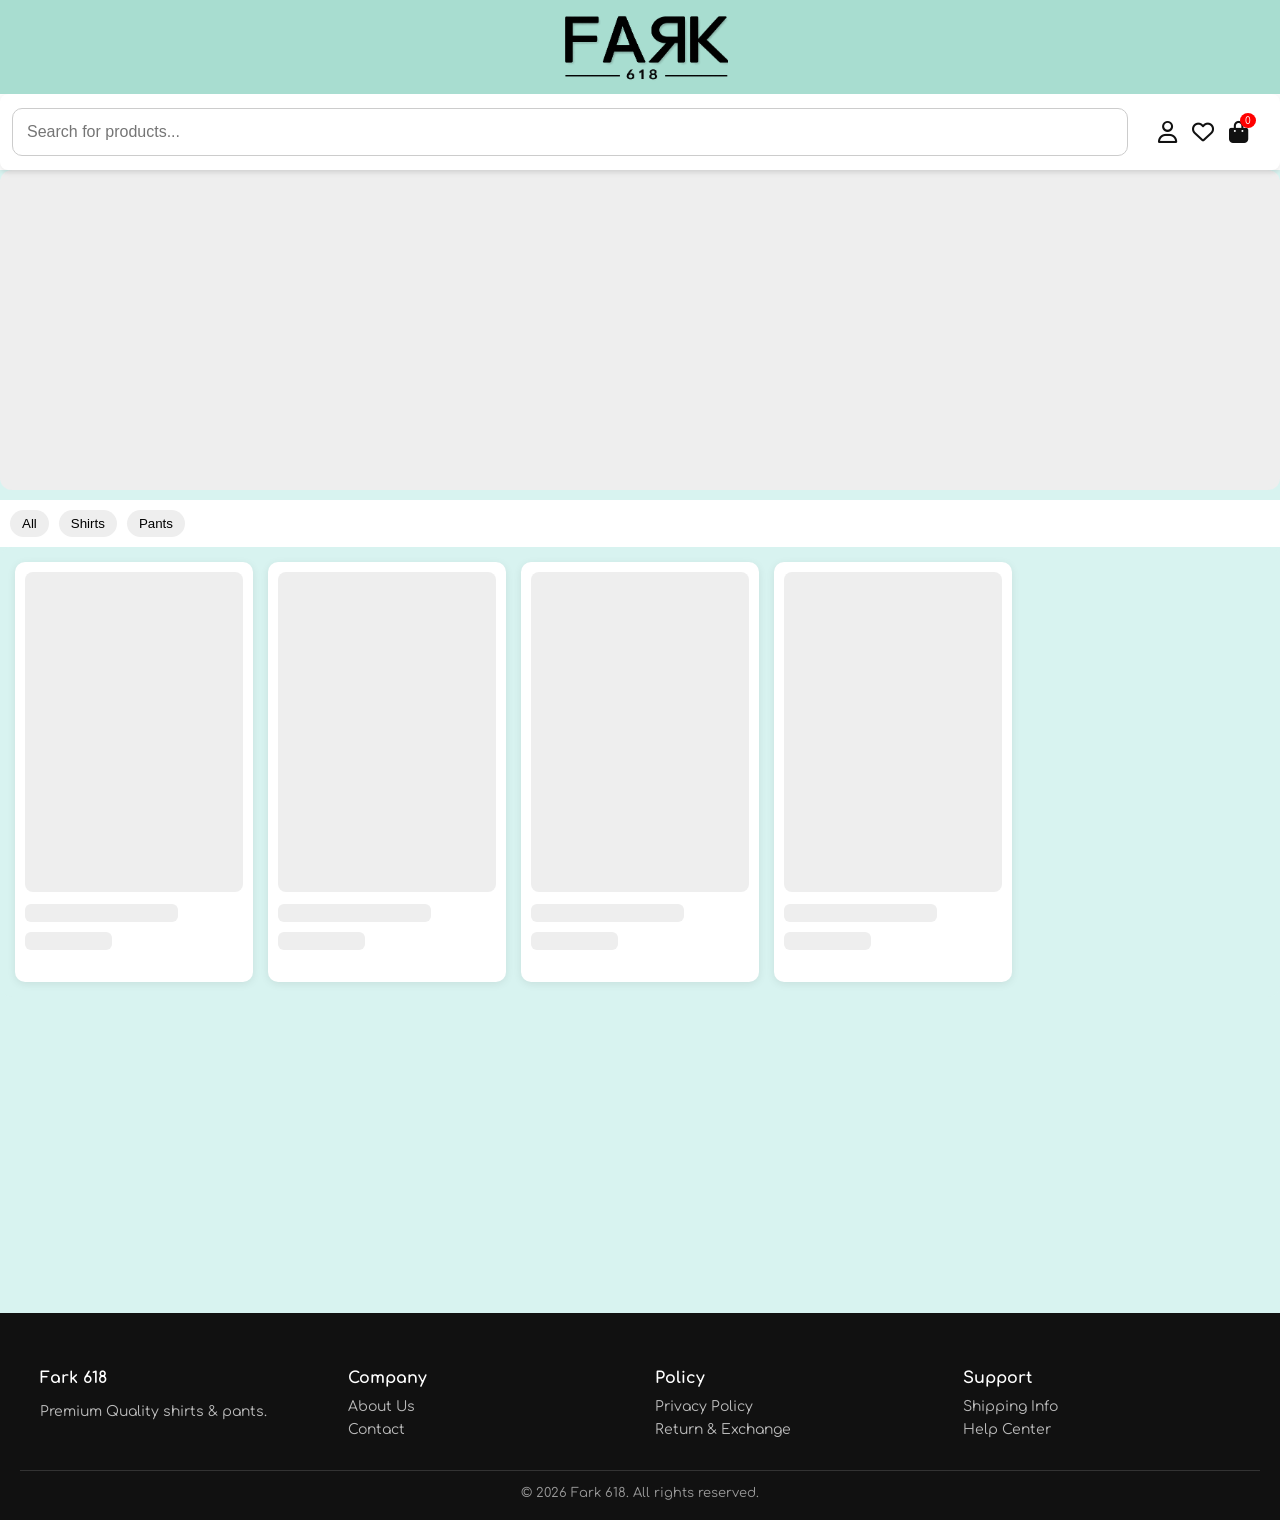
<file: index.html>
<!DOCTYPE html>
<html>
<head>
<title>Zyzaal</title>
  <meta name="viewport" content="width=device-width, initial-scale=1.0">
<link rel="stylesheet" href="https://cdnjs.cloudflare.com/ajax/libs/font-awesome/6.5.0/css/all.min.css">
  <link href="https://fonts.googleapis.com/css2?family=Comfortaa:wght@300;400;500;600&display=swap" rel="stylesheet">
<style>
  html,
body{
    width:100%;
    overflow-x:hidden;
}
body {
 font-family:'Comfortaa',sans-serif;
  margin: 0;
  padding: 0px;
 background:#D8F3F0;

   display: flex;            /* 🔥 add */
  flex-direction: column;   /* 🔥 add */
  min-height: 150vh;  
}
h1 { text-align: center; }
#welcome { text-align:center; color:gray; }
.logo {
  text-align: center;
  font-size: 28px;
  font-weight: 10;
  letter-spacing: 0px;
  color: #111;
  margin-top: 2px;
}
  #welcome {
  display: none;
}
.products,
.container {
  background: white;
  border-radius: 12px;
  padding: 10px;
}
.logo-wrap{
  text-align:center;
  margin:0;
  position:relative;
   padding:12px 0;
  background:#A8DDD0;
}
/* Zyzaal text */
.site-logo{
    height:70px;
    width:auto;
    display:block;
    margin:auto;
}
  /* 📱 mobile */
@media(max-width:768px){

.products{
  display:grid;
  grid-template-columns:repeat(2,1fr);
  gap:1px;
  padding:0;
   background:#F9FAFB;
}

.card{
  width:100%;
  min-height:auto;
  padding:0;
  border:none;
  border-radius:0;
  box-shadow:none;
}

.card img{
  width:100%;
  height:260px;
  object-fit:cover;
  border-radius:0;
}

.card h4{
  font-size:13px;
  margin:4px 6px;
  font-weight:500;
}

.price{
  margin:0 6px 10px;
  font-size:15px;
  font-weight:700;
}

.fav{
  top:6px;
  right:6px;
}

.slider img{
 height:180px;
 object-fit:cover;
}

.top-nav .icon{
 display:none;
}
 .top-header{
    position:fixed;
    top:0;
    left:0;
    width:100%;
    background:#fff;
    z-index:9999;
    box-shadow:0 2px 8px rgba(0,0,0,.08);
    transition: all .3s ease;
}

.logo-wrap{
    padding:10px 0;
}

.logo-text{

    font-family:'Comfortaa',sans-serif;
    font-size:50px;

    font-weight:300;

    color:#ffffff;

    letter-spacing:1px;

   text-shadow: 0 6px 18px rgba(0,0,0,.20);

}
  .site-logo{
    height:42px;
    width:auto;
}
.top-nav{
    padding:10px 12px;
}

.search-bar{
    width:100%;
   max-width:100%;
    margin:0;
   margin-right:0;
   flex:1;
}

.search-bar input{
    height:46px;
    font-size:15px;
    padding:0 14px;
}

.nav-icons{
   display:none !important;
  min-width:auto;
    gap:12px;
}

.icon{
    font-size:20px;
}

.icon i{
    font-size:20px;
}
}
/* 🔥 BANNER */
#banner {
  width: 100%;
  height: auto;
  overflow: hidden;
  border-radius: 0px;   /* optional */
  margin-bottom: 10px;
  background: #d8f3f0;
  padding: 0; 
  position: relative;
}
.banner-arrow{
  position:absolute;
  top:50%;
  transform:translateY(-50%);
  width:40px;
  height:40px;
  border:none;
  border-radius:50%;
  background:rgba(0,0,0,.5);
  color:#fff;
  cursor:pointer;
  z-index:10;
}

.banner-arrow.left{
  left:10px;
}

.banner-arrow.right{
  right:10px;
}

.banner-dots{
  position:absolute;
  bottom:15px;
  left:50%;
  transform:translateX(-50%);
  display:flex;
  gap:8px;
}

.banner-dots span{
  width:10px;
  height:10px;
  border-radius:50%;
  background:#ccc;
  cursor:pointer;
}

.banner-dots span.active{
  background:#fff;
}
  /* slider container */
.slider {
  display: flex;
  width: 100%;
  transition: transform 0.5s ease;
}

/* each image */
.slider img {
  width: 100%;
height: 320px;
  object-fit: contain; /* full image show */
  flex-shrink: 0;
}
  #banner video {
  width: 100%;
  height: 100%;
  object-fit: cover;
}
.search-bar {
  flex: 1;
  max-width: 1200px;
  margin-right: 20px; 
}

.search-bar input {
  width: 100%;
  padding:14px;
  font-size:16px;
  border-radius:10px;
  border: 1px solid #ccc;
}
/* 🔥 GRID */
.products {
  display: grid;
  grid-template-columns: repeat(auto-fill, minmax(220px, 1fr));
 gap:15px;
  padding: 15px;
  background: #d8f3f0; /* 🔥 light blue */
   border-radius: 12px;
}

/* 🔥 CARD */
.card {
  background: #fff;
  padding: 10px;
  border-radius: 10px;
  text-align: left;
  cursor: pointer;
  transition: 0.2s;
  border: 1px solid #eee;
  position: relative;
  box-shadow: 0 2px 8px rgba(0,0,0,0.08);

  display: flex;
  flex-direction: column;

  width: 240px;

  min-height: 420px;   /* 🔥 change */
  overflow: hidden;    /* 🔥 add */
}
/* 🔥 IMAGE BIGGER */
.card img {
  width: 100%;
  height: 320px;        /* 🔥 reduce */
   object-fit:contain;
  border-radius: 8px;
  background:#fff;
}
.price { 
  color: green; 
  font-weight: bold;
}
.card h4{
  margin-top:10px;
  margin-bottom:6px;
}

.price {
  font-size: 16px;
  font-weight: bold;
  color: #212121;
}
/* 🔥 FAVORITE ICON */
.fav{
    position:absolute;
    top:10px;
    right:10px;

    width:42px;
    height:42px;

    border-radius:50%;
    background:#fff;

    display:flex;
    align-items:center;
    justify-content:center;

    font-size:24px;
    color:#777;

    cursor:pointer;

    box-shadow:0 4px 12px rgba(0,0,0,.15);
    transition:.25s;
}

/* ❤️ active (wishlist) */
.fav{
    position:absolute;
    top:12px;
    right:12px;

    font-size:26px;

    color:#ffffff;                 /* White heart */

  -webkit-text-stroke:1.5px #8CCFC1; /* Mint green outline */
    text-stroke:1.6px #111;

    background:none;
    width:auto;
    height:auto;

    box-shadow:none;

    cursor:pointer;

    transition:all .25s ease;
}

.fav.active{

    color:#A8DDD0;                 /* Brand Mint */

    -webkit-text-stroke:0;
    text-stroke:0;

    animation:heartPop .25s ease;

}

.fav:hover{
    transform:scale(1.12);
}

@keyframes heartPop{

    0%{
        transform:scale(.8);
    }

    60%{
        transform:scale(1.25);
    }

    100%{
        transform:scale(1);
    }

}  .fav .heart{
    line-height:1;
}
/* 🔥 BOTTOM NAV */
#bottomNav {
  position: fixed;
  bottom: 0;
  width: 100%;
  background: #fff;
  display: none;
  justify-content: space-around;
  border-top: 1px solid #ddd;
  padding: 6px 0;
  z-index: 1000;
}
.top-header{
    position:fixed;
    top:0;
    left:0;
    width:100%;
    background:#fff;
    z-index:9999;
    box-shadow:0 2px 8px rgba(0,0,0,.08);
   transition: all .3s ease;
}

/* optional shadow when scroll */
.top-header {
  box-shadow: 0 2px 6px rgba(0,0,0,0.05);
}
/* 🔥 CLICK ANIMATION */
.nav-item:active .icon {
  transform: scale(0.9);
}
  .categories {
  display: flex;
  gap: 10px;
  overflow-x: auto;
  padding: 10px;
  background: #fff;
}

.categories button {
  padding: 6px 12px;
  border: none;
  border-radius: 20px;
  background: #eee;
  cursor: pointer;
}
.top-nav {
    top:auto;
  background: #fff;
  display: flex;
  align-items: center;
  gap: 10px;
  padding:14px 12px;
  z-index: 1000;
  box-shadow: 0 2px 6px rgba(0,0,0,0.1);
  border-radius: 8px;
   justify-content: space-between;
}
.logo {
  font-weight: bold;
  font-size: 20px;
  color: #111;
}
  /* 🔥 icons right side */
.nav-icons{
  display: flex;
  min-width: 120px;
  gap: 15px;
  align-items: center;
    justify-content: flex-end;
    margin-right: 20px; 
}
.icon{
 font-size:24px;
  cursor: pointer;
  position: relative;
}
  .icon.active {
  color: red;
}
/* cart badge */
.cart span{
  position: absolute;
  top: -6px;
  right: -8px;
  background: red;
  color: #fff;
  font-size: 10px;
  padding: 2px 5px;
  border-radius: 50%;
}
  .categories button.active {
  background: #2874f0;
  color: #fff;
}
  .icon i{
  font-size:22px;
  color: #111;
  transition: 0.3s;
}

.icon:hover i{
  color: #ff3f6c;
}

.icon:hover .fa-heart{
  font-weight: 900;
}
  .product-skeleton{
  background:#fff;
  border-radius:10px;
  padding:10px;
  box-shadow:0 2px 8px rgba(0,0,0,.08);
   width:100%;
    max-width:100%;
    box-sizing:border-box;
  min-height:420px;
}

.product-skeleton .img{
  width:100%;
  height:320px;
  background:#eee;
  border-radius:8px;
  animation:pulse 1.2s infinite;
}

.product-skeleton .title{
  width:70%;
  height:18px;
  background:#eee;
  border-radius:6px;
  margin-top:12px;
  animation:pulse 1.2s infinite;
}

.product-skeleton .price{
  width:40%;
  height:18px;
  background:#eee;
  border-radius:6px;
  margin-top:10px;
  animation:pulse 1.2s infinite;
}
  @media (max-width: 768px){
  #banner{
    height: 180px;
    position:relative;
    overflow:hidden;
  }
}
  .footer {
  background: #111;
  color: #fff;
  padding: 30px 15px 10px;
  margin-top: 30px;
}

.footer-container {
  display: grid;
  grid-template-columns: repeat(auto-fit, minmax(150px, 1fr));
  gap: 20px;
}

.footer-col h4 {
  margin-bottom: 10px;
  font-size: 14px;
}

.footer-col a {
  display: block;
  color: #ccc;
  text-decoration: none;
  margin: 5px 0;
  font-size: 13px;
}

.footer-col a:hover {
  color: #fff;
}

.footer-col p {
  font-size: 13px;
  color: #bbb;
}

.footer-bottom {
  text-align: center;
  margin-top: 20px;
  font-size: 12px;
  color: #888;
}
  /* Desktop hide */
.mobile-menu-btn,
#sideMenu,
#overlay{
display:none;
}

@media(max-width:1024px){

.mobile-menu-btn{
display:block;
position:absolute;
left:18px;
top:50%;
transform:translateY(-50%);
font-size:30px;
cursor:pointer;
}

#sideMenu{
display:block;
position:fixed;
top:0;
left:-280px;
width:280px;
height:100%;
background:#fff;
z-index:10001;
transition:.3s;
box-shadow:2px 0 15px rgba(0,0,0,.2);
}

#sideMenu a{
display:block;
padding:16px;
text-decoration:none;
color:#111;
border-bottom:1px solid #eee;
}

.menu-header{
padding:20px;
font-size:24px;
font-weight:bold;
background:#f5f5f5;
}

#sideMenu.active{
left:0;
}

#overlay{
position:fixed;
top:0;
left:0;
width:100%;
height:100%;
background:rgba(0,0,0,.4);
z-index:10000;
display:none;
}

#overlay.show{
display:block;
}

#bottomNav{
display:flex;
   padding:12px 0;
  height:72px;
  align-items:center;
     transition: transform .3s ease;
}
#bottomNav div{
  display:flex;
  flex-direction:column;
  align-items:center;
  justify-content:center;
  flex:1;
  cursor:pointer;
}

#bottomNav i{
  font-size:24px;
}

#bottomNav p{
  margin:5px 0 0;
  font-size:13px;
  font-weight:600;
}
body{
padding-bottom:65px;
}

}
  #footer {
  margin-top: auto;
}
.skeleton{
  animation:pulse 1.2s infinite;
}
.brand{
font-weight:700;
font-size:14px;
margin:6px 6px 0;
  color:#282c3f;
}
.skeleton-card{
  height:380px;
  background:#eee;
  border-radius:12px;
  animation:pulse 1.2s infinite;
}

@keyframes pulse{

  0%{
    opacity:1;
  }

  50%{
    opacity:0.5;
  }

  100%{
    opacity:1;
  }

}
@media screen and (max-width:768px){
   body{
        padding-top:95px;
    }
.nav-icons{
    display:none !important;
}

.top-nav{
    justify-content:center;
    transition:all .3s ease;
}

/* 👇 இதை இங்க add பண்ணுங்க */
.top-header.hide-search .top-nav{
    max-height:0;
    opacity:0;
    overflow:hidden;
    padding-top:0;
    padding-bottom:0;
    margin:0;
    transition:all .3s ease;
}

.top-nav{
    max-height:100px;
    transition:all .3s ease;
}
.search-bar{
    width:100%;
    max-width:100%;
    margin:0;
  
}
  /* Page */
body{
      overflow-x:hidden;
        padding-top:155px;
        padding-bottom:65px;
}

/* Products - 2 per row */
.products{
    display:grid !important;
    grid-template-columns:repeat(2, minmax(0,1fr)) !important;
    gap:15px !important;
    padding:8px !important;
    width:100% !important;
    box-sizing:border-box;
}

/* Card */
.card{
    width:100% !important;
    min-width:0 !important;
    max-width:100% !important;
    margin:0 !important;
    padding:8px !important;
    border-radius:10px !important;
    box-sizing:border-box;

    height:auto !important;
    min-height:0 !important;
}

/* Image */
.card img{
    width:100%;
    height:220px;
    object-fit:contain;
    background:#fff;
}
  .brand{
    margin:6px 0 2px !important;
    font-size:13px;
}

.card h4{
    margin:2px 0 !important;
    font-size:14px;
}

.price{
    margin:2px 0 0 !important;
    font-size:18px;
}
/* Banner */
#banner{
    width:100%;
    height:auto !important;
    overflow:hidden;
}

.slider{
    width:100%;
}

.slider img{
    width:100%;
    height:auto !important;
    display:block;
    object-fit:contain;
    background:#fff;
}

  *{
    box-sizing:border-box;
}

body,
#banner,
.products,
.categories,
.top-header,
.top-nav,
.footer{
    width:100%;
    max-width:100%;
    overflow-x:hidden;
}
}
</style>
</head>

<body>
  
 <div id="sideMenu">

<div class="menu-header">
Zyzaal
</div>

<a href="index.html">Home</a>
<a href="#">Men</a>
<a href="#">Women</a>
<a href="#">Kids</a>
<a href="wishlist.html">Wishlist</a>
<a href="account.html">My Account</a>

</div>

<div id="overlay" onclick="closeMenu()"></div>
  
<div class="top-header">

  <div class="logo-wrap">
      <div class="mobile-menu-btn"
onclick="openMenu()">
☰
</div>
   <img src="images/zyzaal_logo_transparent.png"
     class="site-logo"
     alt="Zyzaal Logo">
    </div>
 <!-- SEARCH + ICONS -->
  <div class="top-nav">

    <div class="search-bar">
      <input type="text" id="searchInput" placeholder="Search for products...">
    </div>

  <div class="nav-icons">

  <!-- Account -->
  <div class="icon" onclick="goPage('account.html')">
    <i class="fa-regular fa-user"></i>
  </div>

  <!-- Wishlist -->
  <div class="icon" onclick="goPage('wishlist.html')">
    <i class="fa-regular fa-heart"></i>
  </div>

  <!-- Cart -->
  <div class="icon cart" onclick="goPage('cart.html')">
    <i class="fa-solid fa-bag-shopping"></i>
    <span id="cartCount">0</span>
  </div>
</div>
  </div>
</div>
<h3 id="welcome"></h3>

<div id="banner">

  <div class="skeleton"
  style="
  height:320px;
  border-radius:12px;
  background:#eee;
  ">
  </div>

</div>
   <div class="categories">
 <button onclick="filterCategory('all', this)">All</button>
<button onclick="filterCategory('shirt', this)">Shirts</button>
<button onclick="filterCategory('pant', this)">Pants</button>
</div>
<div id="products" class="products">

  <div class="product-skeleton">
    <div class="img"></div>
    <div class="title"></div>
    <div class="price"></div>
  </div>

  <div class="product-skeleton">
    <div class="img"></div>
    <div class="title"></div>
    <div class="price"></div>
  </div>

  <div class="product-skeleton">
    <div class="img"></div>
    <div class="title"></div>
    <div class="price"></div>
  </div>

  <div class="product-skeleton">
    <div class="img"></div>
    <div class="title"></div>
    <div class="price"></div>
  </div>

</div>
<div id="footer"></div>
<script>

const API = "https://fark618-backend.onrender.com";

let productsData = [];

// 👤 Welcome
document.getElementById("welcome").innerText =
  localStorage.getItem("user") || "Guest";


// ==============================
// ❤️ WISHLIST FUNCTIONS
// ==============================

// Get wishlist
let fav = [];

async function getFav(){

    const phone = localStorage.getItem("user");

    if(!phone){
        fav = [];
        return;
    }

    const res = await fetch(API + "/wishlist/" + phone);

    fav = await res.json();

}

// Check if product is in wishlist
function isFav(id){

    return fav.some(p => p._id === id);

}
// Toggle wishlist
async function toggleFav(i, el){

    const phone = localStorage.getItem("user");

    if(!phone){
        alert("Please login first");
        location.href="account.html";
        return;
    }

    const p = productsData[i];

    if(isFav(p._id)){

        await fetch(API+"/wishlist",{
            method:"DELETE",
            headers:{
                "Content-Type":"application/json"
            },
            body:JSON.stringify({
                phone,
                productId:p._id
            })
        });

        fav = fav.filter(x=>x._id!==p._id);

        el.classList.remove("active");

    }else{

        await fetch(API+"/wishlist",{
            method:"POST",
            headers:{
                "Content-Type":"application/json"
            },
            body:JSON.stringify({
                phone,
                productId:p._id
            })
        });

        fav.push({_id:p._id});

        el.classList.add("active");

    }

}
  // ==============================
// 📦 LOAD PRODUCTS
// ==============================
async function loadProducts(){
  try {
    const res = await fetch(API + "/products");
    const data = await res.json();

  productsData = data.filter(p => {

  const hasImage =
    p.primaryImage ||
    (p.images && p.images.length > 0);

  const stock =
    p.stock ??
    (p.sizeStock || []).reduce((a,b)=>a+b.stock,0);

  return hasImage && stock > 0;

});

// 🔥 Backend wishlist load
await getFav();

renderProducts(productsData);
    
  } catch(e){
    console.log("Product error", e);
  }
}
// ==============================
// 🔍 OPEN PRODUCT
// ==============================
function openProduct(id){

  location.href = "product.html?id=" + id;

}
function goPage(page){
  window.location.href = page;
}
document.getElementById("searchInput").addEventListener("input", function(e){
  const value = e.target.value.toLowerCase();

  const filtered = productsData.filter(p =>
    p.name.toLowerCase().includes(value)
  );

  renderProducts(filtered);
});
function filterCategory(type, el){

  document.querySelectorAll(".categories button")
    .forEach(btn => btn.classList.remove("active"));

  el.classList.add("active");

  if(type === "all"){
    renderProducts(productsData);
  } else {
    const filtered = productsData.filter(p =>
  p.category && p.category.toLowerCase().includes(type)
);
    renderProducts(filtered);
  }
}
  function renderProducts(data){

  let html = "";

  data.forEach((p,i)=>{
    html += `
    <div class="card" onclick="openProduct('${p._id}')">
    <div class="fav ${isFav(p._id) ? 'active' : ''}"
     onclick="event.stopPropagation(); toggleFav(${i}, this)">
       <i class="fa-solid fa-heart"></i>
      </div>

     <img src="${p.primaryImage || p.images?.[0] || p.image || 'https://via.placeholder.com/300'}">

    <div class="brand">
${p.brand || "FARK 618"}
</div>

<h4>
${(p.category || "Shirt")
  .toLowerCase()
  .replace(/\b\w/g, c => c.toUpperCase())}
</h4>
<div class="price">
₹${p.price}
</div>
    </div>
    `;
  });

  document.getElementById("products").innerHTML = html;
}
  fetch("footer.html")
  .then(res => res.text())
  .then(data => {
    document.getElementById("footer").innerHTML = data;
  });
// ==============================
// 🎬 LOAD BANNER
// ==============================
async function loadBanner(){
  try{
    const res = await fetch(API + "/banner");
    const data = await res.json();

    let html = "";

    if(data.type === "video"){
      html = `
      <video autoplay muted loop playsinline>
        <source src="${data.videoUrl}">
      </video>`;
    }

  else if(data.type === "slider"){

  html = `
  <button class="banner-arrow left"
  onclick="prevSlide()">❮</button>

  <div class="slider" id="slider">
  `;

  data.images.forEach(img=>{
    html += `<img src="${img}" style="width:100%;height:auto;">`;
  });

  html += `
  </div>

  <button class="banner-arrow right"
  onclick="nextSlide()">❯</button>

  <div class="banner-dots" id="bannerDots"></div>
  `;
}

    document.getElementById("banner").innerHTML = html;
 
    if(data.type === "slider"){

  let dots = "";

  for(let i=0;i<data.images.length;i++){

    dots += `
    <span
    onclick="goSlide(${i})"
    class="${i===0 ? 'active' : ''}">
    </span>
    `;
  }

  document.getElementById("bannerDots").innerHTML = dots;
}
startSlider(data.images.length); 
  }catch(e){
    console.log("Banner error", e);
  }
}
  let currentSlide = 0;
  
function updateSlider(total){

  const slider =
  document.getElementById("slider");

  slider.style.transform =
  `translateX(-${currentSlide * 100}%)`;

  document
  .querySelectorAll("#bannerDots span")
  .forEach((dot,index)=>{

    dot.classList.toggle(
      "active",
      index === currentSlide
    );

  });

}

function nextSlide(){

  const total =
  document.querySelectorAll("#slider img").length;

  currentSlide++;

  if(currentSlide >= total){
    currentSlide = 0;
  }

  updateSlider(total);
}

function prevSlide(){

  const total =
  document.querySelectorAll("#slider img").length;

  currentSlide--;

  if(currentSlide < 0){
    currentSlide = total - 1;
  }

  updateSlider(total);
}

function goSlide(index){

  currentSlide = index;

  updateSlider(
    document.querySelectorAll("#slider img").length
  );

}
  
function startSlider(total){

  setInterval(()=>{

    currentSlide++;

    if(currentSlide >= total){
      currentSlide = 0;
    }

    updateSlider(total);

  },5000);

}
function updateCartCount(){
  const cart = JSON.parse(localStorage.getItem("cart")) || [];
  document.getElementById("cartCount").innerText = cart.length;
}
  function openMenu(){

document
.getElementById("sideMenu")
.classList.add("active");

document
.getElementById("overlay")
.classList.add("show");

}

function closeMenu(){

document
.getElementById("sideMenu")
.classList.remove("active");

document
.getElementById("overlay")
.classList.remove("show");

}
updateCartCount();
  if (window.innerWidth <= 768) {
    document.querySelector(".nav-icons").style.display = "none";
}
  window.addEventListener("load", () => {
    const header = document.querySelector(".top-header");
    document.body.style.paddingTop = header.offsetHeight + "px";
});
let lastScroll = 0;

window.addEventListener("scroll", () => {

    const header = document.querySelector(".top-header");
    const bottomNav = document.getElementById("bottomNav");

    const currentScroll = window.scrollY;

    if(currentScroll > lastScroll && currentScroll > 80){

        header.classList.add("hide-search");

        if(bottomNav){
            bottomNav.style.transform="translateY(100%)";
        }

    }else{

        header.classList.remove("hide-search");

        if(bottomNav){
            bottomNav.style.transform="translateY(0)";
        }

    }

    lastScroll=currentScroll;

});
  // ==============================
// 🚀 INIT
// ==============================

loadBanner();
loadProducts();

</script>
  
<div id="bottomNav">

<div onclick="goPage('index.html')">
<i class="fa-solid fa-house"></i>
<p>Home</p>
</div>

<div onclick="goPage('wishlist.html')">
<i class="fa-regular fa-heart"></i>
<p>Wishlist</p>
</div>

<div onclick="goPage('cart.html')">
<i class="fa-solid fa-bag-shopping"></i>
<p>Cart</p>
</div>

<div onclick="goPage('account.html')">
<i class="fa-regular fa-user"></i>
<p>Account</p>
</div>

</div>
  
</body>
</html>
</file>
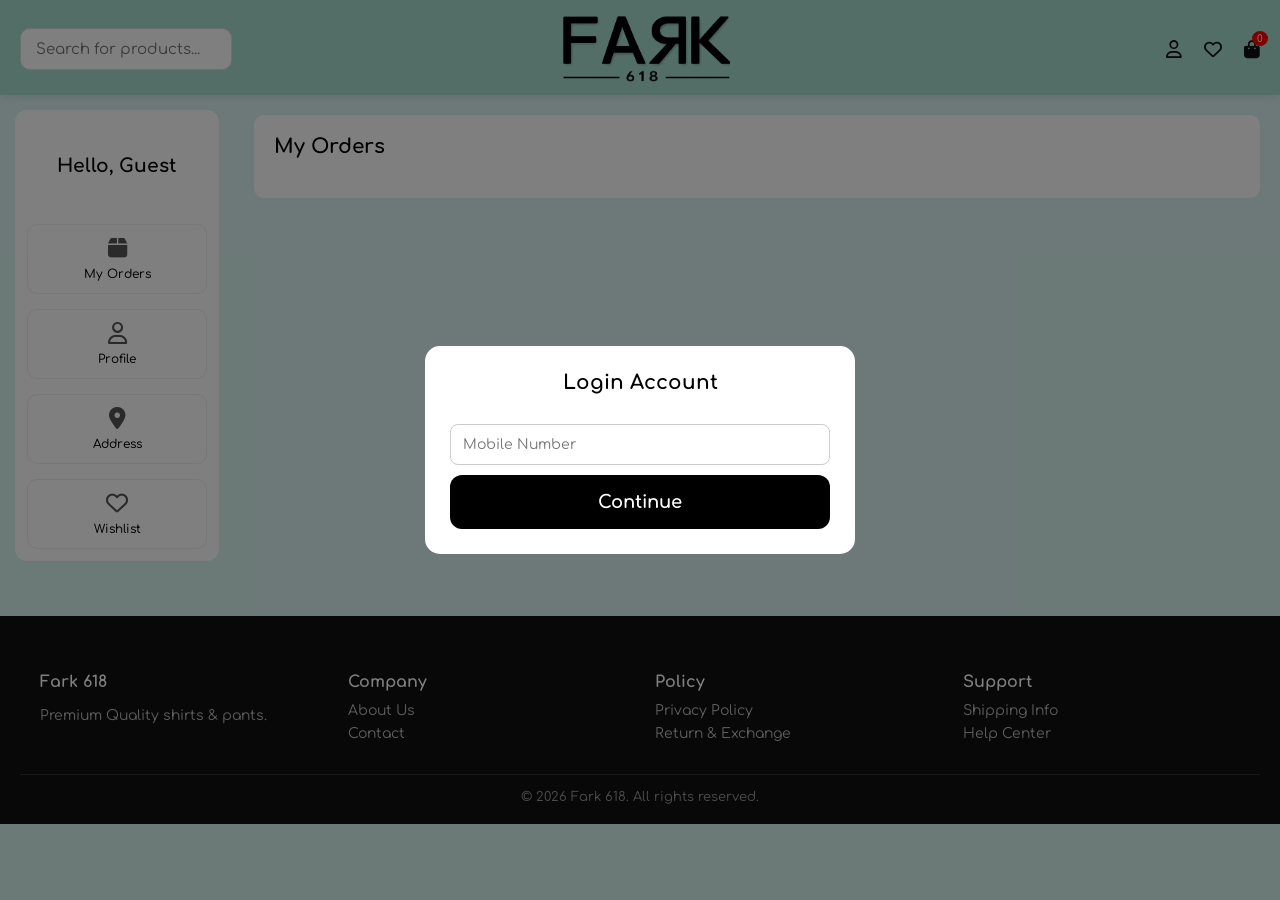
<file: account.html>
<!DOCTYPE html>
<html>
<head>
  <title>My Account</title>
  <link rel="stylesheet" href="https://cdnjs.cloudflare.com/ajax/libs/font-awesome/6.5.0/css/all.min.css">
  <meta name="viewport" content="width=device-width, initial-scale=1">
<link href="https://fonts.googleapis.com/css2?family=Comfortaa:wght@300;400;500;600&display=swap" rel="stylesheet">
  <style>
  body{
    font-family:'Comfortaa', sans-serif;
    margin:0;
    background:#d8f3f0;
    padding-top:95px;
}
    button,
input,
textarea,
select,
h1,h2,h3,h4,h5,h6,
p,
span,
div{
    font-family:'Comfortaa', sans-serif;
}

    #loginModal input{
    width:100%;
    padding:12px;
    margin:10px 0;
    border:1px solid #ccc;
    border-radius:8px;
    box-sizing:border-box;
}

#loginModal button{
    width:100%;
}
#header{
    position:fixed;
    top:0;
    left:0;
    width:100%;
    z-index:9999;
    background:#A8DDD0;
}
    
    .header{
  display: flex;
  justify-content: space-between;
  align-items: center;
  padding: 12px 15px;
  background: #fff;
  position: sticky;
  top: 0;
  z-index: 1000;
  border-bottom: 1px solid #ddd;
}

.menu-left{
  display: flex;
  gap: 15px;
  font-size: 14px;
    width: 100px;
}

.logo-center{
  font-size: 22px;
  font-weight: bold;
   text-align: center;
  flex: 1;
}
/* 🔥 LOGO TEXT */
.logo-text{
  font-size: 48px;
  font-weight: bold;
  letter-spacing: 2.5px;
  
}
.menu-right{
  display: flex;
  gap: 15px;
  align-items: center;
   width: 100px;
  justify-content: flex-end;
}

.icon{
  font-size: 18px;
  cursor: pointer;
  position: relative;
}
.icon i{
  font-size: 18px;
  color: #111;
  transition: 0.3s;
}

.icon:hover i{
  color: #ff3f6c;  /* 🔥 hover effect */
}
  .icon:hover .fa-heart{
  font-weight: 900;
}
.cart span{
  position: absolute;
  top: -6px;
  right: -8px;
  background: red;
  color: white;
  font-size: 10px;
  padding: 2px 5px;
  border-radius: 50%;
}
 .main-wrapper{
  width: 100%;
  max-width: 450px;
  background: #fff;
  border-radius: 12px;
  overflow: hidden;              /* ⭐ important */
  box-shadow: 0 2px 8px rgba(0,0,0,0.08);
  display: flex;
  justify-content: center;
  align-items: center;
  position: relative;
}
     
    h1 {
      text-align: center;
    }
.address-box{
  background: #fff;
  padding: 12px;
  border-radius: 8px;
  margin-bottom: 10px;
  font-size: 14px;
}
.account-container {
  display: flex;
}

.sidebar{
    width:180px;
    background:#fff;
    border-radius:12px;
    padding:12px;
    margin:15px;
    height:fit-content;
}

.user-box{
    background:#fff;
    border-radius:12px;
    padding:15px;
    margin-bottom:15px;
    text-align:center;
}

.menu{
    display:flex;
    flex-direction:column;
    gap:15px;
}

.menu p{
    display:flex;
    flex-direction:column;
    align-items:center;
    justify-content:center;
    gap:8px;
   padding:12px 8px;
    margin:0;
    cursor:pointer;
    border-radius:10px;
    transition:.3s;
    text-align:center;
   border:1px solid #f0f0f0;
}

.menu p i{
    font-size:22px;
    color:#555;
    margin:0;
}

.menu p span{
    font-size:12px;
    font-weight:500;
}

.menu p:hover{
    background:#f5faff;
}

.menu p:hover i{
    color:#2874f0;
}

.menu p.active{
    background:#e3f2fd;
}

.menu p.active i,
.menu p.active span{
    color:#2874f0;
}
.content {
  flex: 1;
  padding: 20px;
}
.content > div{
  background: #fff;
  padding: 20px;
  border-radius: 10px;
}
    h1 {
      text-align: center;
    }

   h2{
    margin:0 0 20px;
    font-size:20px;
    font-weight:700;
}
.icons {
  display: flex;
  gap: 15px;
  font-size: 20px;
}
    .card {
      background: white;
      padding: 12px;
      margin: 10px 0;
      border-radius: 10px;
      box-shadow: 0 2px 8px rgba(0,0,0,0.1);
      overflow-wrap: break-word;
word-break: break-word;
 overflow:visible;
    }
    .empty {
      color: gray;
      text-align: center;
      margin-top: 10px;
    }

    #loginBox {
      text-align: center;
      margin-top: 10px;
    }

   input{
  width: 90%;
  padding: 12px;
  margin: 8px 0;
  border: 1px solid #ccc;
  border-radius: 6px;
  font-size: 14px;
}
.gender-toggle{
  display:flex;
  gap:10px;
  margin-top:10px;
}

.gender-toggle input{
  display:none;   /* 🔥 hide radio */
}

.gender-toggle label{
  padding:8px 18px;
  border:1px solid #ccc;
  border-radius:20px;
  cursor:pointer;
  font-size:14px;
  transition:0.2s;
}

/* hover */
.gender-toggle label:hover{
  border-color:#2874f0;
}

/* selected */
.gender-toggle input:checked + label{
  background:#2874f0;
  color:#fff;
  border-color:#2874f0;
}
  button{
    width:100%;
    height:54px;
    border:none;
    border-radius:12px;
    font-size:18px;
    font-weight:700;
    cursor:pointer;
    background:#000;
    color:#fff;
}
    .add-btn{
  width:100%;
  padding:14px;
  background:#fff;
  border:1px dashed #2874f0;
  color:#2874f0;
  font-weight:600;
  cursor:pointer;
  border-radius:8px;
  margin-bottom:10px;
}

.add-btn:hover{
  background:#f5faff;
}
    .address-grid{
  display:grid;
  grid-template-columns:1fr 1fr;
  gap:10px;
}

.address-grid textarea{
  grid-column: span 2;
  padding:12px;
  border:1px solid #ccc;
  border-radius:6px;
}
    #addressForm{
  transition:0.3s;
}
    #orders {
      display:  block;
    }
.timeline{
  border-left:3px solid #4caf50;
  padding-left:20px;
  margin-top:15px;
}

.step{
  position:relative;
  margin-bottom:20px;
  font-size:14px;
}

.step::before{
  content:"";
  position:absolute;
  left:-10px;
  top:5px;
  width:12px;
  height:12px;
  background:#ccc;
  border-radius:50%;
}

.step.done::before{
  background:#4caf50;
}
    #orderPopup div{
  overflow-y:auto;
}
    #orderPopup.active{
  display:flex;
  justify-content:center;
  align-items:center;
}
    #bottomNav {
      position: fixed;
      bottom: 0;
      width: 100%;
      background: white;
      display: flex;
      justify-content: space-around;
      padding: 10px;
      box-shadow: 0 -2px 10px rgba(0,0,0,0.1);
    }
.footer {
  background: #111;
  color: #fff;
  padding: 30px 15px 10px;
  margin-top: 30px;
}

.footer-container {
  display: grid;
  grid-template-columns: repeat(auto-fit, minmax(150px, 1fr));
  gap: 20px;
}

.footer-col h4 {
  margin-bottom: 10px;
  font-size: 14px;
}

.footer-col a {
  display: block;
  color: #ccc;
  text-decoration: none;
  margin: 5px 0;
  font-size: 13px;
}

.footer-col a:hover {
  color: #fff;
}

.footer-col p {
  font-size: 13px;
  color: #bbb;
}

.footer-bottom {
  text-align: center;
  margin-top: 20px;
  font-size: 12px;
  color: #888;
}
    #main-content {
  flex: 1;
}
@media (max-width:768px){

.account-container{
    display:flex;
    align-items:flex-start;
}

.sidebar{
    width:90px;
    margin:6px;
    padding:6px;
    flex-shrink:0;
    min-height:auto;
}

.content{
    flex:1;
    padding:8px;
}

.content > div{
    padding:15px;
}

.menu p{
    padding:8px 4px;
    margin:0;
}

.menu p i{
    font-size:20px;
}

.menu p span{
    font-size:11px;
    line-height:1.2;
}

.user-box{
    padding:10px;
}

.user-box h3{
    font-size:16px;
    line-height:1.3;
}

#loginBox button{
    font-size:12px;
    padding:10px;
}
  .address-grid{
    grid-template-columns:1fr;
}

.address-grid textarea{
    grid-column:span 1;
}
#addressList .card{
    width:100%;
    box-sizing:border-box;
}
.address-grid input,
.address-grid textarea{
    width:100%;
    box-sizing:border-box;
}

}
    
  </style>
</head>

<body>
 <div id="header"></div>
  </div>

</div>
<div class="account-container">

  <!-- LEFT SIDEBAR -->
  <div class="sidebar">
 <div class="user-box">
  <h3 id="userName"></h3>
  <div id="loginBox"></div>
</div>

   <div class="menu">

<p onclick="showSection('orders', event)">
    <i class="fa-solid fa-box"></i>
    <span>My Orders</span>
</p>
     
<p onclick="showSection('profile', event)">
    <i class="fa-regular fa-user"></i>
    <span>Profile</span>
</p>

<p onclick="showSection('address', event)">
    <i class="fa-solid fa-location-dot"></i>
    <span>Address</span>
</p>

<p onclick="showSection('wishlist', event)">
    <i class="fa-regular fa-heart"></i>
    <span>Wishlist</span>
</p>

</div>
  </div>

  <!-- RIGHT CONTENT -->
  <div class="content">

    <!-- ORDERS -->
    <div id="ordersSection">
      <h2>My Orders</h2>
      <div id="orders"></div>
    </div>
<!-- PROFILE -->
<div id="profileSection" style="display:none;">
  <h2>
  Profile Information 
  <span id="editBtn" onclick="enableEdit()" style="color:#2874f0; cursor:pointer; font-size:14px; margin-left:10px;">
    Edit
  </span>
</h2>

  <div class="card">
    <input id="p_name" placeholder="Name" disabled>
<input id="p_email" placeholder="Email" disabled>
<input id="p_mobile" placeholder="Mobile" disabled>
    <!-- 🔥 THIS PLACE -->
   <div class="gender-toggle">

  <input type="radio" id="male" name="gender" value="Male">
  <label for="male">Male</label>

  <input type="radio" id="female" name="gender" value="Female">
  <label for="female">Female</label>

</div>

    <br><br>
   <button id="saveBtn" onclick="saveProfile()" style="display:none;">Save</button>
  </div>
  <hr style="margin:25px 0;">

<div style="display:flex;gap:10px;">

<button
onclick="deactivateAccount()"
style="
background:#f59e0b;
flex:1;
">
Deactivate Account
</button>

<button
onclick="deleteAccount()"
style="
background:#dc2626;
flex:1;
">
Delete Account
</button>

</div>
</div>
    
    <!-- WISHLIST -->
    <div id="wishlistSection" style="display:none;">
     <h2>My Wishlist</h2>
      <div id="wishlistItems"></div>
    </div>
<!-- ADDRESS -->
<div id="addressSection" style="display:none;">

  <h2>Manage Address</h2>

  <button class="add-btn" onclick="toggleAddressForm()">
  ADD A NEW ADDRESS
</button>

  <div id="addressForm" style="display:none;" class="card">

  <div class="address-grid">

    <input id="a_name" placeholder="Name">
    <input id="a_phone" placeholder="10-digit mobile number">

    <input id="a_pincode" placeholder="Pincode">
    <input id="a_city" placeholder="City">

    <input id="a_state" placeholder="State">

    <textarea id="a_address" placeholder="Address (Area and Street)"></textarea>

  </div>

  <button onclick="saveAddress()">Save Address</button>

</div>

  <div id="addressList"></div>

</div>
</div>
</div>
<div id="footer"></div>
 <div id="orderPopup" style="
  position:fixed;
  top:0;
  left:0;
  width:100%;
  height:100%;
  background:rgba(0,0,0,0.5);
  z-index:999;

  display:none;   /* only this */
">

  <div style="
  background:#fff;
  width:400px;
  max-height:80%;
  overflow:auto;
  padding:20px;
  border-radius:10px;
  position:relative;
">
    <span onclick="closeOrder()" style="position:absolute; right:15px; top:10px; cursor:pointer; font-size:20px;">✖</span>

    <h3>Order Updates</h3>

    <div id="orderTimeline"></div>

  </div>

</div>
<div id="loginModal" style="
display:none;
position:fixed;
top:0;
left:0;
width:100%;
height:100%;
background:rgba(0,0,0,.5);
z-index:99999;
justify-content:center;
align-items:center;
">

<div style="
background:#fff;
width:90%;
max-width:380px;
padding:25px;
border-radius:15px;
">

<h2 style="text-align:center;">
Login Account
</h2>

<div id="loginModalContent"></div>

</div>

</div>
  
<script>
function updateCartCount(){
  const cart = JSON.parse(localStorage.getItem("cart")) || [];
  const el = document.getElementById("cartCount");
  if(el){
    el.innerText = cart.length;
  }
}
const API = "https://fark618-backend.onrender.com";
let user = localStorage.getItem("user");


// 🔐 LOGIN UI
function loadLogin(){

    let user = localStorage.getItem("user");

    if(user){

        document.getElementById("loginBox").innerHTML = `
            <button onclick="logout()">
                Logout
            </button>
        `;

        document.getElementById("loginModal").style.display = "none";

        return;
    }

    document.getElementById("loginBox").innerHTML = "";

    document.getElementById("loginModal").style.display = "flex";

    document.getElementById("loginModalContent").innerHTML = `

        <input
        id="phone"
        placeholder="Mobile Number"
        style="width:100%;box-sizing:border-box;">

        <br>

        <button onclick="checkUser()">
            Continue
        </button>

        <div id="extraBox"></div>

    `;
}
  async function checkUser(){

 const phone =
 document.getElementById("phone").value;

 if(phone.length !== 10){

   alert("Enter valid mobile");

   return;
 }

 const res = await fetch(
   API + "/check-user",
   {
     method:"POST",
     headers:{
       "Content-Type":"application/json"
     },
     body:JSON.stringify({
       phone
     })
   }
 );

 const data =
 await res.json();
const req = await fetch(
API +
"/latest-request/" +
phone
);

const reqData =
await req.json();
if(
reqData &&
reqData.status === "Pending"
){

document.body.innerHTML = `

<div style="
max-width:500px;
margin:80px auto;
background:white;
padding:30px;
border-radius:12px;
text-align:center;
">

<h2 style="color:#2563eb">
Request Submitted
</h2>

<p>
Your reactivation request is being processed.
</p>

<p>
Our support team will review and approve your request shortly.
</p>

</div>

`;

return;

}
if(
reqData &&
reqData.status === "Approved" &&
!localStorage.getItem(
"approvedShown_" + phone
)
){

alert(
"Your account has been reactivated. Please login."
);

localStorage.setItem(
"approvedShown_" + phone,
"yes"
);
showOtpBox(phone);
return;
}
  if(data.exists){

  if(data.user.status === "Deleted"){

localStorage.setItem(
"reactivationPhone",
phone
);

document.body.innerHTML = `

<div style="
max-width:500px;
margin:80px auto;
background:white;
padding:30px;
border-radius:12px;
text-align:center;
">

<h2>
Account Deleted
</h2>

<p>
Your account has been deleted.
</p>

<p>
You can submit an account recovery request.
</p>

<textarea
id="reason"
placeholder="Reason"
style="
width:100%;
height:120px;
">
</textarea>

<br><br>

<button
onclick="submitRequest()">
Request Recovery
</button>

</div>

`;

return;
}

   if(data.user.status === "Deactivated"){
     localStorage.setItem(
"reactivationPhone",
phone
);
    document.body.innerHTML = `

<div style="
max-width:500px;
margin:80px auto;
background:white;
padding:30px;
border-radius:12px;
text-align:center;
">

<h2>
Account Deactivated
</h2>

<p>
Your account has been deactivated.
</p>

<p>
Please contact customer support
or submit a reactivation request.
</p>

<textarea
id="reason"
placeholder="Reason"
style="
width:100%;
height:120px;
">
</textarea>

<br><br>

<button
onclick="submitRequest()">
Request Reactivation
</button>

</div>

`;
      return;
   }

   showOtpBox(phone);

}else{
  
 document.getElementById(
 "extraBox"
).innerHTML = `
<input
 id="regName"
 placeholder="Name"
 autocomplete="off">

<input
 id="regEmail"
 placeholder="Email"
 autocomplete="off">
 
<button
 onclick="registerUser()">
 Create Account
</button>
`;
 }

}
  async function registerUser(){

 const phone =
 document.getElementById("phone").value;

 const name =
 document.getElementById("regName").value;

 const email =
 document.getElementById("regEmail").value;

 const res = await fetch(
   API + "/register",
   {
     method:"POST",
     headers:{
       "Content-Type":"application/json"
     },
     body:JSON.stringify({
       name,
       email,
       phone,
     })
   }
 );

 const data =
 await res.json();

 if(data.success){

 showOtpBox(phone);
 }

}
  function showOtpBox(phone){

  alert("OTP : 123456");

document.getElementById("loginModalContent").innerHTML = `

<input
id="otp"
placeholder="Enter OTP"
style="width:100%;box-sizing:border-box;">

<br>

<button onclick="verifyOtp('${phone}')">
Verify OTP
</button>

`;
}
  function verifyOtp(phone){

  const otp =
  document.getElementById("otp").value;

  if(otp === "123456"){
    
    localStorage.setItem(
      "user",
      phone
    );
document.getElementById("loginModal").style.display = "none";
    location.reload();

  }else{

    alert("Invalid OTP");

  }

}
  function submitRequest(){

const phone =
localStorage.getItem(
"reactivationPhone"
);
const reason =
document.getElementById("reason").value;

fetch(
API + "/reactivation-request",
{
 method:"POST",
 headers:{
  "Content-Type":"application/json"
 },
 body:JSON.stringify({
  phone,
  reason
 })
}
)
.then(res=>res.json())
.then((data)=>{

 if(data.alreadyPending){

  document.body.innerHTML = `

  <div style="
  max-width:500px;
  margin:80px auto;
  background:white;
  padding:30px;
  border-radius:12px;
  text-align:center;
  ">

  <h2 style="color:#f59e0b">
  Request Already Submitted
  </h2>

  <p>
  Your reactivation request is already under review.
  </p>

  <p>
  Please wait for approval.
  </p>

  </div>

  `;

  return;
 }

 document.body.innerHTML = `

 <div style="
 max-width:500px;
 margin:80px auto;
 background:white;
 padding:30px;
 border-radius:12px;
 text-align:center;
 ">

 <h2 style="color:#2563eb">
 Request Submitted
 </h2>

 <p>
 Your reactivation request is being processed.
 </p>

 <p>
 Our support team will review and approve your request shortly.
 </p>

 </div>

 `;

});
}
  
function logout(){
  localStorage.removeItem("user");
  location.reload();
}

function goWishlist(){
  location.href = "wishlist.html";
}
// 📦 LOAD ORDERS
function loadOrders(){

  let user = localStorage.getItem("user");

  fetch(API + "/orders")
    .then(res => res.json())
    .then(data => {

    let myOrders = data.filter(o =>
  String(o.user || o.phone) === String(user)
);
      let html = "";

      if(myOrders.length === 0){

        html = `
          <p class='empty'>
            No orders found
          </p>
        `;

      }else{

        myOrders.reverse().forEach(order => {

      const items =
order.products ||
order.items ||
[order.product];
 const item = items[0]; 
 let productsHTML = "";

items.forEach(item => {

productsHTML += `

<div style="
display:flex;
gap:12px;
margin-bottom:12px;
">

<img
src="${
item.primaryImage ||
item.image ||
item.images?.[0]
}"
style="
width:70px;
height:85px;
object-fit:cover;
border-radius:8px;
">

<div>

<div style="
font-size:18px;
font-weight:600;
">
${(item.category || "Product")
    .toLowerCase()
    .replace(/\b\w/g, c => c.toUpperCase())}
</div>

<div>
₹${item.price}
</div>

<div>
Size: ${item.size || "-"}
</div>

<div>
Qty: ${item.qty || 1}
</div>

</div>

</div>

`;

});
          
html += `

<div
onclick="openOrder('${order._id}')"
style="
background:#fff;
border:1px solid #ddd;
border-radius:10px;
padding:15px;
margin-bottom:15px;
cursor:pointer;
display:flex;
gap:20px;
align-items:center;
">

<div style="flex:1;">

${productsHTML}

<div style="
margin-top:12px;
line-height:1.6;
">

<div style="
font-size:13px;
font-weight:700;
color:#2874f0;
margin-bottom:10px;
">
Order #${order.orderNumber || ("FARK" + order._id.slice(-6).toUpperCase())}
</div>

<div style="
font-size:14px;
font-weight:600;
color:#222;
">
Order Confirmed
</div>

<div style="
font-size:13px;
color:#666;
margin-bottom:10px;
">
${new Date(order.orderDate || order.createdAt).toLocaleDateString("en-GB",{
day:"2-digit",
month:"short",
year:"numeric"
})}
•
${new Date(order.orderDate || order.createdAt).toLocaleTimeString("en-IN",{
hour:"2-digit",
minute:"2-digit",
hour12:true
})}
</div>

<div style="
font-size:14px;
font-weight:600;
color:#222;
">
${order.status === "Delivered"
? "Delivered On"
: "Expected Delivery"}
</div>

<div style="
font-size:13px;
font-weight:600;
color:#2e7d32;
">
${order.status === "Delivered"
? new Date(order.deliveryDate).toLocaleDateString("en-GB",{
day:"2-digit",
month:"short",
year:"numeric"
})
:(() => {
const d = new Date(order.orderDate || order.createdAt);
d.setDate(d.getDate()+4);
return d.toLocaleDateString("en-GB",{
day:"2-digit",
month:"short",
year:"numeric"
});
})()}
</div>

</div>

</div>

  <div style="
  font-size:24px;
  color:#888;
  ">
    ›
  </div>

</div>

`;
        });

      }

      document.getElementById("orders").innerHTML = html;

    });

}
  async function loadWishlist(){

    const phone = localStorage.getItem("user");

    if(!phone){
        document.getElementById("wishlistItems").innerHTML =
        "<p>Please login</p>";
        return;
    }

    const res = await fetch(API + "/wishlist/" + phone);

    const fav = await res.json();

    let html = "";

    if(fav.length === 0){

        html = "<p>No items in wishlist</p>";

    }else{

        fav.forEach(p=>{

            html += `
            <div class="card" onclick="openProduct('${p._id}')">

                <img
                    src="${p.primaryImage || p.images?.[0] || p.image}"
                    width="80">

                <h3>${p.category || p.name}</h3>

                <p>₹${p.price}</p>

                <button
                    onclick="event.stopPropagation();removeItem('${p._id}')">

                    Remove

                </button>

            </div>
            `;

        });

    }

    document.getElementById("wishlistItems").innerHTML = html;

}
async function removeItem(productId){

    const phone = localStorage.getItem("user");

    await fetch(API + "/wishlist",{

        method:"DELETE",

        headers:{
            "Content-Type":"application/json"
        },

        body:JSON.stringify({
            phone,
            productId
        })

    });

    loadWishlist();

}
function openProduct(id){

    location.href = "product.html?id=" + id;

}
fetch("header.html")
.then(res => res.text())
.then(data => {

    document.getElementById("header").innerHTML = data;

    document.body.style.paddingTop =
        document.getElementById("header").offsetHeight + "px";

    updateCartCount();
const backBtn = document.getElementById("backBtn");

if(backBtn){
    backBtn.onclick = () => {
        history.back();
    };
}
});
  
fetch("footer.html")
  .then(res => res.text())
  .then(data => {
    document.getElementById("footer").innerHTML = data;
  });
 function showSection(section, event){

  // 🔥 ACTIVE MENU ADD
  document.querySelectorAll(".menu p")
    .forEach(x => x.classList.remove("active"));

  event.currentTarget.classList.add("active");

  // 🔽 existing code
  document.getElementById("ordersSection").style.display = "none";
  document.getElementById("wishlistSection").style.display = "none";
  document.getElementById("profileSection").style.display = "none";
  document.getElementById("addressSection").style.display = "none";

  if(section === "orders"){
    document.getElementById("ordersSection").style.display = "block";
  }

  if(section === "wishlist"){
    document.getElementById("wishlistSection").style.display = "block";
  }

  if(section === "profile"){
    document.getElementById("profileSection").style.display = "block";
    loadProfile();
  }

  if(section === "address"){
    document.getElementById("addressSection").style.display = "block";
    loadAddress();
  }
}
// 🔥 TOGGLE ORDERS
let ordersLoaded = false;

function toggleOrders(){

  let box = document.getElementById("orders");

  if(box.style.display === "none"){
    box.style.display = "block";

    if(!ordersLoaded){
      loadOrders();
      ordersLoaded = true;
    }

  } else {
    box.style.display = "none";
  }

}

let editIndex = -1;
let editId = null;
async function saveAddress(){

  let user = localStorage.getItem("user");

  if(!user){
    alert("Login first ❗");
    return;
  }


  const data = {
    name: document.getElementById("a_name").value,
    phone: document.getElementById("a_phone").value,
    pincode: document.getElementById("a_pincode").value,
    city: document.getElementById("a_city").value,
    state: document.getElementById("a_state").value,
    address: document.getElementById("a_address").value
  };

 if(editId){

    await fetch(
        API + "/user/" + user + "/address/" + editId,
        {
            method:"PUT",
            headers:{
                "Content-Type":"application/json"
            },
            body:JSON.stringify(data)
        }
    );

    editId = null;
    editIndex = -1;

}else{

    await fetch(
        API + "/user/" + user + "/address",
        {
            method:"PUT",
            headers:{
                "Content-Type":"application/json"
            },
            body:JSON.stringify(data)
        }
    );

}
  const fullAddress =
`${data.address},
${data.city},
${data.state} - ${data.pincode}`;

await fetch(
API + "/user/" + user,
{
method:"PUT",
headers:{
"Content-Type":"application/json"
},
body:JSON.stringify({
address: fullAddress
})
}
);

  clearAddressForm();

  document.getElementById("addressForm").style.display = "none";
  loadAddress();
  alert("Saved ✅");
}

async function loadAddress(){

  let user = localStorage.getItem("user");

  // ❌ login இல்லனா block
  if(!user){
    document.getElementById("addressList").innerHTML = "<p class='empty'>Please login</p>";
    return;
  }



 const res = await fetch(
    API + "/user/" + user + "/address"
);

let addresses = await res.json();

  let html = "";

  if(addresses.length === 0){
    html = "<p class='empty'>No address added</p>";
  } else {

    addresses.forEach((a, i) => {
      html += `
       <div class="card"
onclick="selectAddress(${i})"
style="
position:relative;
cursor:pointer;
border:
${localStorage.getItem('selectedAddressIndex') == i
? '2px solid #2874f0'
: '1px solid #ddd'}
;">

          <b>${a.name}</b> (${a.phone})<br>
          ${a.address}, ${a.city}, ${a.state} - ${a.pincode}

          <!-- 🔥 3 DOTS -->
          <div style="position:absolute; top:10px; right:10px;">
           <i class="fa-solid fa-ellipsis-vertical"
onclick="event.stopPropagation(); toggleMenu(${i})"
style="cursor:pointer;"></i>

          <div id="menu${i}" style="
display:none;
position:absolute;
top:0;
right:25px;
background:#fff;
border:1px solid #ddd;
border-radius:8px;
box-shadow:0 4px 12px rgba(0,0,0,.15);
min-width:110px;
z-index:9999;
overflow:hidden;
">
            <div
onclick="event.stopPropagation(); editAddress(${i})"
style="
padding:10px 15px;
cursor:pointer;
white-space:nowrap;
">
✏️ Edit
</div>

<div
onclick="event.stopPropagation(); deleteAddress(${i})"
style="
padding:10px 15px;
cursor:pointer;
color:#dc2626;
white-space:nowrap;
border-top:1px solid #eee;
">
🗑 Delete
</div>
            </div>
          </div>

        </div>
      `;
    });

  }

  document.getElementById("addressList").innerHTML = html;
}
async function editAddress(i){

  let user = localStorage.getItem("user");

  if(!user){
    alert("Login first ❗");
    return;
  }

 const res = await fetch(
    API + "/user/" + user + "/address"
);

let addresses = await res.json();
  
  let a = addresses[i];
  editId = a._id;
  document.getElementById("a_name").value = a.name;
  document.getElementById("a_phone").value = a.phone;
  document.getElementById("a_pincode").value = a.pincode;
  document.getElementById("a_city").value = a.city;
  document.getElementById("a_state").value = a.state;
  document.getElementById("a_address").value = a.address;

  document.getElementById("addressForm").style.display = "block";

  editIndex = i;
}

async function deleteAddress(i){

  const user = localStorage.getItem("user");

  if(!confirm("Delete this address?")) return;

  const res = await fetch(
    API + "/user/" + user + "/address"
  );

  const addresses = await res.json();

  await fetch(
    API + "/user/" + user + "/address/" + addresses[i]._id,
    {
      method:"DELETE"
    }
  );

  loadAddress();
}
  
  function clearAddressForm(){
  document.getElementById("a_name").value = "";
  document.getElementById("a_phone").value = "";
  document.getElementById("a_pincode").value = "";
  document.getElementById("a_city").value = "";
  document.getElementById("a_state").value = "";
  document.getElementById("a_address").value = "";
}
async function saveProfile(){

const phone =
localStorage.getItem("user");

const data = {
name:
document.getElementById("p_name").value,

email:
document.getElementById("p_email").value,

gender:
document.querySelector(
'input[name="gender"]:checked'
)?.value
};

const res = await fetch(
API + "/user/" + phone,
{
method:"PUT",
headers:{
"Content-Type":"application/json"
},
body:JSON.stringify(data)
}
);

const result =
await res.json();

if(result.success){

alert("Profile Updated ✅");

document.getElementById("p_name").disabled = true;
document.getElementById("p_email").disabled = true;
document.getElementById("p_mobile").disabled = true;

document
.querySelectorAll('input[name="gender"]')
.forEach(x => x.disabled = true);

document.getElementById("saveBtn").style.display = "none";
document.getElementById("editBtn").style.display = "inline";

updateUserNameUI();

}

}
async function loadProfile(){

 const phone =
 localStorage.getItem("user");

 if(!phone) return;

 const res = await fetch(
   API + "/user/" + phone
 );

 const data = await res.json();

 document.getElementById("p_name").value =
 data?.name || "";

 document.getElementById("p_email").value =
 data?.email || "";

 document.getElementById("p_mobile").value =
 data?.phone || "";

 if(data?.gender){
   document.querySelector(
     `input[value="${data.gender}"]`
   ).checked = true;
 }

 document.getElementById("p_name").disabled = true;
 document.getElementById("p_email").disabled = true;
 document.getElementById("p_mobile").disabled = true;

 document.querySelectorAll(
   'input[name="gender"]'
 ).forEach(x => x.disabled = true);

}
// 🔻 NAV
function goPage(page){
  window.location.href = page;
}
function toggleAddressForm(){
  const form = document.getElementById("addressForm");

  if(form.style.display === "none"){
    form.style.display = "block";
  } else {
    form.style.display = "none";
  }
}
  function toggleMenu(i){
  const menu = document.getElementById("menu"+i);

  if(menu.style.display === "none"){
    menu.style.display = "block";
  } else {
    menu.style.display = "none";
  }
}
 async function updateUserNameUI(){

 const phone =
 localStorage.getItem("user");

 const el =
 document.getElementById("userName");

 if(!phone){

   el.innerText =
   "Hello, Guest";

   return;
 }

 const res = await fetch(
   API + "/user/" + phone
 );

 const user =
 await res.json();

 el.innerText =
 "Hello, " +
 (user?.name || phone);

}
  function enableEdit(){

  document.getElementById("p_name").disabled = false;
  document.getElementById("p_email").disabled = false;
  document.getElementById("p_mobile").disabled = false;

  // gender enable
  document.querySelectorAll('input[name="gender"]').forEach(x => x.disabled = false);

  document.getElementById("saveBtn").style.display = "block";
  document.getElementById("editBtn").style.display = "none";
}
  async function deactivateAccount(){

if(!confirm(
"Deactivate account?"
)) return;

const phone =
localStorage.getItem("user");

await fetch(
API + "/deactivate-user/" + phone,
{
method:"PUT"
});

localStorage.removeItem("user");

alert(
"Account Deactivated"
);

location.reload();

}
  async function deleteAccount(){

if(
!confirm(
"Account will be permanently deleted. Continue?"
)
) return;

const phone =
localStorage.getItem("user");

await fetch(
API + "/delete-user/" + phone,
{
method:"DELETE"
});

localStorage.removeItem("user");

alert(
"Account Deleted"
);

location.reload();

}
 function openOrder(id){

  fetch(API + "/orders")

  .then(res => res.json())

  .then(data => {

    const order =
      data.find(o => o._id === id);

    if(!order) return;

    localStorage.setItem(
      "selectedOrder",
      JSON.stringify(order)
    );

    window.location.href =
      "order-details.html";

  });

}
  
function closeOrder(){
  document.getElementById("orderPopup").style.display = "none";
}
async function selectAddress(i){

    console.log("Saving Index:", i);

    localStorage.setItem(
        "selectedAddressIndex",
        String(i)
    );

    const fromPage = localStorage.getItem("addressReturnPage");

    if(fromPage){
        window.location.href = fromPage;
    }else{
        window.location.href = "product.html";
    }
}
  // 🚀 INIT
loadLogin();
loadOrders();
loadWishlist(); // 👈 add this
updateCartCount();
updateUserNameUI();
  if(window.location.hash === "#addressSection"){

  document.getElementById("ordersSection").style.display = "none";

  document.getElementById("addressSection").style.display = "block";

  loadAddress();

  document.querySelectorAll(".menu p")
    .forEach(x => x.classList.remove("active"));

  document.querySelectorAll(".menu p")[2]
    .classList.add("active");
}
</script>

</body>
</html>
</file>
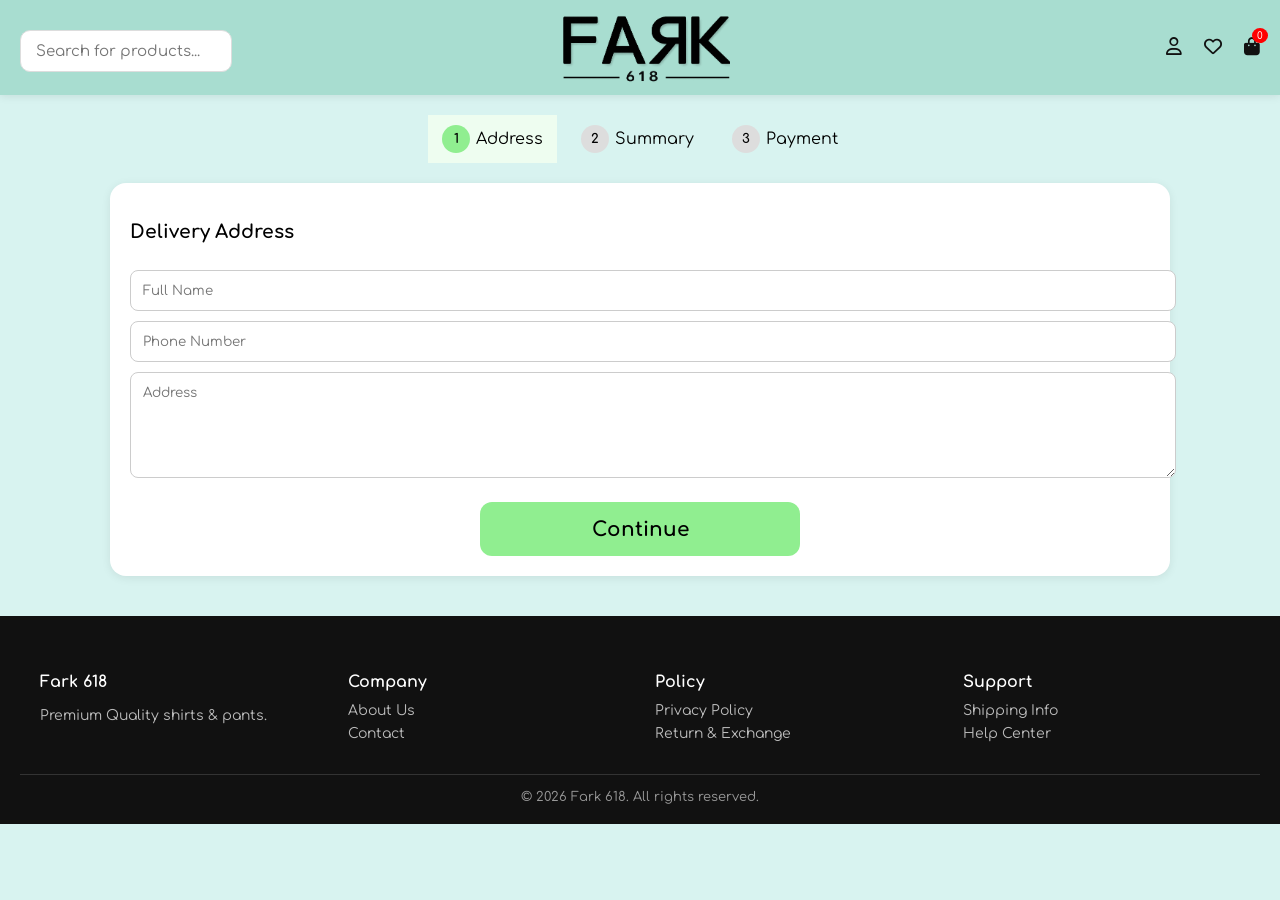
<file: checkout.html>
<!DOCTYPE html>
<html>
<head>
  <title>Checkout - FARK 618</title>
  <meta name="viewport" content="width=device-width, initial-scale=1">
<link rel="stylesheet"
href="https://cdnjs.cloudflare.com/ajax/libs/font-awesome/6.5.0/css/all.min.css">
  <link href="https://fonts.googleapis.com/css2?family=Comfortaa:wght@300;400;500;600&display=swap" rel="stylesheet">
  <style>
   body{
    font-family:'Comfortaa', sans-serif;

    background:#d8f3f0;
    margin:0;
    padding:0;
    padding-top:95px;
}
button,
input,
textarea,
select,
h1,h2,h3,h4,h5,h6,
p,
span,
div{
    font-family:'Comfortaa', sans-serif;
}
    #header{
    position:fixed;
    top:0;
    left:0;
    width:100%;
    z-index:9999;
    background:#bde9df;
}
.icon i{
    font-size: 18px;
    color: #111;
    transition: 0.3s;
}
  .container{
    width:100%;
    max-width:100%;
    margin:0;
    padding:0;
    box-sizing:border-box;
    background:transparent;
}
    h1 {
      text-align: center;
      margin-bottom: 20px;
    }
.steps{
    display:flex;
    justify-content:center;
    align-items:center;
    gap:10px;
    margin:20px 0;
    flex-wrap:wrap;
}
   .step{
    display:flex;
    align-items:center;
    justify-content:center;
    gap:6px;
    padding:10px 14px;
    min-width:100px;
}
    
    .step-icon{
    width:28px;
    height:28px;
    border-radius:50%;
    background:#ddd;
    display:flex;
    align-items:center;
    justify-content:center;
    font-size:13px;
    font-weight:bold;
}

.step.active{
    background:#eefdf0;
    border-color:#90EE90;
    color:#000;
}
    .step-box{
    width:100%;
    background:#fff;
    border-radius:16px;
    padding:20px;
    box-sizing:border-box;
    box-shadow:0 2px 10px rgba(0,0,0,.08);
    margin-bottom:20px;
}
    .step.active .step-icon{
    background:#90EE90;
    color:#000;
}
    #summaryAddressBox{
  width:100%;
  margin-bottom:20px;
}
#productBox{
    margin-top:15px;
}
  #summaryAddressBox p{
    word-break:break-word;
    overflow-wrap:anywhere;
}  
#summaryAddressBox div{
    box-sizing:border-box;
    width:100%;
}
    input, textarea {
      width: 100%;
      padding: 12px;
      margin-top: 10px;
      border-radius: 8px;
      border: 1px solid #ccc;
    }

    textarea { height: 80px; }

    .total {
      margin-top: 15px;
      font-weight: bold;
      text-align: center;
      color: green;
    }

   button{
    width:100%;
    height:54px;
    border:none;
    border-radius:12px;
    font-size:20px;
    font-weight:700;
    cursor:pointer;
    background:#90EE90;
}
    @media(min-width:769px){
.container{
    max-width:1100px;
    margin:20px auto;
    padding:0 20px;
}

button{
    width:320px;
    display:block;
    margin:20px auto 0;
}

}
 
  @media(max-width:768px){

body{
    padding-top:64px;
}
.steps{
    gap:6px;
}

.step{
    flex:1;
    min-width:0;
    padding:10px 6px;
    font-size:13px;
}

.step span:last-child{
    white-space:nowrap;
}
    
    .container{
    padding:10px;
}

}
  </style>
</head>

<body>
  <div id="header"></div>
<!-- TOP PRODUCT (optional preview) -->
<div id="productBoxTop" style="margin-bottom:15px;"></div>

<div class="container">

 <div class="steps">

    <div class="step active">
        <span class="step-icon">1</span>
        <span>Address</span>
    </div>

    <div class="step">
        <span class="step-icon">2</span>
        <span>Summary</span>
    </div>

    <div class="step">
        <span class="step-icon">3</span>
        <span>Payment</span>
    </div>

</div>
  
 <!-- STEP 1 -->
<div id="step1" class="step-box">

  <h3>Delivery Address</h3>

  <!-- 🔥 ADD THIS -->
  <div id="savedAddressBox"></div>

  <!-- 🔥 WRAP INPUTS -->
  <div id="addressForm">

    <input id="name" placeholder="Full Name">

    <input id="phone" placeholder="Phone Number">

    <textarea id="address" placeholder="Address"></textarea>

  </div>

  <button onclick="goStep2()">Continue</button>

</div>
  <!-- STEP 2 -->
 <div id="step2" class="step-box" style="display:none;">

  <div id="summaryAddressBox"></div>

  <h3>Order Summary</h3>

  <div id="productBox"></div>
    <h3>Total: ₹<span id="totalAmount"></span></h3>

    <button onclick="goStep3()">Continue</button>
  </div>

<!-- STEP 3 -->
<div id="step3" class="step-box" style="display:none;">

  <h3>Payment Details</h3>

  <div style="
    border:1px solid #ddd;
    border-radius:10px;
    overflow:hidden;
    margin-top:15px;
  ">

    <!-- ONLINE -->
    <div onclick="selectPayment('online')"
    id="onlineBox"
    style="
      padding:15px;
      border-bottom:1px solid #eee;
      cursor:pointer;
      background:#fff;
    ">

      <div style="
        display:flex;
        justify-content:space-between;
        align-items:center;
      ">
        <b>UPI / Card / Net Banking</b>

        <input type="radio"
        name="payment"
        checked>
      </div>

      <p style="
        margin:8px 0 0;
        color:gray;
        font-size:13px;
      ">
        Pay securely using Razorpay
      </p>

    </div>

    <!-- COD -->
    <div onclick="selectPayment('cod')"
    id="codBox"
    style="
      padding:15px;
      cursor:pointer;
      background:#fff;
    ">

      <div style="
        display:flex;
        justify-content:space-between;
        align-items:center;
      ">
        <b>Cash on Delivery</b>

        <input type="radio"
        name="payment">
      </div>

      <p style="
        margin:8px 0 0;
        color:gray;
        font-size:13px;
      ">
        Pay when your order arrives
      </p>

    </div>

  </div>

  <!-- ACTION BUTTON -->
  <button
  id="placeOrderBtn"
  onclick="payNow()"
  style="
    background:#90EE90;;
    color:#000;
    margin-top:20px;
  ">
    Pay Now
  </button>

</div>
  </div>
<script src="https://checkout.razorpay.com/v1/checkout.js"></script>

<script>
function goPage(page){
    window.location.href = page;
}
const API = "https://fark618-backend.onrender.com";
let selectedPayment = "online";
// 🧮 CART / BUY NOW

let cart =
  JSON.parse(localStorage.getItem("cart")) || [];

let checkoutItem =
  JSON.parse(localStorage.getItem("checkout"));

let products = [];
let total = 0;

// ✅ CART PRODUCTS
if(cart.length > 0){

  products = cart;

  cart.forEach(i => {
    total += i.price * (i.qty || 1);
  });

}

// ✅ BUY NOW PRODUCT
// BUY NOW PRODUCT
else if(checkoutItem){

  if(Array.isArray(checkoutItem)){

      products = checkoutItem;

      total = checkoutItem.reduce(
          (sum,p)=>sum + (p.price * (p.qty || 1)),
          0
      );

  }else{

      products = [checkoutItem];

      total = checkoutItem.price;

  }

}
  document.getElementById("totalAmount").innerText = total;
async function loadSelectedAddress(){

  const user = localStorage.getItem("user");

  if(!user) return;

const res = await fetch(
  API + "/user/" + user + "/address"
);

const addresses = await res.json();

if(addresses.length === 0) return;

const selectedIndex = Number(
  localStorage.getItem("selectedAddressIndex") || 0
);

const a = addresses[selectedIndex] || addresses[0];

if(!a){
  return;
}
  // 🔥 AUTO FILL
  document.getElementById("name").value =
    a.name || "";

  document.getElementById("phone").value =
    a.phone || "";

  document.getElementById("address").value =
    `${a.address},
${a.city},
${a.state} - ${a.pincode}`;

  // 🔥 ADDRESS CARD
  document.getElementById("savedAddressBox").innerHTML = `
    <div style="
      border:1px solid #ddd;
      padding:12px;
      border-radius:8px;
      margin-bottom:15px;
      background:#fff;
      position:relative;
    ">

    <button onclick="changeCheckoutAddress()"
style="
    position:absolute;
    top:12px;
    right:12px;
    width:auto;
    padding:0;
    margin:0;
    border:none;
    background:none;
    color:#2874f0;
    font-size:15px;
    font-weight:600;
    cursor:pointer;
">
    Change
</button>
      <b>${a.name}</b>
      (${a.phone})<br><br>

      ${a.address},
      ${a.city},
      ${a.state} - ${a.pincode}

    </div>
  `;

  // 🔥 HIDE FORM
  document.getElementById("addressForm").style.display =
    "none";
  // ✅ DIRECT ORDER SUMMARY
document.getElementById("step1").style.display = "none";
document.getElementById("step2").style.display = "block";

// ✅ STEP ACTIVE
const steps = document.querySelectorAll(".step");

steps[0].classList.remove("active");
steps[1].classList.add("active");
  document.querySelectorAll(".step-icon")[0].innerHTML = "✓";

// ✅ SUMMARY ADDRESS
document.getElementById("summaryAddressBox").innerHTML = `
  <div style="
    border:1px solid #ddd;
    border-radius:10px;
   padding:40px 12px 12px;
    margin-bottom:20px;
    background:#f8f8f8;
    position:relative;
  ">

    <button onclick="changeCheckoutAddress()"
    style="
      position:absolute;
      right:10px;
      top:10px;
      border:none;
      background:none;
      color:#2874f0;
      font-weight:600;
      cursor:pointer;
    ">
      Change
    </button>

    <p style="
      margin:0;
      font-size:13px;
      color:gray;
    ">
      Deliver to:
    </p>

    <p style="
      margin:6px 0;
      font-weight:bold;
    ">
      ${a.name} (${a.phone})
    </p>

    <p style="
    margin:0;
    line-height:1.6;
    white-space:normal;
    word-break:break-word;
    overflow-wrap:anywhere;
">
    ${a.address},
    ${a.city},
    ${a.state} - ${a.pincode}
</p>
  </div>
`;
}
  function changeCheckoutAddress(){

  localStorage.setItem(
    "addressReturnPage",
    "checkout.html"
  );

  window.location.href =
    "account.html#addressSection";
}
function goStep2(){

  if(!validateStep1()) return;

  document.getElementById("step1").style.display = "none";
  document.getElementById("step2").style.display = "block";

  const steps = document.querySelectorAll(".step");

  steps[0].classList.remove("active");
  steps[1].classList.add("active");
document.querySelectorAll(".step-icon")[0].innerHTML = "✓";
  // 🔥 ADDRESS SUMMARY
  const name =
    document.getElementById("name").value;

  const phone =
    document.getElementById("phone").value;

  const address =
    document.getElementById("address").value;

  document.getElementById("summaryAddressBox").innerHTML = `
  
    <div style="
      border:1px solid #ddd;
      border-radius:10px;
      width:100%;
      box-sizing:border-box;
      padding:12px;
      margin-bottom:20px;
      background:#f8f8f8;
      position:relative;
    ">

      <div style="
        position:absolute;
        right:12px;
        top:12px;
        color:green;
        font-size:22px;
        font-weight:bold;
      ">
      </div>

      <p style="
        margin:0;
        font-size:13px;
        color:gray;
      ">
        Deliver to:
      </p>

      <p style="
        margin:6px 0;
        font-weight:bold;
      ">
        ${name} (${phone})
      </p>

     <p style="
  margin:0;
  line-height:1.5;
  word-break:break-word;
  overflow-wrap:break-word;
  white-space:pre-line;
">
  ${address}
</p>

    </div>
  `;
}
function goStep3(){

  document.getElementById("step2").style.display = "none";
  document.getElementById("step3").style.display = "block";

  const steps = document.querySelectorAll(".step");

  steps[1].classList.remove("active");
  steps[2].classList.add("active");
  document.querySelectorAll(".step-icon")[1].innerHTML = "✓";
}
function selectPayment(type){
selectedPayment = type;
  const radios =
    document.querySelectorAll('input[name="payment"]');

  const btn =
    document.getElementById("placeOrderBtn");

  if(type === "online"){

    radios[0].checked = true;

    btn.innerText = "Pay Now";
    btn.onclick = payNow;

  } else {

    radios[1].checked = true;

    btn.innerText = "Place Order";
    btn.onclick = cashOnDelivery;
  }
}
function validateStep1(){
  let name = document.getElementById("name").value;
  let phone = document.getElementById("phone").value;
  let address = document.getElementById("address").value;

  if(!name || !phone || !address){
    alert("Fill all fields ❗");
    return false;
  }
  return true;
}
// 🔥 VALIDATION + DATA
function getUserData() {

  let name = document.getElementById("name").value.trim();
  let phone = document.getElementById("phone").value.trim();
  let address = document.getElementById("address").value.trim();

  if (!name || !phone || !address) {
    alert("Fill all fields ❗");
    return null;
  }

  if (phone.length < 10) {
    alert("Enter valid phone ❗");
    return null;
  }

  if (total === 0) {
    alert("Cart empty ❌");
    return null;
  }

  return { name, phone, address };
}


// 💳 ONLINE PAYMENT
function payNow() {
document.getElementById("paymentLoader")
.style.display = "flex";
  let data = getUserData();
  if (!data) return;

  fetch(API + "/create-order", {
    method: "POST",
    headers: {"Content-Type":"application/json"},
    body: JSON.stringify({amount: total})
  })
  .then(res => res.json())
  .then(order => {
  if(!order.id){

  document.getElementById("paymentLoader")
  .style.display = "none";

  alert("Payment setup missing ❌");

  return;
}

    var options = {
      key: "rzp_test_SfD9BzINtp65Kb",
      amount: order.amount,
      currency: "INR",
      name: "Zudora",
      description: "Order Payment",
      order_id: order.id,
      modal: {
     ondismiss: function () {

     document.getElementById("paymentLoader")
    .style.display = "none";

  }
},
      handler: function (response) {

        fetch(API + "/verify-payment", {
          method: "POST",
          headers: {"Content-Type":"application/json"},
          body: JSON.stringify(response)
        })
        .then(res => res.json())
        .then(result => {

          if (result.success) {

            saveOrder(data, "Paid", response.razorpay_payment_id);

          } else {
            alert("Payment verification failed ❌");
          }

        });

      }
    };

    new Razorpay(options).open();

  })
 .catch(() => {

  document.getElementById("paymentLoader")
  .style.display = "none";

  alert("Server error ❌");

});
}


// 🚚 COD
function cashOnDelivery() {
document.getElementById("paymentLoader")
.style.display = "flex";
  let data = getUserData();
  if (!data) return;

  saveOrder(data, "Pending", "COD");
}


// 💾 SAVE ORDER
function saveOrder(userData, status, paymentId) {

  fetch(API + "/order", {
    method: "POST",
    headers: {"Content-Type":"application/json"},
    body: JSON.stringify({
      user: localStorage.getItem("user") || "guest",
      name: userData.name,
      phone: userData.phone,
      address: userData.address,
     products: products,
      total,
      paymentId,
     paymentStatus:
status === "Paid"
? "Paid"
: "Pending",

paymentMethod:
paymentId === "COD"
? "Cash on Delivery"
: "Online Payment",

status: "Pending",

orderDate: new Date().toISOString(),

deliveryDate: null
    })
  })
.then(async(res) => {

  const data = await res.json();

  console.log(data);

  if(!res.ok){

    document.getElementById("paymentLoader")
    .style.display = "none";

    alert("Order failed ❌");

    return;
  }

  alert("Order placed ✅");

  localStorage.removeItem("cart");

  window.location.href = "account.html";

})
  .catch(() => alert("Order save failed ❌"));
}
// 🖼 SHOW PRODUCT
if(products.length > 0){
  let html = "";
  products.forEach(p => {

  const delivery = p.deliveryDate && p.deliveryDate !== ""
  ? p.deliveryDate
  : "Check pincode in product page";

   html += `
<div style="
display:flex;
gap:15px;
align-items:flex-start;
margin-bottom:20px;
padding-bottom:15px;
border-bottom:1px solid #eee;
">

<img
src="${p.primaryImage || p.images?.[0] || p.image}"
style="
width:80px;
height:100px;
object-fit:contain;
background:#fff;
padding:4px;
border-radius:8px;
border:1px solid #eee;
">
<div style="flex:1;">

<p style="
margin:0 0 6px;
font-weight:600;
font-size:16px;

">
${(p.category || "Product")
    .toLowerCase()
    .replace(/\b\w/g, c => c.toUpperCase())}
</p>

<b style="
font-size:20px;
">
₹${p.price}
</b>

<p style="
margin:6px 0;
font-size:14px;
">
Size: ${p.size || "-"}
</p>

<p style="
margin:0;
color:green;
font-size:13px;
">
Delivery by ${delivery}
</p>

</div>
</div>
`;
  });

  document.getElementById("productBox").innerHTML = html;
}
  loadSelectedAddress();
  fetch("header.html")
.then(res => res.text())
.then(data => {

    document.getElementById("header").innerHTML = data;
   
  document.body.style.paddingTop =
  document.getElementById("header").offsetHeight + "px";
  
    const backBtn = document.getElementById("backBtn");

    if(backBtn){
        backBtn.onclick = () => history.back();
    }

    updateCartCount();
});
  fetch("footer.html")
.then(res => res.text())
.then(data => {
    document.getElementById("footer").innerHTML = data;
});
  function updateCartCount(){

    const cart =
        JSON.parse(localStorage.getItem("cart")) || [];

    const el =
        document.getElementById("cartCount");

    if(el){
        el.innerText = cart.length;
    }

}
</script>
  <div id="footer"></div>
<div id="paymentLoader"
style="
position:fixed;
inset:0;
background:rgba(255,255,255,0.9);
display:none;
justify-content:center;
align-items:center;
z-index:99999;
flex-direction:column;
">

  <div style="
    display:flex;
    gap:10px;
    margin-bottom:15px;
  ">

    <div class="pay-dot"></div>
    <div class="pay-dot"></div>
    <div class="pay-dot"></div>
    <div class="pay-dot"></div>

  </div>

  <p style="
    font-size:16px;
    font-weight:600;
    color:#333;
  ">
    Processing...
  </p>

</div>

<style>
.pay-dot{
  width:12px;
  height:12px;
  border-radius:50%;
  background:#2874f0;
  animation:bounce 0.6s infinite alternate;
}

.pay-dot:nth-child(2){
  animation-delay:0.15s;
}

.pay-dot:nth-child(3){
  animation-delay:0.3s;
}

.pay-dot:nth-child(4){
  animation-delay:0.45s;
}

@keyframes bounce{

  from{
    transform:translateY(0);
    opacity:0.5;
  }

  to{
    transform:translateY(-10px);
    opacity:1;
  }
}
</style>
</body>
</html>
</file>
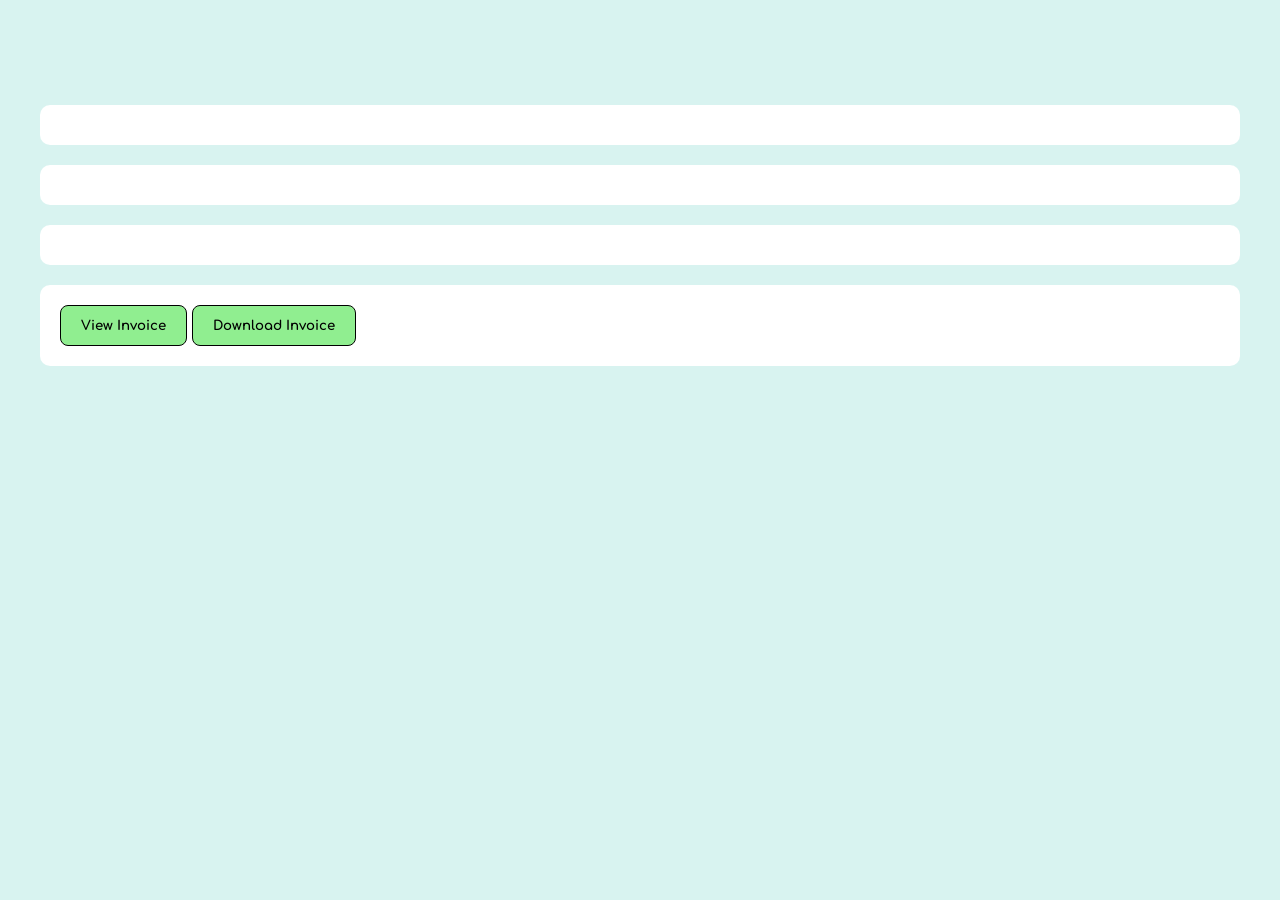
<file: order-details.html>
<!DOCTYPE html>
<html>
<head>
<title>Order Details</title>

  <meta charset="UTF-8">
<meta name="viewport" content="width=device-width, initial-scale=1.0">
  
<link rel="stylesheet"
href="https://cdnjs.cloudflare.com/ajax/libs/font-awesome/6.5.0/css/all.min.css">
  <link href="https://fonts.googleapis.com/css2?family=Comfortaa:wght@300;400;500;600&display=swap" rel="stylesheet">
<style>
body{
    font-family:'Comfortaa',sans-serif;
    margin:0;
    background:#d8f3f0;
    padding-top:85px;
}
button,
input,
textarea,
select,
h1,h2,h3,h4,h5,h6,
p,
span,
div{
    font-family:'Comfortaa',sans-serif;
}
.container{
  max-width:1200px;
  margin:auto;
  padding:20px;
margin-top:0;
}

.box{
  background:#fff;
  border-radius:10px;
  padding:20px;
  margin-bottom:20px;
}

.product{
  display:flex;
  gap:20px;
}

.product img{
  width:140px;
  height:170px;
  object-fit:cover;
  border-radius:10px;
}

.green{
  color:green;
  font-weight:bold;
}
.invoice-btn,
.download-btn{

background:#90EE90;
color:#000;
border:1px solid #000;

}
button{
  padding:12px 20px;
  border:none;
  border-radius:8px;
  cursor:pointer;
  font-weight:bold;
}
  #header{
    position:fixed;
    top:0;
    left:0;
    width:100%;
    z-index:99999;
}
  @media (max-width:768px){

    #updatesModal > div{
    width:92% !important;
    max-height:70vh !important;
    padding:18px !important;
}
.container{
    padding:10px;
    margin-top:0;
}

.box{
    padding:15px;
    border-radius:10px;
}

.product{
    display:flex;
    align-items:flex-start;
    gap:15px;
}

.product img{
    width:95px;
    height:120px;
    object-fit:cover;
    flex-shrink:0;
}

.product > div{
    flex:1;
    min-width:0;
}

button{
    width:100%;
    margin-top:10px;
}

}
</style>
</head>

<body>
<div id="header"></div>
  
<div class="container">

  <div class="box" id="productBox"></div>

  <div class="box" id="deliveryBox"></div>

  <div class="box" id="priceBox"></div>

  <div class="box">

    <button
    class="invoice-btn"
    onclick="viewInvoice()">
      View Invoice
    </button>

    <button
    class="download-btn"
    onclick="downloadInvoice()">
      Download Invoice
    </button>

  </div>

</div>
<div id="footer"></div>
<script>

const order =
  JSON.parse(
    localStorage.getItem("selectedOrder")
  );

console.log(order);

const items =
  order.products ||
  order.items ||
  [order.product];

const statusSteps = [
  "Pending",
  "Processing",
  "Shipped",
  "Delivered"
];

const currentStep =
statusSteps.indexOf(order.status);

const orderDateTime =
new Date(order.orderDate || order.createdAt || Date.now());

const orderDate =
orderDateTime.toLocaleDateString("en-GB",{
day:"2-digit",
month:"short",
year:"numeric"
});

const orderTime =
orderDateTime.toLocaleTimeString("en-IN",{
hour:"2-digit",
minute:"2-digit",
hour12:true
});
const expectedDate = new Date(
  order.orderDate || order.createdAt
);

expectedDate.setDate(
  expectedDate.getDate() + 4
);

const deliveryDate =
order.status === "Delivered"
? new Date(order.deliveryDate)
    .toLocaleDateString("en-IN",{
      day:"numeric",
      month:"short",
      year:"numeric"
    })
: expectedDate.toLocaleDateString("en-IN",{
      day:"numeric",
      month:"short",
      year:"numeric"
    });

  function formatStatusDate(date){

    if(!date) return "Pending";

    const d = new Date(date);

    return d.toLocaleDateString("en-GB",{
        day:"2-digit",
        month:"short",
        year:"numeric"
    }) + " • " +

    d.toLocaleTimeString("en-IN",{
        hour:"2-digit",
        minute:"2-digit",
        hour12:true
    });

}
  
let productHTML = "";

items.forEach(item => {

productHTML += `

<div class="product" style="margin-bottom:25px;">

<img src="
${item.primaryImage || item.image || item.images?.[0]}
">

<div>

<h2>
${(item.category || item.name || item.styleNo)
    .toLowerCase()
    .replace(/\b\w/g, c => c.toUpperCase())}
</h2>

<div class="green">
${order.status}
</div>

<p>
₹${item.price}
</p>

<p>
Size: ${item.size || "-"}
</p>

<p>
Qty: ${item.qty || 1}
</p>

</div>
</div>
`;

});

document.getElementById("productBox").innerHTML = `

<div style="
font-size:20px;
font-weight:700;
margin-bottom:18px;
color:#222;
">
Order #${order.orderNumber || ("FARK" + order._id.slice(-6).toUpperCase())}
</div>

${productHTML}
<div style="margin-top:25px;">

<button
onclick="openUpdates()"
style="
background:none;
border:none;
color:#2874f0;
font-size:16px;
cursor:pointer;
padding:0;
font-weight:600;
">
See all updates >
</button>

</div>

<div style="
margin-top:30px;
padding-top:20px;
border-top:1px solid #eee;
">

<div style="
display:flex;
align-items:center;
gap:15px;
margin-bottom:22px;
">

<div style="
width:18px;
height:18px;
background:green;
border-radius:50%;
"></div>

<div>

<div style="font-weight:600;">
Order Confirmed
</div>

<div style="
font-size:14px;
color:#666;
">
${orderDate} • ${orderTime}
</div>

</div>

</div>

<div style="
display:flex;
align-items:center;
gap:15px;
">

<div style="
width:18px;
height:18px;
background:
${order.status === "Delivered"
? "green"
: "#90EE90"};
border-radius:50%;
"></div>

<div>

<div style="font-weight:600;">
${order.status === "Delivered"
? "Delivered"
: "Expected Delivery"}
</div>

<div style="
font-size:14px;
color:#666;
">
${deliveryDate}
</div>

</div>

</div>

</div>
`;
  document.getElementById("deliveryBox")
.innerHTML = `

<h2 style="
margin-bottom:20px;
">
Delivery Address
</h2>

<div style="
background:#fff;
border:1px solid #ddd;
padding:18px;
border-radius:12px;
line-height:30px;
font-size:16px;
position:relative;
width:100%;
box-sizing:border-box;
overflow:hidden;
">
<div style="
position:absolute;
top:18px;
right:18px;
color:#2874f0;
font-weight:600;
font-size:14px;
cursor:pointer;
">
Home
</div>

<b style="
font-size:18px;
">
${order.name || ""}
</b>

<span style="
margin-left:10px;
color:#555;
display:inline-block;
word-break:break-word;
">
${order.phone || ""}
</span>

<br><br>

<div style="
margin-top:12px;
line-height:1.7;
white-space:normal;
word-break:break-word;
overflow-wrap:anywhere;
">
${order.address || ""}
</div>

</div>

`;
  document.getElementById("priceBox")
.innerHTML = `

<h2>Price Details</h2>

<p>
Total Price:
₹${order.total || item.price || 0}
</p>

<p>
Payment:
${order.paymentMethod || "Online"}
</p>

`;

function viewInvoice(){

const invoiceWindow = window.open("", "_blank");

invoiceWindow.document.write(`

<html>

<head>

<title>Invoice</title>

<style>

body{
font-family:Arial;
padding:40px;
}

.top{
display:flex;
justify-content:space-between;
margin-bottom:40px;
}

table{
width:100%;
border-collapse:collapse;
margin-top:30px;
}

table,th,td{
border:1px solid #ccc;
}

th,td{
padding:12px;
text-align:left;
}

.total{
text-align:right;
margin-top:20px;
font-size:20px;
font-weight:bold;
}

</style>

</head>

<body>

<h1>Tax Invoice</h1>

<div class="top">

<div>

<h3>Sold By</h3>

<p>
Zudora Fashion
</p>

<p>
Tamil Nadu, India
</p>

</div>

<div>

<p>
Order ID:
#${order.orderNumber || "00000"}
</p>

<p>
Order Date:
${orderDate}
</p>

<p>
Delivery Date:
${deliveryDate}
</p>

</div>

</div>

<h3>Billing Address</h3>

<p>
${order.name}
</p>

<p>
${order.phone}
</p>

<p>
${order.address}
</p>

<table>

<tr>

<th>Product</th>

<th>Qty</th>

<th>Price</th>

<th>Total</th>

</tr>

${items.map(item => `

<tr>

<td>
${item.styleNo || item.name}
</td>

<td>
${item.qty || 1}
</td>

<td>
₹${item.price}
</td>

<td>
₹${item.price * (item.qty || 1)}
</td>

</tr>

`).join("")}
</table>

<div class="total">

Grand Total:
₹${order.total}

</div>

<br><br>

<p>
Payment Method:
${order.paymentMethod || "Online"}
</p>

</body>

</html>

`);

invoiceWindow.document.close();

}

function downloadInvoice(){

const invoiceWindow = window.open("", "_blank");

invoiceWindow.document.write(`

<html>

<head>

<title>Invoice</title>

<style>

body{
font-family:Arial;
padding:40px;
}

.top{
display:flex;
justify-content:space-between;
margin-bottom:40px;
}

table{
width:100%;
border-collapse:collapse;
margin-top:30px;
}

table,th,td{
border:1px solid #ccc;
}

th,td{
padding:12px;
text-align:left;
}

.total{
text-align:right;
margin-top:20px;
font-size:20px;
font-weight:bold;
}

</style>

</head>

<body>

<h1>Tax Invoice</h1>

<div class="top">

<div>

<h3>Sold By</h3>

<p>Zudora Fashion</p>

<p>Tamil Nadu, India</p>

</div>

<div>

<p>
Order ID:
#${order.orderNumber || "00000"}
</p>

<p>
Order Date:
${orderDate}
</p>

<p>
Delivery Date:
${deliveryDate}
</p>

</div>

</div>

<h3>Billing Address</h3>

<p>${order.name}</p>

<p>${order.phone}</p>

<p>${order.address}</p>

<table>

<tr>

<th>Product</th>

<th>Qty</th>

<th>Price</th>

<th>Total</th>

</tr>

<tr>

${items.map(item => `

<tr>

<td>
${item.styleNo || item.name}
</td>

<td>
${item.qty || 1}
</td>

<td>
₹${item.price}
</td>

<td>
₹${item.price * (item.qty || 1)}
</td>

</tr>

`).join("")}

</table>

<div class="total">

Grand Total:
₹${order.total}

</div>

<br><br>

<p>
Payment Method:
${order.paymentMethod || "Online"}
</p>

</body>

</html>

`);

invoiceWindow.document.close();

invoiceWindow.print();

}
function openUpdates(){

document.getElementById(
"updatesModal"
).style.display = "flex";

}

function closeUpdates(){

document.getElementById(
"updatesModal"
).style.display = "none";

}
  document.body.innerHTML += `

<div id="updatesModal" style="
position:fixed;
top:0;
left:0;
width:100%;
height:100%;
background:rgba(0,0,0,0.5);
display:none;
justify-content:center;
align-items:center;
z-index:100000;
">

<div style="
background:#fff;
width:360px;
max-width:90%;
max-height:75vh;
overflow:auto;
border-radius:12px;
padding:20px;
position:relative;
">
<div onclick="closeUpdates()" style="
position:absolute;
right:20px;
top:15px;
font-size:32px;
cursor:pointer;
">
×
</div>

<div style="
position:relative;
padding-left:25px;
margin-top:20px;
">

<div style="
position:absolute;
left:0;
top:0;
width:3px;

height:
${currentStep === 0
? "80px"
: currentStep === 1
? "195px"
: currentStep === 2
? "315px"
: "100%"};

background:#16a34a;
"></div>
${statusSteps.map((step,index)=>`

<div style="
margin-bottom:35px;
position:relative;
opacity:
${index <= currentStep ? "1" : "0.45"};
">

<div style="
width:14px;
height:14px;
background:
${index <= currentStep
? "#16a34a"
: "#d1d5db"};
border-radius:50%;
position:absolute;
left:-31px;
top:3px;
"></div>

<h3 style="
margin:0;
font-size:18px;
">

${step === "Pending"
? "Order Confirmed"
: step}

</h3>

<p style="
color:#777;
margin:5px 0;
font-size:14px;
">

${index === 0
? formatStatusDate(order.statusHistory?.confirmed)

: index === 1
? formatStatusDate(order.statusHistory?.processing)

: index === 2
? formatStatusDate(order.statusHistory?.shipped)

: formatStatusDate(order.statusHistory?.delivered || order.deliveryDate)
}
</p>

<p style="
margin-top:10px;
font-size:15px;
">

${step === "Pending"
? "Your order has been placed."
: step === "Processing"
? "Seller has processed your order."
: step === "Shipped"
? "Your item has been shipped."
: "Your item has been delivered."}

</p>

</div>

`).join("")}

</div>

</div>

</div>

`;

function goPage(page){
  location.href = page;
}

function updateCartCount(){
  const cart =
    JSON.parse(localStorage.getItem("cart")) || [];

  document.getElementById("cartCount").innerText =
    cart.length;
}
fetch("header.html")
.then(res => res.text())
.then(data => {

    document.getElementById("header").innerHTML = data;

    document.body.style.paddingTop =
        document.getElementById("header").offsetHeight + "px";

    updateCartCount();

    const backBtn = document.getElementById("backBtn");

    if(backBtn){
        backBtn.onclick = () => history.back();
    }

});

  fetch("footer.html")
.then(res => res.text())
.then(data => {

    document.getElementById("footer").innerHTML = data;

});
  
</script>

</body>
</html>
</file>
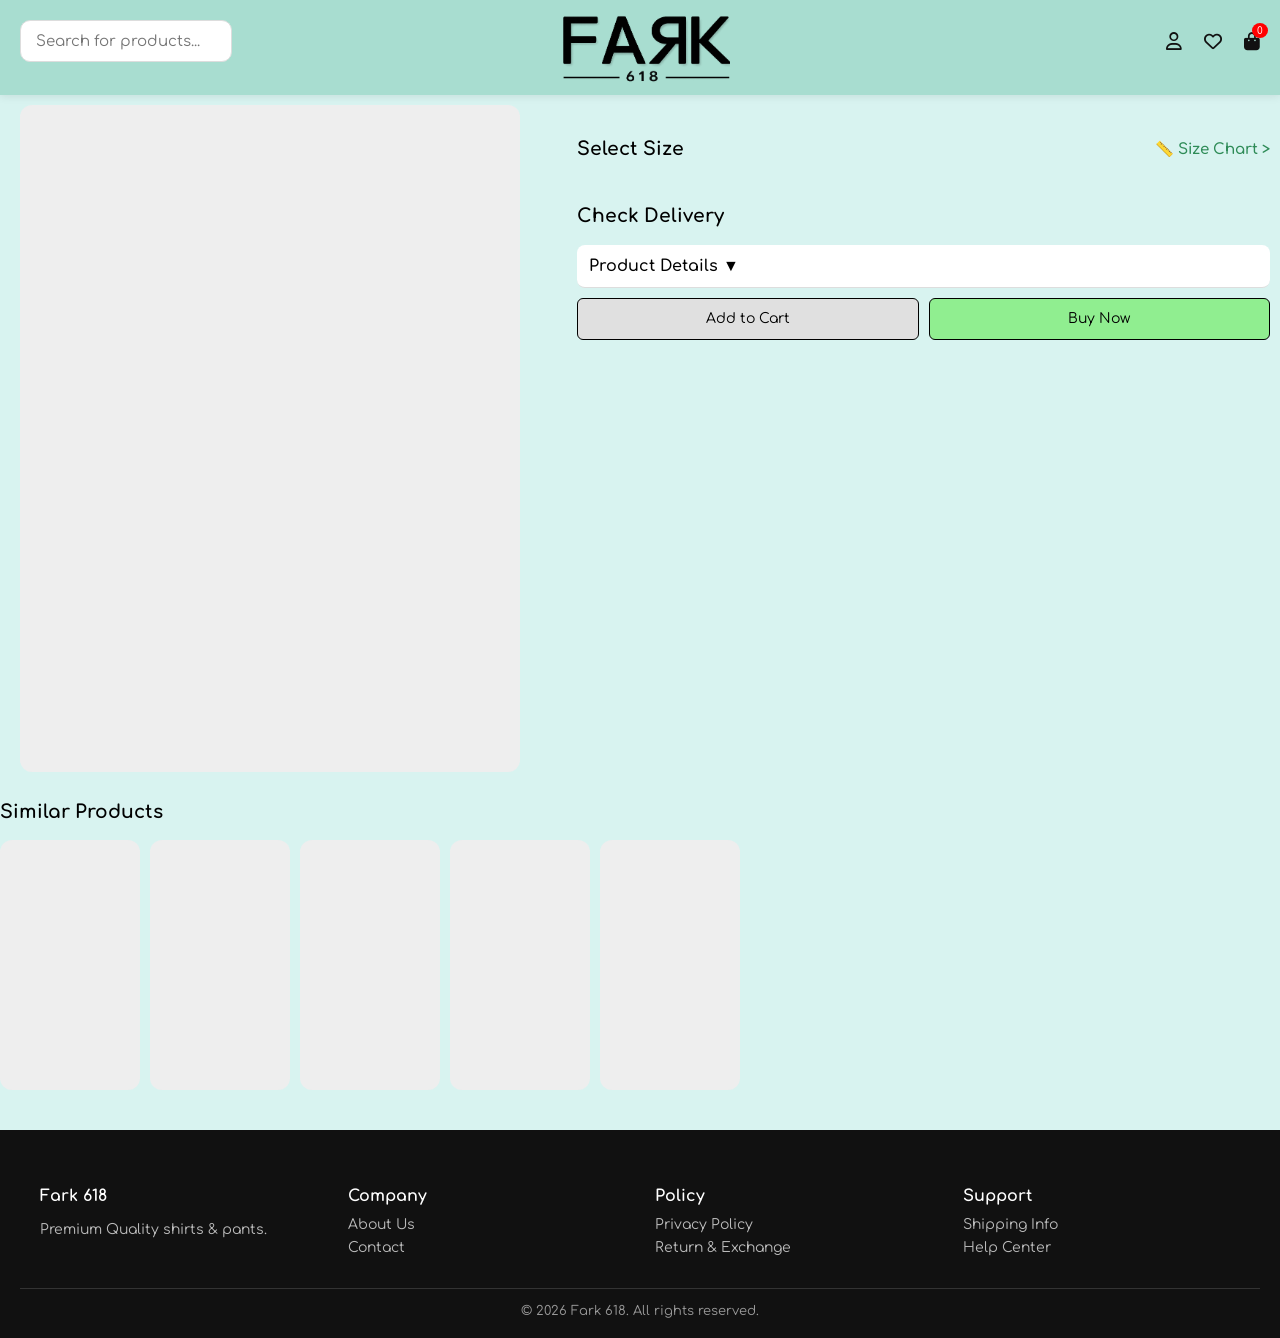
<file: product.html>
<!DOCTYPE html>
<html>
<head>
  <meta charset="UTF-8">
<meta name="viewport" content="width=device-width, initial-scale=1.0">
<title>Product</title>
<link rel="stylesheet" href="https://cdnjs.cloudflare.com/ajax/libs/font-awesome/6.5.0/css/all.min.css">
  <link href="https://fonts.googleapis.com/css2?family=Comfortaa:wght@300;400;500;600&display=swap" rel="stylesheet">
<style>
  html,
body{
    margin:0;
    padding:0;
    width:100%;
    max-width:100%;
    overflow-x:hidden !important;
    font-family:'Comfortaa',sans-serif;
    background: #d8f3f0;
   padding-top:135px;
    padding-bottom:60px;
}
button,
input,
textarea,
select,
h1,h2,h3,h4,h5,h6,
p,
span,
div{
    font-family:'Comfortaa', sans-serif;
}
  .delivery-card{
    background:#fff;
    padding:12px;
    border:1px solid #ddd;
    border-radius:10px;
    cursor:pointer;
    width:100%;
    box-sizing:border-box;
}

.delivery-header{
    display:flex;
    justify-content:space-between;
    align-items:flex-start;
    gap:10px;
    margin-bottom:6px;
}

.change-btn{
    color:#2874f0;
    font-weight:600;
    white-space:nowrap;
    flex-shrink:0;
}

.delivery-address{
    font-size:15px;
    line-height:1.5;
    color:#333;
    word-break:break-word;
    overflow-wrap:anywhere;
}
#header{
    position:fixed;
    top:0;
    left:0;
    width:100%;
    z-index:99999;
}
  .icon i{
  font-size: 18px;
  color: #111;
  transition: 0.3s;
}

.icon:hover i{
  color: #ff3f6c;  /* 🔥 hover effect */
}
  .icon:hover .fa-heart{
  font-weight: 900;
}
.container {
  padding: 10px;
}
.product-layout{
  display: flex;
  gap: 20px;
  align-items: flex-start;
}
.product-details{
  width: 50%;
}
/* product name */
#name{
  font-size: 24px;
  font-weight: 600;
  margin-bottom: 10px;
}
  /* price */
.price{
  font-size: 22px;
  color: green;
  margin-bottom: 10px;
}
.image-section{
  display: flex;
  gap: 10px;
  width: 50%;
  align-items: flex-start;   /* ⭐ center → flex-start */
  margin-right: 0;           /* ❌ remove negative margin */
}
  /* MAIN IMAGE */
.main-img{
  width: 100%;
  height: 100%;
  object-fit: cover;   /* ⭐ full fill like StyleUnion */
  display: block;
}
.thumbs{
  display: flex;
  flex-direction: column;
  gap: 10px;
}
.thumbs img{
  width: 60px;
  height: 80px;
  object-fit: cover;
  border-radius: 6px;
  cursor: pointer;
  border: 2px solid transparent;
}
.thumbs img.active{
  border: 2px solid black;
}
h2 { margin: 10px 0 5px; }

.price {
  color: green;
  font-size: 22px;
  font-weight: bold;
}
.size-header{

display:flex;

justify-content:space-between;

align-items:center;

margin-top:15px;

margin-bottom:10px;

}

.size-chart-btn{

color:#2E8B57;

font-size:15px;

font-weight:600;

cursor:pointer;

}

.size-chart-btn:hover{

text-decoration:underline;

}
.sizes {
  display: flex;
  gap: 10px;
  margin: 10px 0;
}

.size {
  padding: 8px 12px;
  border: 1px solid #ccc;
  border-radius: 6px;
  cursor: pointer;
}

.size.active {
  border: 2px solid black;
}
.cart-btn,
.buy-btn{
  flex:1;
  width:100%;
  height:42px;
}
.cart-btn{
  background:#e0e0e0;
  color:#000;
  border:1px solid #000;
   width:380px;
  height:42px;
  font-size:14px;
  border-radius:6px;
}

.cart-btn:hover{
  background:#d5d5d5;
  
}
.cart-toast{
  position: fixed;
  bottom: 100px;
  left: 50%;
  transform: translateX(-50%);
  background: #111;
  color: #fff;
  padding: 12px 20px;
  border-radius: 6px;
  font-size: 14px;
  display: none;
  z-index: 9999;
}

.cart-toast span{
  color: #ffcc00;
  margin-left: 10px;
  cursor: pointer;
  font-weight: bold;
}
.buy-btn{
  background:#90EE90;   /* light Green */
  color:#000;
  border:1px solid #000;
   width:380px;
  height:42px;
  font-size:14px;
  border-radius:6px;
}

.buy-btn:hover{
  background:#7dd87d;
}
.similar {
  margin-top: 20px;
}

.similar-grid {
  display: flex;
  gap: 10px;
  overflow-x: auto;
}

/* NEW DESIGN */
.similar-card {
  min-width: 140px;
  max-width: 150px;
  position: relative;
  background: #fff;
  padding: 10px;
  border-radius: 10px;
  text-align: left;
  box-shadow: 0 2px 8px rgba(0,0,0,0.08);
}
  .similar-card p {
  font-size: 13px;
  margin: 5px 0;
}

.similar-card b {
  font-size: 14px;
}
  .similar-card img {
  width: 100%;
  height: 180px;        /* ⭐ control height */
 object-fit:contain;    /* ⭐ crop neatly */
  border-radius: 6px;
}
  .similar-card .fav{
    position:absolute;
    top:10px;
    right:10px;

    background:none;
    box-shadow:none;

    width:auto;
    height:auto;

    font-size:22px;
    cursor:pointer;

   color:#fff;
    -webkit-text-stroke:1.4px #8CCFC1;
    transition:.25s;
}

.similar-card .fav.active{

     color:#A8DDD0;
    -webkit-text-stroke:0;


}

.similar-card .fav:hover{

    transform:scale(1.15);

}
  .similar-skeleton{

    min-width:140px;
    height:250px;

    border-radius:12px;

    background:#eee;

    animation:pulse 1s infinite;

}
 .main-wrapper{
  width: 100%;
  max-width: 450px;
  background: #fff;
  border-radius: 12px;
  overflow: hidden;              /* ⭐ important */
  box-shadow: 0 2px 8px rgba(0,0,0,0.08);
  display: flex;
  justify-content: center;
  align-items: center;
  position: relative;
}
.arrow{
  position: absolute;
  top: 50%;
  transform: translateY(-50%);
  background: rgba(0,0,0,0.5);
  color: white;
  border: none;
  font-size: 22px;
  padding: 8px 12px;
  cursor: pointer;
  border-radius: 50%;
}

.arrow.left{
  left: 10px;
}

.arrow.right{
  right: 10px;
}

.arrow:hover{
  background: black;
}
  .main-wrapper{
  position: relative;
  flex: 1;
  display: flex;
  justify-content: center;
  align-items: center;
     max-width:500px;
}
  .pincode-box{
  display:flex;
  gap:10px;
  margin:10px 0 20px;
}
#checkBtn:disabled{
  background: gray;
  cursor: not-allowed;
}
.pincode-box input{
  flex:1;
  padding:10px;
  border:1px solid #ccc;
  border-radius:6px;
}

.pincode-box button{
  padding:10px 15px;
  background:black;
  color:white;
  border:none;
  border-radius:6px;
  cursor:pointer;
}
 .sticky-bar{
    position:fixed;
    bottom:0;
    left:0;
    right:0;
    width:100%;
    box-sizing:border-box;   /* முக்கியம் */
    background:#fff;
    display:flex;
    justify-content:space-between;
    align-items:center;
    padding:10px 12px;
    box-shadow:0 -2px 10px rgba(0,0,0,.1);
    z-index:999;
    gap:10px;
}

.hidden{
  display:none;
}

.sticky-left{
    display:flex;
    align-items:center;
    gap:10px;
    flex:1;
    min-width:0;
}

.sticky-left img{
  width:65px;
  height:100px;
  object-fit:cover;
  border-radius:6px;
}
.sticky-left p{
  margin: 0;
  font-size: 14px;
}

.sticky-left b{
  font-size: 15px;
}
.sticky-right{
    display:flex;
    align-items:center;
    gap:8px;
    flex-shrink:0;
    margin-right:0;
}
.sticky-right select{
    width:65px;
    height:36px;
    text-align:center;
    text-align-last:center;
    padding:0 22px 0 8px;
    font-size:13px;
    appearance:none;
    -webkit-appearance:none;
    -moz-appearance:none;

    background:
      url("data:image/svg+xml,%3Csvg xmlns='http://www.w3.org/2000/svg' width='12' height='12' viewBox='0 0 24 24'%3E%3Cpath fill='black' d='M7 10l5 5 5-5z'/%3E%3C/svg%3E")
      no-repeat right 8px center;
}
.sticky-right .cart-btn,
.sticky-right .buy-btn{
    flex:none;
    width:140px;
    height:36px;
    font-size:13px;
    padding:0 12px;
}
  .acc-title{
  padding:12px;
  background:#fff;
  cursor:pointer;
  border-bottom:1px solid #ddd;
  font-weight:600;
  border-radius:8px;
  margin-top:10px;
}

.acc-content{
  display:none;
  padding:10px;
  background:#fff;
}

.acc-item.active .acc-content{
  display:block;
}
  .footer {
  background: #111;
  color: #fff;
  padding: 30px 15px 10px;
  margin-top: 30px;
}

.footer-container {
  display: grid;
  grid-template-columns: repeat(auto-fit, minmax(150px, 1fr));
  gap: 20px;
}

.footer-col h4 {
  margin-bottom: 10px;
  font-size: 14px;
}

.footer-col a {
  display: block;
  color: #ccc;
  text-decoration: none;
  margin: 5px 0;
  font-size: 13px;
}

.footer-col a:hover {
  color: #fff;
}

.footer-col p {
  font-size: 13px;
  color: #bbb;
}

.footer-bottom {
  text-align: center;
  margin-top: 20px;
  font-size: 12px;
  color: #888;
}
   body {
  display: flex;
  flex-direction: column;
  min-height: 100vh;
  margin: 0;
}
  #main-content {
  flex: 1;
}
  .action-buttons{
  display:flex;
  gap:10px;
  margin-top:10px;
}
  .disabled-size{
  opacity:.4;
  cursor:not-allowed;
  background:#eee;
}
  @media(min-width:768px){

  .product-layout{
    align-items: flex-start;
  }

  .image-section{
    width: 45%;
  }
.slider{
    width:100%;
    display:block;
    transform:none !important;
}

#prevImage,
#nextImage{
    display:none;
}

#mainImage{
    width:100%;
    display:block;
}
  .product-details{
    width: 55%;
  }

}
  @media(max-width:768px){

.sticky-bar{

    top:85px;
    bottom:auto;

    transform:translateY(-120%);
    transition:.3s;
}

.sticky-bar.show{

    transform:translateY(0);

}

}
  
@keyframes pulse{

  0%{
    opacity:1;
  }

  50%{
    opacity:0.5;
  }

  100%{
    opacity:1;
  }

}
  .image-loader{

    width:100%;
    max-width:500px;

}

.img-skeleton{

    width:100%;
    aspect-ratio:3/4;

    background:#eee;

    border-radius:12px;

    animation:pulse 1s infinite;

}
  .size-modal{

display:none;

position:fixed;

left:0;

top:0;

width:100%;

height:100%;

background:rgba(0,0,0,.45);

z-index:99999;

}

.size-modal-content{
    background:#fff;
    width:92%;
    max-width:700px;
    margin:30px auto;
    padding:25px;
    border-radius:18px;
    max-height:90vh;
    overflow:auto;
    box-shadow:0 20px 50px rgba(0,0,0,.25);
}
.size-modal-header{

display:flex;

justify-content:space-between;

align-items:center;

margin-bottom:20px;

}

.size-modal-header span{
    font-size:34px;
    cursor:pointer;
    color:#444;
}
.size-table{

width:100%;

border-collapse:collapse;

}
.size-table tr:hover{
    background:#f7f7f7;
}
.size-table th{

background:#2E8B57;

color:white;

padding:12px;

}

.size-table td{

padding:12px;

border-bottom:1px solid #ddd;

text-align:center;

}

.measure-img{
    width:100%;
    max-width:500px;
    display:block;
    margin:20px auto;
}
  @media screen and (max-width:768px){

       .thumbs{
    display:none;
}
    .arrow{
    display:none;
}
    .image-section,
.product-details{
    width:100%;
}
 .image-section{
    display:flex;
    flex-direction:column;
    align-items:center;
}
.image-dots{
    width:100%;
    display:flex;
    justify-content:center;
    align-items:center;
    gap:8px;
    margin:12px 0 18px;
}
.main-wrapper{
    width:100%;
    overflow:hidden;
    position:relative;
}

.slider{
    display:flex;
    width:300%;
    transform:translateX(-100%);
}

.main-img{
    width:100%;
    flex-shrink:0;
    object-fit:contain;
    user-select:none;
    -webkit-user-drag:none;
}
    .product-layout{
    display:block;
}

.container{
   padding:20px 10px 10px;
}
.action-buttons{
    display:flex;
    gap:10px;
    margin-top:20px;
}

.action-buttons.sticky{
    position:fixed;
    left:0;
    right:0;
    bottom:0;
    background:#fff;
    padding:12px;
    border-top:1px solid #ddd;
    box-shadow:0 -2px 10px rgba(0,0,0,.15);
    z-index:9999;
}

    .image-dots span{
        width:8px;
        height:8px;
        border-radius:50%;
        background:#ccc;
        transition:.3s;
        cursor:pointer;
    }

    .image-dots span.active{
        background:#000;
        width:18px;
        border-radius:20px;
    }

    .similar-card{
    min-width:140px;
    max-width:140px;
}

.similar-card img{
    width:100%;
    height:180px;
    object-fit:contain;   /* image full visible */
    background:#fff;
    padding:5px;
    display:block;
}
    #deliveryContent{
    width:100%;
}

#deliveryContent *{
    box-sizing:border-box;
}
body{
    padding-top:85px;
    padding-bottom:0;
}
}
</style>

</head>

<body>
  <div id="header"></div>
 
  <div id="main-content">

<div class="container">

<div class="product-layout">

  <!-- LEFT -->
  <div class="image-section">

   <div id="thumbs" class="thumbs"></div>
    
 <div id="imageLoader" class="image-loader">

    <div class="img-skeleton"></div>

</div>
   <div class="main-wrapper" style="display:none;">

    <div id="slider" class="slider">

        <img id="prevImage" class="main-img">
        <img id="mainImage" class="main-img active">
        <img id="nextImage" class="main-img">

    </div>

    <button class="arrow left" onclick="prevImage()">‹</button>
    <button class="arrow right" onclick="nextImage()">›</button>

</div>
    <div id="imageDots" class="image-dots"></div>
  </div>

  <!-- RIGHT -->
  <div class="product-details">

    <h2 id="name"></h2>
    <div class="price" id="price"></div>

   <div class="size-header">

    <h3>Select Size</h3>

    <div class="size-chart-btn"
         onclick="openSizeChart()">

        📏 Size Chart >

    </div>

</div>

<div id="sizes" class="sizes"></div>
   
    <div id="stockInfo"
     style="margin-top:8px;font-size:14px;font-weight:600;">
</div>
    
<div id="deliverySection">

  <h3 id="deliveryHeading">
    Check Delivery
  </h3>

  <div id="deliveryContent"></div>

</div>
<p id="deliveryText"></p>
 <div class="accordion">

  <div class="acc-item">
    <div class="acc-title" onclick="toggleAcc(this)">
      Product Details ▼
    </div>

    <div class="acc-content" id="specs"></div>
    <!-- 👇 ADD THIS -->
<div class="action-buttons">
 <button id="addBtn" class="cart-btn" onclick="addToCart()">Add to Cart</button>
  <button class="buy-btn" onclick="buyNow()">Buy Now</button>
</div>
  </div>

</div>
    </div>
    
  </div>
</div>
  <!-- SIMILAR -->
 <div class="similar">

    <h3>Similar Products</h3>

    <div id="similarLoader" class="similar-grid">

        <div class="similar-skeleton"></div>
        <div class="similar-skeleton"></div>
        <div class="similar-skeleton"></div>
        <div class="similar-skeleton"></div>
        <div class="similar-skeleton"></div>

    </div>

    <div id="similar" class="similar-grid" style="display:none;"></div>

</div>
<div id="stickyBar" class="sticky-bar hidden">

  <div class="sticky-left">
    <img id="stickyImg">
    <div>
      <p id="stickyName"></p>
      <b id="stickyPrice"></b>
    </div>
  </div>

  <div class="sticky-right">
    <select id="stickySize"></select>
<button class="cart-btn" onclick="stickyAddToCart()">Add to Cart</button>
<button class="buy-btn" onclick="stickyBuyNow()">Buy Now</button>
  </div>

</div>
    <!-- SIZE CHART MODAL -->

<div id="sizeModal" class="size-modal">

   <div class="size-modal-content" id="sizeModalContent">

        <div class="size-modal-header">

            <h2>Size Chart</h2>

            <span onclick="closeSizeChart()">✕</span>

        </div>

        <table class="size-table">

            <tr>

                <th>Size</th>
                <th>Chest</th>
                <th>Length</th>
                <th>Shoulder</th>

            </tr>

            <tr>
                <td>S</td>
                <td>38</td>
                <td>28</td>
                <td>16.5</td>
            </tr>

            <tr>
                <td>M</td>
                <td>40</td>
                <td>29</td>
                <td>17</td>
            </tr>

            <tr>
                <td>L</td>
                <td>42</td>
                <td>30</td>
                <td>17.5</td>
            </tr>

            <tr>
                <td>XL</td>
                <td>44</td>
                <td>31</td>
                <td>18</td>
            </tr>

            <tr>
                <td>XXL</td>
                <td>46</td>
                <td>32</td>
                <td>18.5</td>
            </tr>

        </table>

        <h3 style="margin-top:25px;">
            How to Measure
        </h3>

        
      <img src="images/size-guide-new.png" class="measure-img">

    </div>

</div>
    
  <div id="footer"></div>
<div id="cartToast" class="cart-toast">
  Item added to cart 
  <span onclick="goToCart()">GO TO CART</span>
</div>
<script>
async function loadProduct(){

    try{

        const res = await fetch(API + "/products/" + productId);

        if(!res.ok){

            alert("Product not found");

            return;

        }

        product = await res.json();

        startProduct();

    }

    catch(err){

        console.log(err);

    }

}
  const API = "https://fark618-backend.onrender.com";

const params = new URLSearchParams(window.location.search);

const productId = params.get("id");

let product = {};
// PRODUCT START
let images = [];
let currentIndex = 0;
let selectedSize = "";
let touchStartX = 0;
let touchEndX = 0;
let currentTranslate = 0;
let isDragging = false;

function startProduct(){

  // Category
 document.getElementById("name").innerText =
   (product.category || "Product")
        .toLowerCase()
        .replace(/\b\w/g, c => c.toUpperCase());
  // PRICE
  document.getElementById("price").innerText =
    "₹" + product.price;

  // DETAILS
  document.getElementById("specs").innerHTML = `
    <ul style="padding-left:15px;">
      <li><b>Brand:</b> ${product.brand || "-"}</li>
      <li><b>Fabric:</b> ${product.fabric || "-"}</li>
      <li><b>Type:</b> ${product.typeDetail || "-"}</li>
      <li><b>Fit:</b> ${product.fit || "-"}</li>
      <li><b>Pattern:</b> ${product.pattern || "-"}</li>
      <li><b>Color:</b> ${product.color || "-"}</li>
      <li><b>Occasion:</b> ${product.occasion || "-"}</li>
    </ul>

    <p style="margin-top:10px;">
      <b>Description:</b>
      ${product.description || "-"}
    </p>
  `;

  // IMAGES
  if(product.images && product.images.length > 0){
    images = product.images;
  }
  else if(product.image){
    images = [product.image];
  }
  else{
    images = ["https://via.placeholder.com/300"];
  }

  const primary =
    product.primaryImage || images[0];

  currentIndex =
    images.indexOf(primary);

  if(currentIndex < 0){
    currentIndex = 0;
  }

  updateImage();
  document.getElementById("imageLoader").style.display = "none";
document.querySelector(".main-wrapper").style.display = "flex";
  enableSwipe();
  let dots = "";

images.forEach((img,index)=>{

    dots += `
        <span
            class="${index===currentIndex ? 'active':''}"
            onclick="goImage(${index})">
        </span>
    `;

});

document.getElementById("imageDots").innerHTML = dots;

  // THUMBS
  let thumbsHTML = "";

  images.forEach((img)=>{

    thumbsHTML += `
      <img
        src="${img}"
        onclick="changeImage('${img}')"
        class="${
          img === primary
          ? "active"
          : ""
        }"
      >
    `;

  });

  document.getElementById("thumbs").innerHTML =
    thumbsHTML;

  // SIZE
  let sizeHTML = "";

  (product.sizeStock || []).forEach(s=>{

    sizeHTML += `

      <div
        class="size"

        onclick="${
          s.stock <= 0
          ? ""
          : `selectSize(this,'${s.size}')`
        }"

        style="
          ${
            s.stock <= 0
            ? `
            opacity:.5;
            cursor:not-allowed;
            `
            : ""
          }
        "
      >

        ${s.size}

      </div>

    `;

  });

  document.getElementById("sizes").innerHTML =
    sizeHTML;

  // Auto select first available stock size
const firstAvailable = (product.sizeStock || []).find(s => s.stock > 0);

if(firstAvailable){

    selectedSize = firstAvailable.size;

    document.querySelectorAll(".size").forEach(el => {

        if(el.innerText.trim() === firstAvailable.size){
            el.classList.add("active");
        }

    });
 updateStockInfo(selectedSize);
}
  // STICKY
  document.getElementById("stickyImg").src =
    product.primaryImage ||
    product.images?.[0] ||
    product.image;

 document.getElementById("stickyName").innerText =
    product.category || product.name;
  
  document.getElementById("stickyPrice").innerText =
    "₹" + product.price;

  // STICKY SIZE
  let sizeDrop = "";

  (product.sizeStock || []).forEach(s=>{

    sizeDrop += `
      <option
        ${s.stock <= 0 ? "disabled" : ""}
      >
        ${s.size}
      </option>
    `;

  });

  document.getElementById("stickySize").innerHTML =
    sizeDrop;
  if(firstAvailable){
    document.getElementById("stickySize").value = firstAvailable.size;
}

  document.getElementById("stickySize")
  .addEventListener("change", function(){

    selectedSize = this.value;

    checkCartStatus();

  });

  loadSimilar();

  checkCartStatus();

  initDelivery();
  
}

// IMAGE CHANGE
function changeImage(src){

  currentIndex = images.indexOf(src);

  updateImage();

}

// NEXT
function nextImage(){

    currentIndex++;

    if(currentIndex >= images.length){

        currentIndex = 0;

    }

    updateImage();

}
  // PREV
function prevImage(){

    currentIndex--;

    if(currentIndex < 0){

        currentIndex = images.length-1;

    }

    updateImage();

}
  // UPDATE
function updateImage(){

    const prev =
        currentIndex === 0
        ? images.length - 1
        : currentIndex - 1;

    const next =
        currentIndex === images.length - 1
        ? 0
        : currentIndex + 1;

    // 3 images update
   if(window.innerWidth > 768){

    document.getElementById("mainImage").src =
        images[currentIndex];

    document.getElementById("prevImage").style.display="none";
    document.getElementById("nextImage").style.display="none";
}
else{

    document.getElementById("prevImage").style.display="block";
    document.getElementById("nextImage").style.display="block";

    document.getElementById("prevImage").src = images[prev];
    document.getElementById("mainImage").src = images[currentIndex];
    document.getElementById("nextImage").src = images[next];

}
    // Thumbnail active
    document.querySelectorAll(".thumbs img")
        .forEach(x => x.classList.remove("active"));

    const active =
        document.querySelectorAll(".thumbs img")[currentIndex];

    if(active){
        active.classList.add("active");
    }

    // Dots active
    document.querySelectorAll("#imageDots span")
        .forEach(dot => dot.classList.remove("active"));

    const activeDot =
        document.querySelectorAll("#imageDots span")[currentIndex];

    if(activeDot){
        activeDot.classList.add("active");
    }

}
  function goImage(index){

    currentIndex = index;

    updateImage();

}
  function enableSwipe(){

    const image =
    document.querySelector(".main-wrapper");

    image.addEventListener("touchstart",function(e){

        touchStartX = e.touches[0].clientX;

        isDragging = true;

        document.getElementById("slider").style.transition = "none";

    });

    image.addEventListener("touchmove",function(e){

        if(!isDragging) return;

        let currentX = e.touches[0].clientX;

        currentTranslate = currentX - touchStartX;

      document.getElementById("slider").style.transform =
`translateX(calc(-100% + ${currentTranslate}px))`;
    });

    image.addEventListener("touchend",function(){

        isDragging = false;

       const slider =
document.getElementById("slider");

       slider.style.transition =
"transform .30s ease";


        if(currentTranslate < -80){

            nextImage();

        }

        else if(currentTranslate > 80){

            prevImage();

        }

       slider.style.transform =
"translateX(-100%)";

        currentTranslate = 0;

    });

}
  function handleSwipe(){

    if(touchStartX - touchEndX > 50){

        nextImage();

    }

    if(touchEndX - touchStartX > 50){

        prevImage();

    }

}
 function selectSize(el,size){

    document
      .querySelectorAll(".size")
      .forEach(x => x.classList.remove("active"));

    el.classList.add("active");

    selectedSize = size;

    updateStockInfo(size);

    checkCartStatus();

}
  function updateStockInfo(size){

    const item = (product.sizeStock || []).find(s => s.size === size);

    const stockEl = document.getElementById("stockInfo");

    if(!item){
        stockEl.innerHTML = "";
        return;
    }

    if(item.stock <= 0){

        stockEl.innerHTML =
        "<span style='color:#d32f2f'>Out of Stock</span>";

    }
    else{

        stockEl.innerHTML =
        "<span style='color:#2e7d32'>Only " +
        item.stock +
        " left in stock</span>";

    }

}
// scroll show/hide
window.addEventListener("scroll", () => {

    const stickyBar = document.getElementById("stickyBar");

    if(window.innerWidth > 768){

        // Desktop → Bottom Sticky
        if(window.scrollY > 300){

            stickyBar.classList.remove("hidden");

        }else{

            stickyBar.classList.add("hidden");

        }

        return;
    }

    // Mobile → Top Sticky
    const action = document.querySelector(".action-buttons");

    if(!action) return;

    const rect = action.getBoundingClientRect();

    if(rect.bottom < 0){

        stickyBar.classList.remove("hidden");
        stickyBar.classList.add("show");

    }else{

        stickyBar.classList.add("hidden");
        stickyBar.classList.remove("show");

    }

});
  // CART
function addToCart(){

  if(!selectedSize){
    alert("Select size ❗");
    return;
  }

  let cart =
    JSON.parse(localStorage.getItem("cart")) || [];

  const exists = cart.find(p =>
    p._id === product._id &&
    p.size === selectedSize
  );

  // ✅ already exists
  if(exists){

    exists.qty = (exists.qty || 1) + 1;

  }

  // ✅ new item
  else {

   cart.push({

  _id: product._id,

  name: product.name,

  price: product.price,

  size: selectedSize,

  image:
    product.primaryImage ||
    product.images?.[0] ||
    product.image,

  qty: 1,

  deliveryDate:
    window.selectedDeliveryDate || ""

});

  }

  // ✅ save
  localStorage.setItem(
    "cart",
    JSON.stringify(cart)
  );

  // ✅ update UI
  checkCartStatus();
  updateCartCount();
  showCartToast();

}
  function checkCartStatus(){

  let cart = JSON.parse(localStorage.getItem("cart")) || [];

  const exists = cart.find(p => 
    p.name === product.name && p.size === selectedSize
  );

  const btn = document.getElementById("addBtn");
  const stickyBtn = document.querySelector(".sticky-bar .cart-btn");

  if(exists){
    btn.innerText = "Go to Cart";
    btn.onclick = () => window.location.href = "cart.html";

    if(stickyBtn){
      stickyBtn.innerText = "Go to Cart";
      stickyBtn.onclick = () => window.location.href = "cart.html";
    }

  } else {
    btn.innerText = "Add to Cart";
    btn.onclick = addToCart;

    if(stickyBtn){
      stickyBtn.innerText = "Add to Cart";
      stickyBtn.onclick = stickyAddToCart;
    }
  }
}
  function stickyAddToCart(){

  const size = document.getElementById("stickySize").value;

  if(!size){
    alert("Select size ❗");
    return;
  }

  selectedSize = size;   // ⭐ sync with main

  addToCart();           // reuse existing function
}
function showCartToast(){
  const toast = document.getElementById("cartToast");

  toast.style.display = "block";

  setTimeout(()=>{
    toast.style.display = "none";
  }, 2000);
}

function goToCart(){
  window.location.href = "cart.html";
}
function stickyBuyNow(){

  const size = document.getElementById("stickySize").value;

  if(!size){
    alert("Select size ❗");
    return;
  }

  selectedSize = size;   // ⭐ sync

  buyNow();              // reuse existing function
}
  
// BUY
function buyNow(){

    if(!selectedSize){
        alert("Select Size");
        return;
    }

    const checkoutProduct = {

        _id: product._id,
        name: product.name,
        price: product.price,
        size: selectedSize,
        image: product.primaryImage || product.images?.[0] || product.image,
        qty: 1,
        deliveryDate: window.selectedDeliveryDate || ""

    };

    localStorage.setItem(
        "checkout",
        JSON.stringify([checkoutProduct])
    );

    location.href="checkout.html";

}
  // ❤️ WISHLIST FUNCTIONS
let fav = [];

async function getFav(){

    const phone = localStorage.getItem("user");

    if(!phone){
        fav = [];
        return;
    }

    const res = await fetch(API + "/wishlist/" + phone);

    fav = await res.json();

}
function isFav(id){

    return fav.some(p => p._id === id);

}

async function toggleFav(id, el){

    const phone = localStorage.getItem("user");

    if(!phone){
        alert("Please login first");
        location.href = "account.html";
        return;
    }

    if(isFav(id)){

        await fetch(API + "/wishlist",{
            method:"DELETE",
            headers:{
                "Content-Type":"application/json"
            },
            body:JSON.stringify({
                phone,
                productId:id
            })
        });

    }else{

        await fetch(API + "/wishlist",{
            method:"POST",
            headers:{
                "Content-Type":"application/json"
            },
            body:JSON.stringify({
                phone,
                productId:id
            })
        });

    }

    await getFav();

const icon = el.querySelector("i");

if(isFav(id)){

    el.classList.add("active");

  if(isFav(id)){

    el.classList.add("active");

}else{

    el.classList.remove("active");

}

}
}
// SIMILAR PRODUCTS
async function loadSimilar(){
  document.getElementById("similarLoader").style.display="flex";
document.getElementById("similar").style.display="none";
  try{
    const res = await fetch(API + "/products");
    const data = await res.json();
await getFav();
    window.allProducts = data;

    let html = "";

    data
    .filter(p =>
    p.category === product.category &&
    p._id !== product._id &&
    (p.images?.length > 0 || p.image) &&
    p.sizeStock?.some(s => s.stock > 0)
)
      
      .slice(0,5)
      .forEach(p=>{
        html += `
          <div class="similar-card" onclick="openProduct('${p._id}')">

            <div class="fav ${isFav(p._id) ? 'active' : ''}"
     onclick="event.stopPropagation(); toggleFav('${p._id}', this)">
    <i class="fa-solid fa-heart"></i>
</div>

            <img src="${p.images?.[0] || p.image}">

           <p>${p.category}</p>
            <b>₹${p.price}</b>

          </div>
        `;
      });

    document.getElementById("similar").innerHTML = html;
    document.getElementById("similarLoader").style.display="none";

document.getElementById("similar").style.display="flex";
  } 
  catch(err){
    console.log(err);
  }
  }
function updateCartCount(){
  const cart = JSON.parse(localStorage.getItem("cart")) || [];
  document.getElementById("cartCount").innerText = cart.length;
}
  function goPage(page){
  window.location.href = page;
}
function openProduct(id){

    // Recent viewed
    let recent =
      JSON.parse(localStorage.getItem("recentViewed")) || [];

    recent = recent.filter(x => x._id !== id);

    recent.unshift({_id:id});

    recent = recent.slice(0,6);

    localStorage.setItem(
      "recentViewed",
      JSON.stringify(recent)
    );

    // Direct open
    location.href = "product.html?id=" + id;

}
  function toggleAcc(el){
  el.parentElement.classList.toggle("active");
}

fetch("footer.html")
  .then(res => res.text())
  .then(data => {
    document.getElementById("footer").innerHTML = data;
  });
  
fetch("header.html")
.then(res => res.text())
.then(data => {

    document.getElementById("header").innerHTML = data;
  const backBtn = document.getElementById("backBtn");

if(backBtn){

    backBtn.addEventListener("click", function(){

        if(history.length > 1){
            history.back();
        }else{
            location.href = "index.html";
        }

    });

}

    const h = document.getElementById("header").offsetHeight;
    document.body.style.paddingTop = h + "px";

    updateCartCount();
    loadProduct();
});
  async function initDelivery(){

  const user = localStorage.getItem("user");

  const content = document.getElementById("deliveryContent");
  const heading = document.getElementById("deliveryHeading");

  if(!user){
    content.innerHTML = `
      <button onclick="goLogin()">
        Login to check delivery
      </button>
    `;
    return;
  }

  // 🔥 Backend-ல இருந்து address load
  const res = await fetch(API + "/user/" + user + "/address");
  const addresses = await res.json();

  if(addresses.length === 0){

    content.innerHTML = `
      <button onclick="goAddAddress()">
        Add Address
      </button>
    `;
    return;
  }

  const selectedIndex = Number(
    localStorage.getItem("selectedAddressIndex") || 0
  );

  const address = addresses[selectedIndex];

  heading.innerText = "Delivery To";

 content.innerHTML = `
<div onclick="openManageAddress()" class="delivery-card">

    <div class="delivery-header">
        <b>${address.name}</b>
        <span class="change-btn">Change</span>
    </div>

    <div class="delivery-address">
        ${address.address},
        ${address.city},
        ${address.state} - ${address.pincode}
    </div>

</div>
`;
  calculateDelivery(address.pincode);
}
  function calculateDelivery(pin){

  const el = document.getElementById("deliveryText");

  let days = 4;

  if(pin.startsWith("641")) days = 2;
  else if(pin.startsWith("600")) days = 3;
  else if(pin.startsWith("6")) days = 4;
  else days = 6;

  const today = new Date();

  today.setDate(today.getDate() + days);

  const options = {
    weekday: 'long',
    month: 'short',
    day: 'numeric'
  };

  const deliveryDate =
    today.toLocaleDateString('en-IN', options);

  window.selectedDeliveryDate = deliveryDate;

  localStorage.setItem("deliveryDate", deliveryDate);

  el.innerText =
    "Estimated Delivery by " + deliveryDate;

  el.style.color = "green";
}
  function goLogin(){
  window.location.href = "account.html";
}

function goAddAddress(){

  // தற்போதைய product URL-ஐ save பண்ணு
  localStorage.setItem(
    "addressReturnPage",
    window.location.href
  );

  window.location.href =
    "account.html#addressSection";
}
 function openManageAddress(){

  localStorage.setItem(
    "addressReturnPage",
    window.location.href
  );

  window.location.href =
    "account.html#addressSection";
}
 function openSizeChart(){

    const modal = document.getElementById("sizeModal");
    const content = document.getElementById("sizeModalContent");

    const category = (product.category || "").toLowerCase();

    // Pant / Jeans
    if(category.includes("pant") || category.includes("jeans")){

        content.innerHTML = `
        <div class="size-modal-header">
            <h2>Pants Size Chart</h2>
            <span onclick="closeSizeChart()">✕</span>
        </div>

        <table class="size-table">
            <tr>
                <th>Size</th>
                <th>Waist (in)</th>
                <th>Inseam</th>
                <th>Outseam</th>
            </tr>

            <tr><td>30</td><td>30</td><td>30</td><td>40</td></tr>
            <tr><td>32</td><td>32</td><td>30</td><td>40</td></tr>
            <tr><td>34</td><td>34</td><td>30</td><td>40</td></tr>
            <tr><td>36</td><td>36</td><td>30</td><td>40</td></tr>
            <tr><td>38</td><td>38</td><td>30</td><td>40</td></tr>
            <tr><td>40</td><td>40</td><td>30</td><td>40</td></tr>
        </table>

        <h3 style="margin-top:20px;">How to Measure</h3>

        <img src="images/pant-size-guide.png"
             class="measure-img">
        `;

    }

    // Shirt
    else{

        content.innerHTML = `
        <div class="size-modal-header">
            <h2>Shirt Size Chart</h2>
            <span onclick="closeSizeChart()">✕</span>
        </div>

        <table class="size-table">
            <tr>
                <th>Size</th>
                <th>Chest</th>
                <th>Length</th>
                <th>Shoulder</th>
            </tr>

            <tr><td>S</td><td>38</td><td>28</td><td>16.5</td></tr>
            <tr><td>M</td><td>40</td><td>29</td><td>17</td></tr>
            <tr><td>L</td><td>42</td><td>30</td><td>17.5</td></tr>
            <tr><td>XL</td><td>44</td><td>31</td><td>18</td></tr>
            <tr><td>XXL</td><td>46</td><td>32</td><td>18.5</td></tr>
        </table>

        <h3 style="margin-top:20px;">How to Measure</h3>

        <img src="images/size-guide-new.png"
             class="measure-img">
        `;
    }

    modal.style.display = "block";
}

function closeSizeChart(){

document.getElementById("sizeModal").style.display="none";

}
</script>

</body>
</html>
</file>
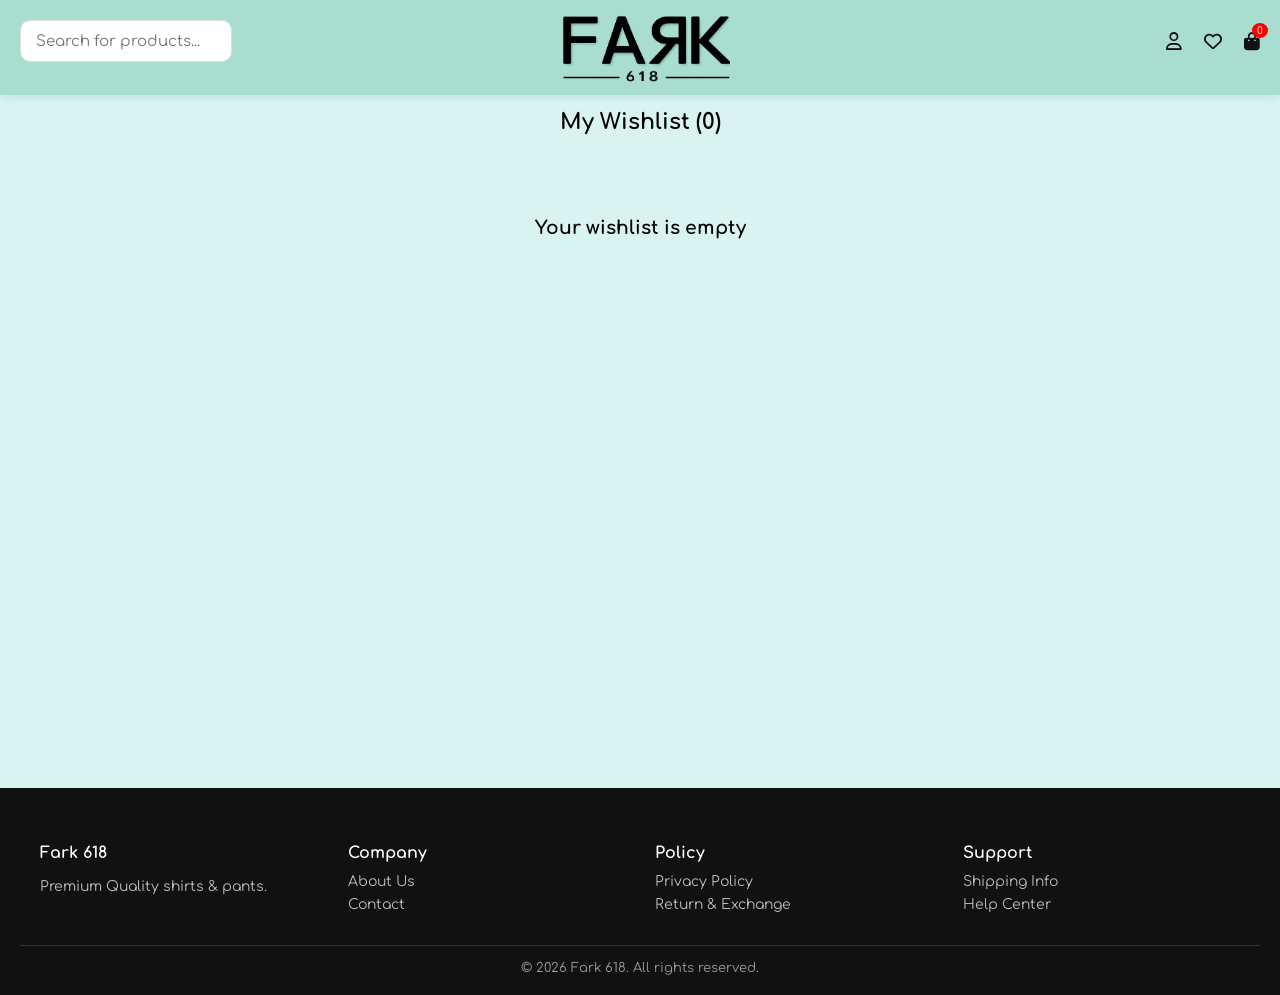
<file: wishlist.html>
<!DOCTYPE html>
<html>
<head>
<title>Wishlist</title>
<link rel="stylesheet" href="https://cdnjs.cloudflare.com/ajax/libs/font-awesome/6.5.0/css/all.min.css">
     <meta name="viewport" content="width=device-width, initial-scale=1">
    <link href="https://fonts.googleapis.com/css2?family=Comfortaa:wght@300;400;500;600;700&display=swap" rel="stylesheet">
<style>
body{
    font-family:'Comfortaa',sans-serif;
    margin:0;
    background:#d8f3f0;
    padding-top:95px;
    overflow-x:hidden;

    display:flex;
    flex-direction:column;
    min-height:100vh;
}
button,
input,
textarea,
select,
h1,h2,h3,h4,h5,h6,
p,
span,
div{
    font-family:'Comfortaa',sans-serif;
}
.top-header{
    position:fixed;
    top:0;
    left:0;
    width:100%;
    z-index:99999;
    background:#fff;
    box-shadow:0 2px 8px rgba(0,0,0,.08);
}
    #header{
    position:fixed;
    top:0;
    left:0;
    width:100%;
    z-index:99999;
}
     .icon{
  font-size: 18px;
  cursor: pointer;
  position: relative;
}
.icon i{
  font-size: 18px;
  color: #111;
  transition: 0.3s;
}

.icon:hover i{
  color: #ff3f6c;  /* 🔥 hover effect */
}
  .icon:hover .fa-heart{
  font-weight: 900;
}
 .main-wrapper{
  width: 100%;
  max-width: 450px;
  background: #fff;
  border-radius: 12px;
  overflow: hidden;              /* ⭐ important */
  box-shadow: 0 2px 8px rgba(0,0,0,0.08);
  display: flex;
  justify-content: center;
  align-items: center;
  position: relative;
}
     

     h1 {
      text-align: center;
    }

h2{
  text-align:center;
   font-size:22px;
   margin:15px 0;
}

#wishlist{
    display:flex;
    flex-direction:column;
    gap:10px;
    padding:10px;
    flex:1;
}

.card{
    display:flex;
    align-items:center;
    gap:12px;
    background:#fff;
    padding:10px;
    border-radius:12px;
    margin-bottom:10px;
    box-shadow:0 2px 8px rgba(0,0,0,.08);
    cursor:pointer;
}
.card:hover{
  box-shadow:0 6px 16px rgba(0,0,0,0.1);
  transform:scale(1.01);
}
.left{
    display:flex;
    align-items:center;
    gap:12px;
    flex:1;
}
.left img{
    width:90px;
    height:110px;
    object-fit:cover;
    border-radius:8px;
    flex-shrink:0;
}
.details{
    flex:1;
}

.details h3{
    font-size:15px;
    margin:0 0 6px;
    line-height:1.4;
    font-weight:600;
}

.details p{
    margin:0;
    color:green;
    font-size:16px;
    font-weight:bold;
}

.remove{
    width:36px;
    height:36px;
    display:flex;
    justify-content:center;
    align-items:center;
    border-radius:50%;
    background:#f5f5f5;
    color:#666;
    font-size:18px;
    cursor:pointer;
}
.remove:hover{
    background:#ffe5e5;
    color:red;
}
button{
  background:red;
  color:white;
  border:none;
  padding:6px 10px;
  border-radius:6px;
  cursor:pointer;
}
  .footer {
  background: #111;
  color: #fff;
  padding: 30px 15px 10px;
  margin-top:0px;
}

.footer-container {
  display: grid;
  grid-template-columns: repeat(auto-fit, minmax(150px, 1fr));
  gap: 20px;
}

.footer-col h4 {
  margin-bottom: 10px;
  font-size: 14px;
}

.footer-col a {
  display: block;
  color: #ccc;
  text-decoration: none;
  margin: 5px 0;
  font-size: 13px;
}

.footer-col a:hover {
  color: #fff;
}

.footer-col p {
  font-size: 13px;
  color: #bbb;
}

.footer-bottom {
  text-align: center;
  margin-top: 20px;
  font-size: 12px;
  color: #888;
}
    #footer {
  margin-top: auto;
}
     .product-name{
    font-size:17px;
    font-weight:700;
    margin:0 0 8px;
    color:#222;
}

.price{
    color:#0b8f2a;
    font-size:20px;
    font-weight:bold;
    margin-bottom:12px;
}

.wishlist-actions{
    display:flex;
    justify-content:flex-end;
    margin-top:10px;
}


.cart-btn{
    flex:none;
    width:150px;
    background:#A8DDD0;
    color:#000;
    border:none;
    padding:10px 14px;
    border-radius:8px;
    font-size:14px;
    font-weight:600;
    cursor:pointer;
    transition:.3s;
}
.cart-btn:hover{
    background:#8FD1C1;
}

.delete-btn{
    width:38px;
    height:38px;
    border:none;
    border-radius:50%;
    background:#f5f5f5;
    color:#666;
    cursor:pointer;
    transition:.3s;
}

.delete-btn:hover{
    background:#ffe5e5;
    color:red;
}
 @media(max-width:768px){

body{
    margin:0;
    padding:75px 0 0;
    background:#d8f3f0;
    overflow-x:hidden;
}
h2{
    font-size:18px;
    margin:12px 0 15px;
    padding:0 12px;
    text-align:center;
}

#wishlist{
    width:100%;
    box-sizing:border-box;
    padding:0 10px 15px;
      flex:1;
}
#footer{
    margin-top:auto;
}
.card{
    width:100%;
    box-sizing:border-box;
    margin-bottom:12px;
    border-radius:10px;
}


.left img{
    width:85px;
    height:105px;
}

.details h3{
    font-size:14px;
}

.details p{
    font-size:15px;
}

}
</style>
</head>

<body>
<div id="header"></div>
<h2> My Wishlist (<span id="count">0</span>)</h2>

<div id="wishlist"></div>
<div id="footer"></div>
  
<script>
  function updateCartCount(){

    const cart =
        JSON.parse(localStorage.getItem("cart")) || [];

    const el = document.getElementById("cartCount");

    if(el){
        el.innerText = cart.length;
    }

}
function goPage(page){
  window.location.href = page;
}
  
function goHome(){
  window.location.href = "index.html"; // 🔥 add this
}
async function getWishlist(){

    const phone = localStorage.getItem("user");

    if(!phone){
        return [];
    }

    const res = await fetch(API + "/wishlist/" + phone);

    return await res.json();

}
async function loadWishlist(){

    const fav = await getWishlist();

    let html = "";

    document.getElementById("count").innerText = fav.length;

    if(fav.length === 0){

        html = `
            <div style="text-align:center;padding:40px;">
                <h3>Your wishlist is empty</h3>
            </div>
        `;

    }else{

        fav.forEach(p=>{

            html += `
            <div class="card" onclick="openProduct('${p._id}')">

                <div class="left">

                    <img src="${p.primaryImage || p.images?.[0] || p.image}">

                    <div class="details">

                        <h3 class="product-name">
                            ${(p.category || p.name || "Product")
                            .toLowerCase()
                            .replace(/\b\w/g,c=>c.toUpperCase())}
                        </h3>

                        <div class="price">
                            ₹${p.price}
                        </div>

                        <div class="wishlist-actions">

                            <button
                                class="delete-btn"
                                onclick="event.stopPropagation();removeItem('${p._id}')">

                                <i class="fa-solid fa-trash"></i>

                            </button>

                        </div>

                    </div>

                </div>

            </div>
            `;

        });

    }

    document.getElementById("wishlist").innerHTML = html;

}
     fetch("header.html")
.then(res => res.text())
.then(data => {

    document.getElementById("header").innerHTML = data;

    document.body.style.paddingTop =
        document.getElementById("header").offsetHeight + "px";

    const backBtn = document.getElementById("backBtn");

    if(backBtn){
        backBtn.onclick = () => history.back();
    }

    updateCartCount();
});
async function removeItem(productId){

    const phone = localStorage.getItem("user");

    await fetch(API + "/wishlist",{

        method:"DELETE",

        headers:{
            "Content-Type":"application/json"
        },

        body:JSON.stringify({

            phone,
            productId

        })

    });

    loadWishlist();

}
     const API = "https://fark618-backend.onrender.com";
     
function openProduct(id){

    // Recent Viewed save
    let recent = JSON.parse(localStorage.getItem("recentViewed")) || [];

    recent = recent.filter(x => x._id !== id);

    recent.unshift({_id:id});

    recent = recent.slice(0,6);

    localStorage.setItem("recentViewed", JSON.stringify(recent));

    // Product page open
    window.location.href = "product.html?id=" + id;

}
     // ✅ INIT
loadWishlist();

// ✅ footer load
fetch("footer.html")
  .then(res => res.text())
  .then(data => {
    document.getElementById("footer").innerHTML = data;
  });

</script>
</body>
</html>
</file>
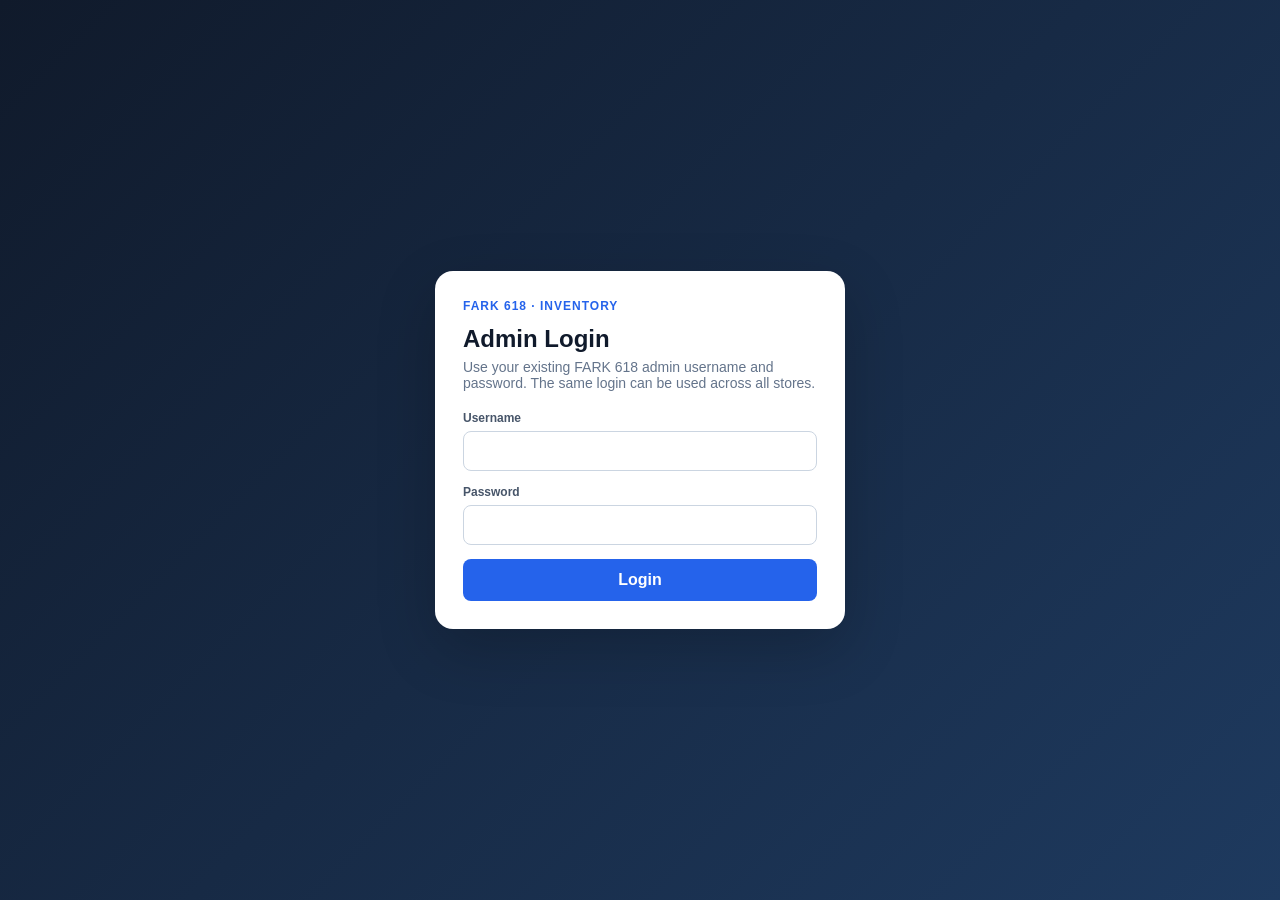
<file: inventory/transfer-check.html>
<!doctype html>
<html lang="en"><head><meta charset="utf-8"><meta name="viewport" content="width=device-width, initial-scale=1, viewport-fit=cover"><title>FARK 618 | Transfer Check</title>
<style>
:root{font-family:Inter,Arial,sans-serif;color:#172033;background:#f4f7fb}*{box-sizing:border-box}body{margin:0}header{background:#101a2b;color:#fff;padding:18px 22px;display:flex;align-items:center;justify-content:space-between;gap:12px;flex-wrap:wrap}header h1{font-size:20px;margin:0}header small{color:#cbd5e1}.wrap{max-width:1200px;margin:22px auto;padding:0 16px}.card{background:#fff;border:1px solid #e2e8f0;border-radius:14px;padding:18px;margin-bottom:16px;box-shadow:0 3px 14px #0f172a0a}.row{display:flex;gap:12px;align-items:end;flex-wrap:wrap}.field{display:flex;flex-direction:column;gap:6px;min-width:150px;flex:1}label{font-size:12px;font-weight:700;color:#475569}input,select,button{font:inherit;border-radius:8px;padding:10px 12px;border:1px solid #cbd5e1}input,select{width:100%;background:#fff}button{cursor:pointer;font-weight:700;border:0;background:#2563eb;color:white}button.secondary{background:#e2e8f0;color:#172033}button.danger{background:#dc2626;color:white}.notice{padding:11px 13px;border-radius:8px;margin:12px 0;background:#eff6ff;color:#1d4ed8;font-size:14px}.notice.error{background:#fef2f2;color:#b91c1c}.notice.success{background:#f0fdf4;color:#166534}.orders{display:grid;grid-template-columns:repeat(auto-fill,minmax(245px,1fr));gap:10px;margin-top:14px}.order{border:1px solid #dbe3ef;border-radius:10px;padding:13px;text-align:left;background:#fff;color:#172033}.order strong,.order span{display:block}.order span{color:#64748b;font-size:12px;margin-top:4px}.toolbar,.stats{display:flex;gap:8px;align-items:center;flex-wrap:wrap;margin:12px 0}.toolbar input{max-width:300px}.stat{background:#f8fafc;border:1px solid #e2e8f0;border-radius:8px;padding:9px 12px;font-size:13px}.tablewrap{overflow:auto}table{border-collapse:collapse;width:100%;min-width:760px}th,td{padding:10px;border-bottom:1px solid #e2e8f0;text-align:left;font-size:13px}th{background:#f8fafc}td input{min-width:90px;padding:8px}.status{display:inline-block;padding:4px 8px;border-radius:20px;background:#e2e8f0;font-size:11px;font-weight:700}#linesBody input[readonly]{background:#f1f5f9}#linesBody tr.extra-line{background:#fffbeb}#linesBody tr.scan-highlight{background:#dcfce7!important;outline:3px solid #22c55e;outline-offset:-3px}#cameraBox{display:none;margin-top:12px}video{width:100%;max-width:420px;border-radius:10px;background:#0f172a;display:block}#cameraStatus{display:inline-block;padding:8px;background:#f1f5f9;border-radius:8px}#cameraBox:fullscreen{position:fixed;inset:0;z-index:99999;background:#05080d;margin:0;padding:0;width:100vw;height:100dvh;display:flex!important;flex-direction:column;overflow:hidden;color:white}#cameraBox:fullscreen #video{width:100%;max-width:none;height:100%;max-height:none!important;object-fit:cover;border-radius:0;flex:1;min-height:0}#cameraBox:fullscreen .camera-toolbar{position:absolute;top:8px;left:10px;right:10px;z-index:2;justify-content:space-between}#cameraBox:fullscreen #cameraStatus{background:#101a2b;color:white;font-size:11px}.scan-bottom{display:none}.scan-bottom.open{display:block}#cameraBox:fullscreen .scan-bottom{display:block;position:absolute;left:0;right:0;bottom:0;z-index:3;background:white;color:#172033;border-radius:18px 18px 0 0;padding:10px 14px 18px;box-shadow:0 -6px 28px #0006}.scan-panel-toggle{width:100%;display:flex;align-items:center;justify-content:space-between;gap:10px;background:#101a2b;color:white;text-align:left;padding:12px;border-radius:12px}.scan-tick{display:inline-flex;width:30px;height:30px;border-radius:50%;align-items:center;justify-content:center;background:#16a34a;color:white;font-size:19px;font-weight:900}.scan-bottom.warning .scan-tick{background:#d97706}.scan-summary{display:grid;grid-template-columns:repeat(3,minmax(0,1fr));gap:8px;margin-top:9px}.scan-metric{border:1px solid #e2e8f0;border-radius:10px;padding:8px;text-align:center;background:#f8fafc}.scan-metric small{display:block;font-size:10px;color:#64748b}.scan-metric b{display:block;font-size:21px;margin-top:3px}.scan-details{display:none;max-height:30vh;overflow:auto;margin-top:9px;padding:10px;border:1px solid #e2e8f0;border-radius:10px;font-size:13px;line-height:1.7}.scan-bottom.open .scan-details{display:block}.detail-line{display:flex;justify-content:space-between;gap:10px;border-bottom:1px solid #e2e8f0;padding:5px 0}@media(max-width:600px){header{padding:15px}.wrap{margin:12px auto;padding:0 10px}.card{padding:13px}.field{min-width:100%}.toolbar input{max-width:none;flex:1}}

#appContent[hidden]{display:none!important}
.login-overlay{position:fixed!important;inset:0!important;z-index:999999!important;min-height:100vh;min-height:100dvh;width:100%;display:flex!important;align-items:center;justify-content:center;padding:20px;background:linear-gradient(135deg,#101a2b,#1e3a5f);overflow-y:auto;-webkit-overflow-scrolling:touch}
.login-overlay[hidden]{display:none!important}
#appContent[hidden]{display:none!important}
@media(max-width:600px){.login-overlay{padding:16px;align-items:center}.login-card{max-width:100%;padding:22px;border-radius:16px}.login-card input{font-size:16px;min-height:44px}.login-card button{min-height:46px}}
.login-card{width:100%;max-width:410px;background:#fff;padding:28px;border-radius:18px;box-shadow:0 20px 60px #0003}
.login-card h2{margin:0 0 6px;color:#101a2b}.login-card p{margin:0 0 20px;color:#64748b;font-size:14px}.login-card .field{margin-bottom:14px}.login-card button{width:100%;padding:12px}.login-brand{font-weight:900;letter-spacing:1px;color:#2563eb;font-size:12px;margin-bottom:12px}
</style></head><body>
<section id="loginOverlay" class="login-overlay">
  <form id="loginForm" class="login-card">
    <div class="login-brand">FARK 618 · INVENTORY</div>
    <h2>Admin Login</h2>
    <p>Use your existing FARK 618 admin username and password. The same login can be used across all stores.</p>
    <div class="field"><label for="loginUsername">Username</label><input id="loginUsername" name="username" autocomplete="username" required></div>
    <div class="field"><label for="loginPassword">Password</label><input id="loginPassword" name="password" type="password" autocomplete="current-password" required></div>
    <button id="loginBtn" type="submit">Login</button>
    <div id="loginNotice" class="notice" hidden></div>
  </form>
</section>
<div id="appContent" hidden>
<header><div><h1>FARK 618 · Transfer Check</h1><small>Physical receiving verification · FRM / RSP / KMT / PMP / SRM</small></div><div style="display:flex;gap:8px;align-items:center"><button class="secondary" id="reloadBtn">Refresh Orders</button><button id="logoutBtn" type="button">Logout</button></div></header><main class="wrap">
<section class="card" id="ordersCard"><div class="row"><div class="field"><label for="searchOrders">Search transfer order</label><input id="searchOrders" placeholder="Order no. or store"></div><div class="field" style="max-width:180px"><label for="pageNo">Page</label><input id="pageNo" type="number" min="1" value="1"></div><button id="loadOrdersBtn">Load Orders</button></div><div id="orderNotice" class="notice">Loading transfer orders…</div><div id="orders" class="orders"></div></section>
<section class="card" id="checkCard" hidden><div class="row"><button class="secondary" id="backToOrdersBtn" type="button">← Back to Orders</button><div style="flex:1;min-width:230px"><h2 id="selectedTitle" style="margin:0 0 6px;font-size:20px">Transfer order</h2><div id="selectedMeta" style="font-size:13px;color:#64748b"></div></div><button class="secondary" id="cameraBtn">Scan with Camera</button></div>
<div id="cameraBox"><div class="notice camera-instructions">Point camera at barcode. HTTPS and BarcodeDetector support are required.</div><video id="video" playsinline muted></video><div class="toolbar camera-toolbar"><button class="danger" id="stopCameraBtn">Stop Camera</button><span id="cameraStatus" style="font-size:12px">Camera ready</span></div>
<div id="scanBottom" class="scan-bottom"><button id="scanPanelToggle" class="scan-panel-toggle" type="button"><span style="display:flex;align-items:center;gap:10px"><span id="scanTick" class="scan-tick">✓</span><span><b id="scanResultTitle">Ready to scan</b><small id="scanResultSub" style="display:block;font-weight:400;margin-top:3px">Scan a product barcode</small></span></span><span id="scanChevron">▲</span></button><div class="scan-summary"><div class="scan-metric"><small>EXPECTED QTY</small><b id="scanExpected">0</b></div><div class="scan-metric"><small>RECEIVED QTY</small><b id="scanReceived">0</b></div><div class="scan-metric"><small>BALANCE QTY</small><b id="scanBalance">0</b></div></div><div id="scanDetails" class="scan-details"><div class="detail-line"><span>Barcode / SKU</span><b id="scanCode">—</b></div><div class="detail-line"><span>Product</span><b id="scanProduct">—</b></div><div class="detail-line"><span>Item Expected</span><b id="scanItemExpected">0</b></div><div class="detail-line"><span>Item Received</span><b id="scanItemReceived">0</b></div><div class="detail-line"><span>Item Balance</span><b id="scanItemBalance">0</b></div><div class="detail-line"><span>Total Order Expected</span><b id="scanTotalExpected">0</b></div></div></div></div>
<div class="notice">Select an order, then scan/type each SKU or barcode. Received quantities are physical counts.</div><div class="toolbar"><input id="barcodeInput" placeholder="Scan or enter barcode / SKU, then press Enter" autocomplete="off"><button id="addBarcodeBtn">Add / Find SKU</button><button class="secondary" id="addLineBtn">Add Manual Line</button></div><div class="stats" id="stats"></div><div class="tablewrap"><table><thead><tr><th>Barcode / SKU</th><th>Product</th><th>Expected</th><th>Received</th><th>Status</th><th>Action</th></tr></thead><tbody id="linesBody"></tbody></table></div><div class="row" style="margin-top:16px"><button id="saveBtn">Save Verification</button><button class="secondary" id="resetCountsBtn">Reset Received Counts</button></div><div id="saveNotice" class="notice" hidden></div></section>
<section class="card"><h2>Previously saved checks</h2><div class="row"><div class="field"><label for="filterStatus">Status</label><select id="filterStatus"><option value="">All statuses</option><option>Matched</option><option>Variance</option><option>Pending</option></select></div><button id="loadChecksBtn">Load Saved Checks</button><a id="exportLink" href="#">StockTake Excel report</a></div><div id="checksNotice" class="notice">Load saved checks to view previous verifications.</div><div class="tablewrap"><table><thead><tr><th>Order</th><th>From</th><th>To</th><th>Status</th><th>Verified</th><th>Lines</th></tr></thead><tbody id="checksBody"></tbody></table></div></section><footer>Admin-only page. Keep your login token private. Stock differences are recorded for review; this page does not adjust Zoho stock.</footer></main>
</div>
<script>
(() => {
  const LOGIN_API = 'https://fark618-backend.onrender.com/admin-login';
  const $ = id => document.getElementById(id);
  function showApp(){ $('loginOverlay').hidden=true; $('appContent').hidden=false; }
  function showLogin(){ $('loginOverlay').hidden=false; $('appContent').hidden=true; }
  function notice(message, kind=''){ const n=$('loginNotice'); n.textContent=message; n.className='notice'+(kind?' '+kind:''); n.hidden=false; }
  // Always show the login form when this page is opened; do not bypass login using a previously stored token.
  showLogin();
  $('loginForm').addEventListener('submit', async event => {
    event.preventDefault();
    const btn=$('loginBtn'); btn.disabled=true; btn.textContent='Logging in…';
    try {
      const response=await fetch(LOGIN_API,{method:'POST',headers:{'Content-Type':'application/json'},body:JSON.stringify({username:$('loginUsername').value.trim(),password:$('loginPassword').value})});
      const data=await response.json().catch(()=>({}));
      if(!response.ok || !data.token) throw new Error(data.error || data.message || 'Login failed. Check username and password.');
      localStorage.setItem('adminToken',data.token);
      showApp();
      window.dispatchEvent(new Event('fark618:login'));
    } catch(error) { notice(error.message || 'Unable to connect to login service.','error'); }
    finally { btn.disabled=false; btn.textContent='Login'; }
  });
  $('logoutBtn').addEventListener('click',()=>{ localStorage.removeItem('adminToken'); showLogin(); $('loginPassword').value=''; notice('Logged out successfully.','success'); });
})();
</script>
<script src="./js/transfer-check.js"></script></body></html>
</file>
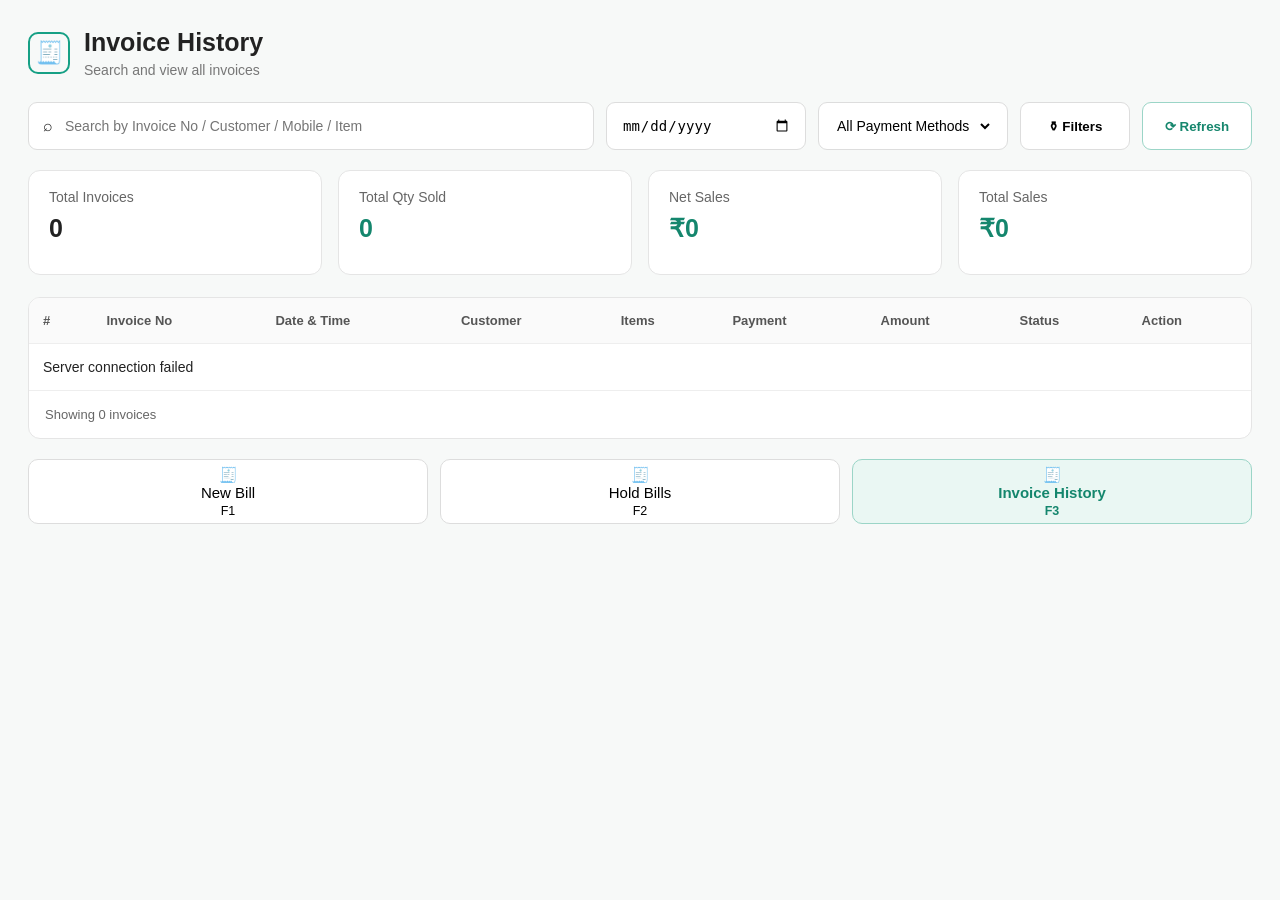
<file: pos/invoice-history.html>
<!DOCTYPE html>
<html lang="en">

<head>

    <meta charset="UTF-8">

    <meta
        name="viewport"
        content="width=device-width, initial-scale=1.0">

    <title>Invoice History - ZYZAAL POS</title>

    <link
        rel="stylesheet"
        href="css/invoice-history.css">

</head>


<body>


<div class="page">


    <!-- ================= HEADER ================= -->

    <div class="page-header">

        <div class="header-icon">
            🧾
        </div>

        <div>

            <h1>
                Invoice History
            </h1>

            <p>
                Search and view all invoices
            </p>

        </div>

    </div>


    <!-- ================= FILTER BAR ================= -->

    <div class="filter-bar">


        <!-- SEARCH -->

        <div class="search-box">

            <span>⌕</span>

            <input
                type="text"
                id="searchInvoice"
                placeholder="Search by Invoice No / Customer / Mobile / Item">

        </div>


        <!-- DATE -->

        <div class="date-box">

            <input
                type="date"
                id="invoiceDate">

        </div>


        <!-- PAYMENT -->

        <div class="payment-box">

            <select id="paymentFilter">

                <option value="">
                    All Payment Methods
                </option>

                <option value="Cash">
                    Cash
                </option>

                <option value="Card">
                    Card
                </option>

                <option value="UPI">
                    UPI
                </option>

                <option value="Wallet">
                    Wallet
                </option>
                
                 <option value="Pending">
                Pending
               </option>

            </select>

        </div>


        <!-- FILTER -->

        <button
            class="filter-btn"
            onclick="applyFilters()">

            ⚱ Filters

        </button>


        <!-- REFRESH -->

        <button
            class="refresh-btn"
            onclick="loadBills()">

            ⟳ Refresh

        </button>


    </div>



    <!-- ================= SUMMARY ================= -->

    <div class="summary">


        <div class="summary-card">

            <div class="summary-title">
                Total Invoices
            </div>

            <div
                class="summary-value"
                id="totalInvoices">

                0

            </div>

        </div>
 <div class="summary-card">

    <div class="summary-title">
        Total Qty Sold
    </div>

    <div
        class="summary-value qty-sold"
        id="totalQtySold">

        0

    </div>

</div>
  <div class="summary-card">

            <div class="summary-title">
                Net Sales
            </div>

            <div
                class="summary-value net"
                id="netSales">

                ₹0

            </div>

        </div>
        <div class="summary-card">

            <div class="summary-title">
                Total Sales
            </div>

            <div
                class="summary-value sales"
                id="totalSales">

                ₹0

            </div>

        </div>


     


      


    </div>



    <!-- ================= TABLE ================= -->

    <div class="table-card">


        <div class="table-wrapper">

            <table>

                <thead>

                    <tr>

                        <th>#</th>

                        <th>
                            Invoice No
                        </th>

                        <th>
                            Date & Time
                        </th>

                        <th>
                            Customer
                        </th>

                        <th>
                            Items
                        </th>

                      <th>Payment</th>

                        <th>
                            Amount
                        </th>

                        <th>
                            Status
                        </th>

                        <th>
                            Action
                        </th>

                    </tr>

                </thead>


                <tbody id="invoiceList">

                    <tr>

                        <td colspan="9">
                            Loading invoices...
                        </td>

                    </tr>

                </tbody>


            </table>

        </div>



        <!-- ================= FOOTER ================= -->

        <div class="table-footer">

            <div id="invoiceCount">

                Showing 0 invoices

            </div>


            <div
    class="pagination"
    id="pagination">

</div>
        </div>


    </div>



    <!-- ================= BOTTOM NAV ================= -->

    <div class="bottom-nav">


        <button
            onclick="location.href='billing.html'">

            🧾

            <br>

            New Bill

            <br>

            <small>
                F1
            </small>

        </button>


        <button>

            🧾

            <br>

            Hold Bills

            <br>

            <small>
                F2
            </small>

        </button>


        <button class="active">

            🧾

            <br>

            Invoice History

            <br>

            <small>
                F3
            </small>

        </button>


    </div>


</div>



<script
    src="js/invoice-history.js">
</script>

<!-- ================= VIEW INVOICE MODAL ================= -->

<div id="invoiceViewModal" class="invoice-view-modal hidden">

    <div class="invoice-view-box">


        <!-- HEADER -->

       <div class="invoice-view-header">

    <div>

        <h2>Invoice Details</h2>

        <p>
            Invoice No:
            <strong id="viewBillNo">—</strong>
        </p>

    </div>


    <div class="invoice-header-actions">

        <button
            class="invoice-edit-icon"
           onclick="enableInvoiceEditMode()"
            title="Edit Invoice">

            ✏️

        </button>


        <button
            class="invoice-view-close"
            onclick="closeInvoiceView()">

            ✕

        </button>

    </div>

</div>

        <!-- BILL INFO -->

        <div class="invoice-info-grid">

            <div>
                <small>Date & Time</small>
                <strong id="viewDate">—</strong>
            </div>

           <div class="invoice-customer-edit">

    <small>Customer</small>

    <!-- Normal View -->
    <strong
        id="viewCustomer"
        class="invoice-view-mode">
        Walk-in Customer
    </strong>

    <!-- Edit Search -->
    <div
        id="customerSearchBox"
        class="invoice-edit-mode"
        style="display:none;">

       <div class="customer-search-input">

    <span> </span>

    <input
        type="text"
        id="editCustomer"
        placeholder="Search name / mobile"
        autocomplete="off">

    <button
        type="button"
        class="customer-search-clear"
        onclick="clearInvoiceCustomerSearch()">

        ✕

    </button>

</div>

        <!-- Search Results -->
        <div
            id="customerSearchResults"
            class="customer-search-results">
        </div>

    </div>

</div>

            <div>
                <small>Mobile</small>
                <strong id="viewMobile">—</strong>
            </div>

<div class="payment-method-card">
    <small>Payment Method</small>

    <div class="payment-method-row">
        <strong id="viewPayment">—</strong>

       
<button type="button" id="editPaymentMethodBtn"
  class="invoice-edit-icon"
  onclick="openInvoiceWorkflowPopup()"
  title="Edit Payment"
  style="display:none;">✕</button>

    </div>
</div>


        </div>

<!-- ================= PAYMENT SUMMARY ================= -->

<div class="payment-summary">

    <div class="payment-summary-title">
        <span>Payment Summary</span>
    </div>

    <div class="payment-summary-grid">

        <!-- CASH -->
        <div class="payment-summary-card cash-card">
            <div class="payment-summary-icon">💵</div>

            <div>
                <small>Cash</small>
                <strong id="viewCashPaid">₹0.00</strong>
            </div>
        </div>


        <!-- UPI -->
        <div class="payment-summary-card upi-card">
            <div class="payment-summary-icon">📱</div>

            <div>
                <small>UPI</small>
                <strong id="viewUpiPaid">₹0.00</strong>
            </div>
        </div>


        <!-- CARD -->
        <div class="payment-summary-card card-card">
            <div class="payment-summary-icon">💳</div>

            <div>
                <small>Card</small>
                <strong id="viewCardPaid">₹0.00</strong>
            </div>
        </div>


        <!-- TOTAL -->
        <div class="payment-total-card">

            <div>
                <small>Total Paid</small>
                <strong id="viewTotalPaid">₹0.00</strong>
            </div>

            <div class="payment-balance">
                <small>Balance</small>
                <strong id="viewBalance">₹0.00</strong>
            </div>

        </div>

    </div>

</div>




<!-- INVOICE & PAYMENT STATUS POPUP -->
<div id="invoiceWorkflowPopup" class="invoice-workflow-popup hidden">
    <div class="invoice-workflow-box">

        <div class="invoice-workflow-header">
            <h3>Invoice &amp; Payment Status</h3>
            <button type="button"
                    onclick="closeInvoiceWorkflowPopup()">✕</button>
        </div>

        <div class="invoice-workflow-status">
            <p>Invoice: <strong id="viewInvoiceStatus">Open</strong></p>
            <p>Payment: <strong id="viewPaymentStatus">Pending</strong></p>
        </div>

       <h4 id="editPaymentHeading">Edit Payment Method</h4>
        <div id="paymentEditFields">
            <div id="paymentEditRows"></div>

            <button type="button" onclick="addPaymentEditRow()">
                + Add Payment
            </button>

            <button type="button" id="savePaymentEditBtn"
                    onclick="saveInvoicePayments()">
                Update Payment
            </button>

            <button type="button" onclick="cancelInvoicePaymentEdit()">
                Cancel
            </button>
        </div>

       <div id="paymentEditActions" class="invoice-workflow-actions">
            <button type="button" id="closeInvoiceBtn"
                    onclick="closeInvoicePermanently()">
                Close Invoice
            </button>
        </div>

    </div>
</div>

        
        <!-- ITEMS -->

      <h3>Items</h3>


<div class="invoice-items-wrapper">

            <table>

                <thead>

                    <tr>

                       <th>#</th>
<th>Product</th>
<th>Barcode</th>
<th>Size</th>
<th>Qty</th>
<th>Rate</th>
<th>Amount</th>

                    </tr>

                </thead>


                <tbody id="viewItems">

                </tbody>

            </table>

        </div>


        <!-- TOTALS -->

        <div class="invoice-totals">


            <div class="invoice-total-row">

                <span>Sub Total</span>

                <strong id="viewSubTotal">
                    ₹0.00
                </strong>

            </div>


            <div class="invoice-total-row">

                <span>Discount</span>

                <strong id="viewDiscount">
                    ₹0.00
                </strong>

            </div>


            <div class="invoice-total-row">

                <span>Taxable Value</span>

                <strong id="viewTaxable">
                    ₹0.00
                </strong>

            </div>


            <div class="invoice-total-row">

                <span>CGST</span>

                <strong id="viewCGST">
                    ₹0.00
                </strong>

            </div>


            <div class="invoice-total-row">

                <span>SGST</span>

                <strong id="viewSGST">
                    ₹0.00
                </strong>

            </div>


            <div class="invoice-total-row">

                <span>Round Off</span>

                <strong id="viewRoundOff">
                    ₹0.00
                </strong>

            </div>


            <div class="invoice-grand-total">

                <span>Grand Total</span>

                <strong id="viewGrandTotal">
                    ₹0.00
                </strong>

            </div>


        </div>


        <!-- ACTIONS -->

        <div class="invoice-view-actions">
<button
    class="invoice-save-btn"
    id="invoiceSaveBtn"
    onclick="saveInvoiceEdit()"
     style="display:none;">
    💾 Save Changes
   
</button>
            <button>
                🖨 Print Invoice
            </button>

            <button>
                ↩ Return / Exchange
            </button>

        </div>


    </div>

</div>

    <!-- ================= DELETE INVOICE MODAL ================= -->

<div id="deleteInvoiceModal" class="delete-invoice-modal hidden">

    <div class="delete-invoice-box">

        <button
            class="delete-modal-close"
            onclick="closeDeleteModal()">
            ✕
        </button>

        <div class="delete-icon">
            🗑
        </div>

        <h2>Delete Invoice?</h2>

        <p class="delete-question">
            Are you sure you want to delete this invoice?
        </p>

        <div class="delete-invoice-info">

            <div>
                <span>Invoice No</span>
                <strong id="deleteBillNo">—</strong>
            </div>

            <div>
                <span>Date & Time</span>
                <strong id="deleteBillDate">—</strong>
            </div>

        </div>

        <div class="delete-warning">
            ⚠️ This action cannot be undone.
        </div>

        <div class="delete-modal-actions">

            <button
                class="delete-cancel-btn"
                onclick="closeDeleteModal()">
                Cancel
            </button>

            <button
                class="delete-confirm-btn"
                onclick="confirmDeleteInvoice()">
                🗑 Delete Invoice
            </button>

        </div>

    </div>

</div>
    <!-- ================= DELETE SUCCESS TOAST ================= -->

<div
    id="deleteSuccessToast"
    class="delete-success-toast hidden">

    <div class="success-toast-icon">
        ✓
    </div>

    <div class="success-toast-content">

        <strong>
            Invoice Deleted
        </strong>

        <span id="deleteSuccessMessage">
            Invoice deleted successfully.
        </span>

    </div>

    <button
        class="success-toast-close"
        onclick="closeDeleteSuccessToast()">
        ✕
    </button>

    <div class="success-toast-time">
        3s
    </div>

    <div class="success-toast-progress"></div>

</div>
<div
    id="invoiceUpdateToast"
    class="invoice-update-toast hidden">

    <div class="invoice-update-icon">
        ✓
    </div>

    <div class="invoice-update-content">

        <strong>
            Invoice Updated
        </strong>

        <span>
            Changes saved successfully
        </span>

    </div>

    <button
        type="button"
        onclick="document.getElementById('invoiceUpdateToast').classList.add('hidden')">

        ✕

    </button>

    <div class="invoice-update-progress"></div>

</div>
    
</body>

</html>
</file>
<file: pos/css/invoice-history.css>
*{
    box-sizing:border-box;
}

body{
    margin:0;
    font-family:Arial, sans-serif;
    background:#f7f9f8;
    color:#222;
}

.page{
    padding:28px;
    max-width:1500px;
    margin:auto;
}

/* ================= HEADER ================= */

.page-header{
    display:flex;
    align-items:center;
    gap:14px;
    margin-bottom:24px;
}

.header-icon{
    width:42px;
    height:42px;
    border:2px solid #16a085;
    border-radius:10px;
    display:flex;
    align-items:center;
    justify-content:center;
    color:#16a085;
    font-size:22px;
}

.page-header h1{
    margin:0;
    font-size:25px;
}

.page-header p{
    margin:5px 0 0;
    color:#777;
    font-size:14px;
}


/* ================= FILTER BAR ================= */

.filter-bar{
    display:grid;
    grid-template-columns:
        minmax(280px,1fr)
        200px
        190px
        110px
        110px;

    gap:12px;
    margin-bottom:20px;
}

.search-box,
.date-box,
.payment-box{
    height:48px;
    background:#fff;
    border:1px solid #ddd;
    border-radius:9px;

    padding:0 14px;

    display:flex;
    align-items:center;
}

.search-box{
    gap:10px;
}

.search-box input{
    border:none;
    outline:none;
    width:100%;
    font-size:14px;
    background:transparent;
}

.date-box input,
.payment-box select{
    border:none;
    outline:none;
    width:100%;
    font-size:14px;
    background:#fff;
}

.filter-btn,
.refresh-btn{
    height:48px;

    border-radius:9px;

    background:#fff;
    border:1px solid #ddd;

    cursor:pointer;

    font-weight:600;
}

.filter-btn:hover{
    background:#f3f7f6;
}

.refresh-btn{
    color:#16866d;
    border-color:#9bd5c7;
}

.refresh-btn:hover{
    background:#eef8f5;
}


/* ================= SUMMARY ================= */

.summary{
    display:grid;
    grid-template-columns:
        repeat(4,1fr);

    gap:16px;

    margin-bottom:22px;
}

.summary-card{
    background:#fff;

    border:1px solid #e5e5e5;

    border-radius:12px;

    padding:18px 20px;

    min-height:105px;
}

.summary-title{
    color:#666;
    font-size:14px;

    margin-bottom:9px;
}

.summary-value{
    font-size:25px;
    font-weight:700;
}

.sales{
    color:#14866d;
}

.qty-sold{
    color:#14866d;
}

.net{
    color:#14866d;
}


/* ================= TABLE ================= */

.table-card{
    background:#fff;

    border:1px solid #e5e5e5;

    border-radius:12px;

    overflow:hidden;
}

.table-wrapper{
    width:100%;
    overflow-x:auto;
}

table{
    width:100%;
    border-collapse:collapse;
}

thead{
    background:#fafafa;
}

th,
td{
    padding:15px 14px;

    border-bottom:1px solid #eee;

    text-align:left;

    font-size:14px;
}

th{
    font-size:13px;
    color:#555;
    white-space:nowrap;
}

tbody tr:hover{
    background:#fbfdfc;
}

tbody tr:last-child td{
    border-bottom:none;
}


/* ================= CUSTOMER ================= */

.customer-name{
    display:block;

    font-weight:600;
}

.customer-mobile{
    display:block;

    color:#777;

    font-size:12px;

    margin-top:4px;
}


/* ================= PAYMENT ================= */

.payment-badge{
    display:inline-flex;

    align-items:center;

    gap:5px;

    padding:6px 10px;

    border:1px solid #ddd;

    border-radius:7px;

    background:#fff;

    white-space:nowrap;
}


/* ================= STATUS ================= */

.status{
    display:inline-block;

    padding:6px 11px;

    border-radius:7px;

    color:#16866d;

    background:#edf8f5;

    border:1px solid #9bd5c7;

    font-size:12px;

    font-weight:600;
}


/* ================= ACTION ================= */

.action-btn{
    width:34px;
    height:34px;

    border:1px solid #ddd;

    background:#fff;

    border-radius:7px;

    cursor:pointer;

    font-size:18px;
}

.action-btn:hover{
    background:#eef8f5;
}


/* ================= TABLE FOOTER ================= */

.table-footer{
    display:flex;

    justify-content:space-between;

    align-items:center;

    padding:16px;

    color:#666;

    font-size:13px;

    border-top:1px solid #eee;
}

.pagination{
    display:flex;

    gap:7px;
}

.pagination button{
    width:36px;
    height:36px;

    border:1px solid #ddd;

    background:#fff;

    border-radius:7px;

    cursor:pointer;
}

.pagination button:hover{
    background:#f3f7f6;
}

.pagination button.active{
    background:#16a085;

    color:#fff;

    border-color:#16a085;
}


/* ================= BOTTOM NAV ================= */

.bottom-nav{
    display:grid;

    grid-template-columns:
        1fr 1fr 1fr;

    gap:12px;

    margin-top:20px;
}

.bottom-nav button{
    height:65px;

    background:#fff;

    border:1px solid #ddd;

    border-radius:10px;

    cursor:pointer;

    font-size:15px;
}

.bottom-nav button:hover{
    background:#f3f7f6;
}

.bottom-nav button.active{
    background:#eaf7f3;

    color:#14866d;

    border-color:#9bd5c7;

    font-weight:700;
}


/* ================= MOBILE ================= */

@media(max-width:1100px){

    .filter-bar{
        grid-template-columns:
            1fr 1fr 1fr;
    }

    .summary{
        grid-template-columns:
            repeat(2,1fr);
    }

}

@media(max-width:700px){

    .page{
        padding:15px;
    }

    .filter-bar{
        grid-template-columns:1fr;
    }

    .summary{
        grid-template-columns:
            1fr 1fr;
    }

    .table-card{
        overflow-x:auto;
    }

    table{
        min-width:950px;
    }

    .bottom-nav{
        grid-template-columns:1fr;
    }

}

@media(max-width:450px){

    .summary{
        grid-template-columns:1fr;
    }

    .page-header h1{
        font-size:21px;
    }

}
.pagination{
    display:flex;
    align-items:center;
    justify-content:flex-end;
    gap:7px;
}

.pagination button{
    min-width:36px;
    height:36px;

    padding:0 10px;

    border:1px solid #ddd;
    background:#fff;

    border-radius:7px;

    cursor:pointer;

    font-size:14px;
}

.pagination button:hover{
    background:#f3f7f6;
}

.pagination button.active{
    background:#16a085;
    color:#fff;
    border-color:#16a085;
}

.pagination button:disabled{
    opacity:.45;
    cursor:not-allowed;
}
.action-menu-wrapper{
    position:relative;
    display:inline-block;
}

.action-menu{
    position:absolute;
    right:0;
    top:40px;

    width:150px;

    background:#fff;

    border:1px solid #ddd;

    border-radius:10px;

    box-shadow:0 8px 25px rgba(0,0,0,.15);

    padding:6px;

    display:none;

    z-index:1000;
}

.action-menu.show{
    display:block;
}

.action-menu button{
    width:100%;

    height:40px;

    border:none;

    background:#fff;

    border-radius:7px;

    display:flex;

    align-items:center;

    gap:10px;

    padding:0 12px;

    cursor:pointer;

    font-size:14px;

    text-align:left;
}

.action-menu button:hover{
    background:#eef8f5;
}

.action-menu .delete-action{
    color:#d64545;
}

.action-menu .delete-action:hover{
    background:#fff1f1;
}
.invoice-row{
    cursor:pointer;
}

.invoice-row:hover{
    background:#f4fbf9;
}
/* ================= VIEW INVOICE MODAL ================= */

.invoice-view-modal{
    position:fixed;
    inset:0;

    background:rgba(0,0,0,.45);

    display:flex;
    justify-content:center;
    align-items:center;

    padding:20px;

    z-index:99999;
}

.invoice-view-modal.hidden{
    display:none !important;
}

.invoice-view-box{
    width:850px;
    max-width:100%;
    max-height:92vh;

    overflow-y:auto;

    background:#fff;

    border-radius:16px;

    box-shadow:0 20px 60px rgba(0,0,0,.25);

    padding:28px;
}
/* Lock background when Invoice View is open */
body:has(#invoiceViewModal:not(.hidden)){
    overflow:hidden;
}

/* HEADER */

.invoice-view-header{
    display:flex;

    justify-content:space-between;
    align-items:flex-start;

    border-bottom:1px solid #eee;

    padding-bottom:18px;

    margin-bottom:20px;
}

.invoice-view-header h2{
    margin:0 0 6px;

    font-size:23px;
}

.invoice-view-header p{
    margin:0;

    color:#777;

    font-size:14px;
}

.invoice-view-header strong{
    color:#14866d;
}

.invoice-view-close{
    width:38px;
    height:38px;

    border:1px solid #ddd;

    background:#fff;

    border-radius:8px;

    font-size:20px;

    cursor:pointer;
}

.invoice-view-close:hover{
    background:#f3f7f6;
}


/* BILL INFO */

.invoice-info-grid{
    display:grid;

    grid-template-columns:
        repeat(4,1fr);

    gap:12px;

    margin-bottom:25px;
}

.invoice-info-grid > div{
    background:#f8faf9;

    border:1px solid #e7ecea;

    border-radius:9px;

    padding:13px;
}

.invoice-info-grid small{
    display:block;

    color:#777;

    font-size:12px;

    margin-bottom:6px;
}

.invoice-info-grid strong{
    display:block;

    font-size:14px;

    color:#222;

    word-break:break-word;
}


/* ITEMS */

.invoice-view-box h3{
    margin:0 0 12px;

    font-size:17px;
}

.invoice-items-wrapper{
    border:1px solid #e5e5e5;
    border-radius:10px;

    overflow:visible;

    margin-bottom:20px;

    position:relative;
    z-index:20;
}

.invoice-items-wrapper table{
    min-width:650px;
}

.invoice-items-wrapper th,
.invoice-items-wrapper td{
    padding:12px;

    border-bottom:1px solid #eee;

    font-size:13px;
}

.invoice-items-wrapper th{
    background:#fafafa;

    color:#555;

    white-space:nowrap;
}

.invoice-items-wrapper tbody tr:last-child td{
    border-bottom:none;
}


/* TOTALS */

.invoice-totals{
    width:420px;
    max-width:100%;

    margin-left:auto;

    border-top:1px solid #eee;

    padding-top:10px;
}

.invoice-total-row{
    display:flex;

    justify-content:space-between;

    align-items:center;

    padding:8px 0;

    font-size:14px;

    color:#555;
}

.invoice-total-row strong{
    color:#222;
}

.invoice-grand-total{
    display:flex;

    justify-content:space-between;

    align-items:center;

    margin-top:8px;

    padding:15px;

    background:#eaf7f3;

    border:1px solid #9bd5c7;

    border-radius:9px;

    color:#14866d;

    font-size:17px;

    font-weight:700;
}


/* ACTIONS */

.invoice-view-actions{
    display:grid;

    grid-template-columns:
        repeat(4,1fr);

    gap:10px;

    margin-top:22px;
}

.invoice-view-actions button{
    height:46px;

    border:1px solid #ddd;

    background:#fff;

    border-radius:8px;

    cursor:pointer;

    font-size:13px;

    font-weight:600;
}

.invoice-view-actions button:hover{
    background:#eef8f5;

    border-color:#9bd5c7;
}


/* MOBILE */

@media(max-width:700px){

    .invoice-view-modal{
        padding:10px;
    }

    .invoice-view-box{
        padding:20px;

        max-height:95vh;

        border-radius:13px;
    }

    .invoice-info-grid{
        grid-template-columns:
            1fr 1fr;
    }

    .invoice-view-actions{
        grid-template-columns:
            1fr 1fr;
    }

}

@media(max-width:450px){

    .invoice-info-grid{
        grid-template-columns:
            1fr;
    }

    .invoice-view-actions{
        grid-template-columns:
            1fr;
    }

}

/* ================= INVOICE EDIT BUTTON ================= */

.invoice-header-actions{
    display:flex;
    align-items:center;
    gap:8px;
}

.invoice-edit-icon{
    width:38px;
    height:38px;

    border:1px solid #9bd5c7;
    background:#fff;

    border-radius:8px;

    color:#14866d;
    font-size:18px;

    display:flex;
    align-items:center;
    justify-content:center;

    cursor:pointer;

    transition:
        background .2s ease,
        color .2s ease,
        border-color .2s ease,
        transform .2s ease;
}

.invoice-edit-icon:hover{
    background:#eaf7f3;
    border-color:#16a085;
    color:#0f8069;
    transform:translateY(-1px);
}

.invoice-edit-icon:active{
    transform:scale(.96);
}

.invoice-edit-icon:focus-visible{
    outline:2px solid #16a085;
    outline-offset:2px;
}

/* ================= DELETE INVOICE MODAL ================= */

.delete-invoice-modal{
    position:fixed;
    inset:0;
    background:rgba(15, 23, 42, .55);
    display:flex;
    justify-content:center;
    align-items:center;
    padding:20px;
    z-index:99999;
}

.delete-invoice-modal.hidden{
    display:none !important;
}

.delete-invoice-box{
    position:relative;
    width:500px;
    max-width:100%;
    background:#fff;
    border-radius:18px;
    padding:32px;
    text-align:center;
    box-shadow:0 20px 60px rgba(0,0,0,.25);
    animation:deleteModalIn .2s ease;
}

.delete-modal-close{
    position:absolute;
    top:15px;
    right:15px;
    width:36px;
    height:36px;
    border:none;
    background:#fff;
    border-radius:8px;
    font-size:20px;
    cursor:pointer;
    color:#555;
}

.delete-modal-close:hover{
    background:#f3f3f3;
}

.delete-icon{
    width:78px;
    height:78px;
    margin:0 auto 18px;
    border-radius:50%;
    background:#ffe5e5;
    color:#e53935;
    display:flex;
    align-items:center;
    justify-content:center;
    font-size:36px;
}

.delete-invoice-box h2{
    margin:0 0 8px;
    font-size:25px;
    color:#172033;
}

.delete-question{
    margin:0 0 22px;
    color:#666;
    font-size:15px;
}

.delete-invoice-info{
    display:grid;
    grid-template-columns:1fr 1fr;
    background:#fff1f1;
    border-radius:12px;
    padding:18px;
    margin-bottom:18px;
    text-align:left;
}

.delete-invoice-info > div{
    padding:0 15px;
}

.delete-invoice-info > div + div{
    border-left:1px solid #f0caca;
}

.delete-invoice-info span{
    display:block;
    font-size:12px;
    color:#777;
    margin-bottom:6px;
}

.delete-invoice-info strong{
    display:block;
    font-size:16px;
    color:#222;
}

.delete-warning{
    color:#e53935;
    font-size:14px;
    font-weight:600;
    margin-bottom:22px;
}

.delete-modal-actions{
    display:grid;
    grid-template-columns:1fr 1fr;
    gap:12px;
}

.delete-modal-actions button{
    height:52px;
    border-radius:10px;
    font-size:15px;
    font-weight:600;
    cursor:pointer;
}

.delete-cancel-btn{
    background:#fff;
    border:1px solid #cfd5dc;
    color:#333;
}

.delete-cancel-btn:hover{
    background:#f5f6f7;
}

.delete-confirm-btn{
    background:#e53935;
    border:1px solid #e53935;
    color:#fff;
}

.delete-confirm-btn:hover{
    background:#c62828;
}

@keyframes deleteModalIn{

    from{
        opacity:0;
        transform:scale(.95);
    }

    to{
        opacity:1;
        transform:scale(1);
    }

}

@media(max-width:600px){

    .delete-invoice-box{
        padding:26px 20px;
    }

    .delete-invoice-box h2{
        font-size:22px;
    }

    .delete-invoice-info{
        grid-template-columns:1fr;
        gap:14px;
    }

    .delete-invoice-info > div{
        padding:0;
    }

    .delete-invoice-info > div + div{
        border-left:none;
        border-top:1px solid #f0caca;
        padding-top:14px;
    }

    .delete-modal-actions{
        grid-template-columns:1fr 1fr;
    }

}
/* ================= DELETE SUCCESS TOAST ================= */

.delete-success-toast{
    position:fixed;
    top:25px;
    left:50%;
    transform:translateX(-50%);
    
    width:520px;
    max-width:calc(100% - 30px);

    min-height:100px;

    background:#fff;

    border-radius:14px;

    box-shadow:
        0 15px 40px rgba(0,0,0,.18);

    display:flex;
    align-items:center;

    padding:18px 45px 18px 18px;

    gap:15px;

    z-index:100000;

    overflow:hidden;

    animation:successToastIn .25s ease;
}

.delete-success-toast.hidden{
    display:none !important;
}


/* SUCCESS ICON */

.success-toast-icon{
    width:55px;
    height:55px;

    flex-shrink:0;

    border-radius:50%;

    background:#dff7ec;

    color:#16a085;

    display:flex;
    align-items:center;
    justify-content:center;

    font-size:32px;
    font-weight:bold;
}


/* CONTENT */

.success-toast-content{
    display:flex;
    flex-direction:column;

    gap:5px;

    flex:1;
}

.success-toast-content strong{
    font-size:18px;
    color:#172033;
}

.success-toast-content span{
    font-size:14px;
    color:#666;
}


/* CLOSE */

.success-toast-close{
    position:absolute;

    top:12px;
    right:12px;

    width:30px;
    height:30px;

    border:none;

    background:transparent;

    color:#777;

    font-size:17px;

    cursor:pointer;

    border-radius:6px;
}

.success-toast-close:hover{
    background:#f2f2f2;
}


/* TIME */

.success-toast-time{
    position:absolute;

    right:15px;
    bottom:15px;

    font-size:12px;

    color:#888;

    font-weight:600;
}


/* GREEN PROGRESS BAR */

.success-toast-progress{
    position:absolute;

    left:0;
    bottom:0;

    height:4px;

    width:100%;

    background:#16a085;

    animation:successToastProgress 3s linear forwards;
}


/* ANIMATION */

@keyframes successToastIn{

    from{
        opacity:0;
        transform:translate(-50%,-20px);
    }

    to{
        opacity:1;
        transform:translate(-50%,0);
    }

}

@keyframes successToastProgress{

    from{
        width:100%;
    }

    to{
        width:0;
    }

}


/* MOBILE */

@media(max-width:600px){

    .delete-success-toast{

        top:15px;

        width:calc(100% - 20px);

        padding:16px 40px 16px 15px;

    }

    .success-toast-icon{

        width:48px;
        height:48px;

        font-size:27px;

    }

    .success-toast-content strong{

        font-size:16px;

    }

    .success-toast-content span{

        font-size:13px;

    }

}
/* ================= CUSTOMER SEARCH ================= */

.invoice-customer-edit{
    position:relative;
}

.customer-search-input{
    height:40px;
    display:flex;
    align-items:center;
    gap:8px;

    background:#fff;
    border:1px solid #d5d5d5;
    border-radius:8px;

    padding:0 10px;
}

.customer-search-input:focus-within{
    border-color:#16a085;
    box-shadow:0 0 0 2px rgba(22,160,133,.10);
}

.customer-search-input span{
    font-size:15px;
}

.customer-search-input input{
    width:100%;
    height:100%;

    border:none;
    outline:none;

    font-size:14px;
    color:#222;
    background:transparent;
}

.customer-search-results{
    position:absolute;

    left:0;
    right:0;
    top:65px;

    background:#fff;

    border:1px solid #ddd;
    border-radius:10px;

    box-shadow:0 8px 25px rgba(0,0,0,.15);

    overflow:hidden;

    z-index:5000;

    display:none;
}

.customer-search-results.show{
    display:block;
}
/* CUSTOMER SEARCH CLEAR */

.customer-search-clear{
    border:none;
    background:transparent;

    width:auto;
    height:auto;

    padding:0;
    margin-left:auto;

    font-size:18px;
    line-height:1;

    color:#777;
    cursor:pointer;
}

.customer-search-clear:hover{
    color:#222;
}
/* CUSTOMER DROPDOWN */

.customer-search-results{
    max-height:280px;
    overflow-y:auto;

    background:#fff;
    border:1px solid #dfe5e3;
    border-radius:10px;

    box-shadow:0 10px 30px rgba(0,0,0,.12);

    padding:6px 0;
}

/* CUSTOMER ITEM */

.customer-search-item{
    display:flex;
    align-items:center;

    width:100%;
    min-height:58px;

    padding:9px 14px;

    cursor:pointer;

    border-bottom:1px solid #f0f2f2;

    transition:
        background .15s ease;
}

.customer-search-item:last-child{
    border-bottom:none;
}

.customer-search-item:hover{
    background:#eef8f5;
}

/* CUSTOMER DETAILS */

.customer-search-info{
    display:flex;
    flex-direction:column;
    gap:3px;

    width:100%;
}

.customer-search-info strong{
    font-size:14px;
    font-weight:600;
    color:#222;
}

.customer-search-info small{
    font-size:12px;
    color:#777;
}

/* SCROLLBAR */

.customer-search-results::-webkit-scrollbar{
    width:6px;
}

.customer-search-results::-webkit-scrollbar-thumb{
    background:#c8d8d4;
    border-radius:10px;
}

.customer-search-results::-webkit-scrollbar-track{
    background:transparent;
}

/* NO CUSTOMER */

.customer-no-result{
    padding:18px 14px;
    text-align:center;
}

.customer-no-result > div{
    font-size:13px;
    color:#777;
    margin-bottom:12px;
}

.customer-no-result button{
    border:none;
    background:#16a085;
    color:#fff;

    padding:9px 14px;
    border-radius:7px;

    font-size:13px;
    font-weight:600;

    cursor:pointer;
}

.customer-no-result button:hover{
    background:#14866d;
}

/* PRODUCT SEARCH CLEAR */
.product-search-clear{
    border:none;
    background:transparent;

    width:auto;
    height:auto;

    padding:0;
    margin-left:auto;

    font-size:18px;
    line-height:1;

    color:#777;
    cursor:pointer;
}

.product-search-clear:hover{
    color:#222;
}

/* ================= INVOICE PRODUCT DROPDOWN ================= */

.invoice-product-edit{
    position:relative;
    width:100%;
}

.invoice-product-edit
.customer-search-input{
    position:relative;
    width:100%;
}


.invoice-product-search-input{
    width:100%;
    height:40px;

    padding:0 42px 0 14px;

    border:1px solid #d8d8d8;
    border-radius:8px;

    font-size:14px;

    outline:none;
    background:#fff;

    box-sizing:border-box;
}


.invoice-product-search-input:focus{
    border-color:#00a99d;
    box-shadow:
        0 0 0 2px
        rgba(0,169,157,.10);
}


/* X button */

.invoice-product-remove{
    position:absolute;

    right:7px;
    top:50%;

    transform:translateY(-50%);

    width:28px;
    height:28px;

    padding:0;

    display:inline-flex;
    align-items:center;
    justify-content:center;

    border:1px solid #aaa;
    border-radius:5px;

    background:#fff;

    color:#555;

    font-size:16px;
    line-height:1;

    cursor:pointer;

    z-index:2;
}

.invoice-product-remove:hover{
    background:#f5f5f5;
    color:#222;
}


/* ================= DROPDOWN ================= */

.invoice-product-results{

    position:absolute;

    top:44px;
    left:0;
    right:0;

    width:100%;

    max-height:220px;

    overflow-y:auto;

    background:#fff;

    border:1px solid #d8d8d8;

    border-radius:8px;

    box-shadow:
        0 6px 18px
        rgba(0,0,0,.12);

    z-index:1000;

    box-sizing:border-box;
}


/* Individual option */

.invoice-product-search-item{

    padding:10px 14px;

    min-height:42px;

    display:flex;
    align-items:center;

    border-bottom:1px solid #f0f0f0;

    background:#fff;

    cursor:pointer;

    box-sizing:border-box;
}

.invoice-product-search-item:last-child{
    border-bottom:none;
}


.invoice-product-search-item:hover{
    background:#f6fbfa;
}


/* Product name / colour / size */

.invoice-product-search-item strong{
    display:block;

    font-size:14px;
    font-weight:500;

    color:#222;
}


/* Stock + price */

.invoice-product-search-item small{

    display:block;

    margin-top:3px;

    font-size:12px;

    color:#777;
}


/* Dropdown heading */

.invoice-variant-title{

    padding:9px 14px;

    font-size:12px;
    font-weight:600;

    color:#777;

    background:#f7f7f7;

    border-bottom:1px solid #e5e5e5;

    position:sticky;
    top:0;

    z-index:1;
}


/* No result */

.invoice-product-no-result{

    padding:14px;

    text-align:center;

    font-size:13px;

    color:#888;
}

/* ================= SAVE BUTTON LOADING ================= */

.invoice-save-btn.saving{

    background:#e8f8f4 !important;

    border:1px solid #8bd4c3 !important;

    display:flex;
    align-items:center;
    justify-content:center;

    cursor:not-allowed;

    opacity:1;
}


/* ================= ROTATING SPINNER ================= */

.invoice-save-btn.saving .save-loader{

    width:22px;
    height:22px;

    border:3px solid rgba(22,160,133,.20);

    border-top:3px solid #16a085;

    border-right:3px solid #16a085;

    border-radius:50%;

    display:block;

    animation:
        saveButtonSpin .7s linear infinite;
}


@keyframes saveButtonSpin{

    0%{
        transform:rotate(0deg);
    }

    100%{
        transform:rotate(360deg);
    }

}


/* ================= UPDATED STATE ================= */

.invoice-save-btn.updated{

    background:#dff7ec !important;

    border:1px solid #8bd4c3 !important;

    color:#14866d !important;

    display:flex;

    align-items:center;
    justify-content:center;

    gap:8px;
}


.save-success-icon{

    width:22px;
    height:22px;

    border-radius:50%;

    background:#16a085;

    color:#fff;

    display:inline-flex;

    align-items:center;
    justify-content:center;

    font-size:14px;
    font-weight:bold;
}
/* ================= INVOICE UPDATE TOAST ================= */

.invoice-update-toast{
    position:fixed;

    top:25px;
    left:50%;
    right:auto;
    bottom:auto;

    width:360px;
    min-height:78px;

    background:#fff;

    border:1px solid #dce9e5;
    border-radius:12px;

    box-shadow:
        0 12px 35px rgba(0,0,0,.15);

    display:flex;
    align-items:center;

    gap:12px;

    padding:14px 42px 18px 15px;

    z-index:100000;

    overflow:hidden;

    transform:translateX(-50%);

    animation:invoiceToastIn .25s ease;
}
.invoice-update-toast.hidden{
    display:none !important;
}


/* ICON */

.invoice-update-icon{
    width:42px;
    height:42px;

    flex-shrink:0;

    border-radius:50%;

    background:#dff7ec;
    color:#16a085;

    display:flex;
    align-items:center;
    justify-content:center;

    font-size:22px;
    font-weight:bold;
}


/* CONTENT */

.invoice-update-content{
    display:flex;
    flex-direction:column;

    gap:3px;

    flex:1;
}

.invoice-update-content strong{
    font-size:15px;
    color:#172033;
}

.invoice-update-content span{
    font-size:13px;
    color:#777;
}


/* CLOSE */

.invoice-update-toast > button{
    position:absolute;

    top:9px;
    right:9px;

    width:28px;
    height:28px;

    border:none;
    background:transparent;

    color:#777;

    font-size:16px;

    cursor:pointer;

    border-radius:6px;
}

.invoice-update-toast > button:hover{
    background:#f2f2f2;
}


/* PROGRESS */

.invoice-update-progress{
    position:absolute;

    left:0;
    bottom:0;

    width:100%;
    height:3px;

    background:#16a085;

    animation:
        invoiceUpdateProgress 3s linear forwards;
}


/* ANIMATION */

@keyframes invoiceToastIn{

    from{
        opacity:0;
        transform:translate(-50%, -15px);
    }

    to{
        opacity:1;
        transform:translate(-50%, 0);
    }

}
@keyframes invoiceUpdateProgress{

    from{
        width:100%;
    }

    to{
        width:0;
    }

}


/* MOBILE */
@media(max-width:600px){

    .invoice-update-toast{
        left:50%;
        right:auto;
        top:15px;

        width:calc(100% - 30px);

        transform:translateX(-50%);
    }

}
/* =====================================================
   PAYMENT SPLIT
===================================================== */

.payment-split {
    display: flex;
    flex-wrap: wrap;
    gap: 6px;
    align-items: center;
}

.payment-chip {
    display: inline-flex;
    align-items: center;
    gap: 5px;
    padding: 6px 9px;
    border-radius: 8px;
    font-size: 11px;
    font-weight: 600;
    white-space: nowrap;
    border: 1px solid #e4e9ed;
}

.payment-chip strong {
    font-weight: 800;
}

/* Cash */

.payment-chip.cash {
    background: #eefaf4;
    color: #078f69;
    border-color: #d7f0e5;
}

/* UPI */

.payment-chip.upi {
    background: #f2efff;
    color: #6546e8;
    border-color: #e4ddff;
}

/* Card */

.payment-chip.card {
    background: #f1f5fa;
    color: #40556b;
    border-color: #dfe6ee;
}

/* Credit Note */

.payment-chip.credit {
    background: #fff4e8;
    color: #b66b00;
    border-color: #f6dfc3;
}


/* =====================================================
   PAYMENT SUMMARY
===================================================== */

.payment-summary {
    margin: 18px 0;
    padding: 16px;
    border: 1px solid #d8eee7;
    background: linear-gradient(
        135deg,
        #f0fcf8,
        #f8fffc
    );
    border-radius: 14px;
}

.payment-summary-title {
    display: flex;
    align-items: center;
    justify-content: space-between;
    margin-bottom: 12px;
}

.payment-summary-title span {
    font-size: 15px;
    font-weight: 800;
    color: #146b5b;
}


/* =====================================================
   PAYMENT SUMMARY GRID
===================================================== */

.payment-summary-grid {
    display: grid;
    grid-template-columns:
        repeat(3, 1fr) 1.35fr;
    gap: 12px;
}


/* =====================================================
   PAYMENT CARD
===================================================== */

.payment-summary-card {
    display: flex;
    align-items: center;
    gap: 12px;

    background: #ffffff;

    border: 1px solid #e1e8e6;
    border-radius: 12px;

    padding: 14px;
    min-height: 72px;
}

.payment-summary-icon {
    width: 40px;
    height: 40px;

    flex-shrink: 0;

    border-radius: 11px;

    display: grid;
    place-items: center;

    font-size: 20px;
}


/* Cash */

.cash-card .payment-summary-icon {
    background: #dff7eb;
}

.cash-card strong {
    color: #078f69;
}


/* UPI */

.upi-card .payment-summary-icon {
    background: #eee9ff;
}

.upi-card strong {
    color: #6546e8;
}


/* Card */

.card-card .payment-summary-icon {
    background: #e9eef5;
}

.card-card strong {
    color: #40556b;
}


/* =====================================================
   PAYMENT TEXT
===================================================== */

.payment-summary-card small,
.payment-total-card small {
    display: block;

    color: #6d7b8c;

    font-size: 11px;

    margin-bottom: 5px;
}

.payment-summary-card strong {
    display: block;

    font-size: 18px;
    font-weight: 800;
}


/* =====================================================
   TOTAL PAID / BALANCE
===================================================== */

.payment-total-card {
    display: grid;
    grid-template-columns: 1fr 1fr;

    background: #ffffff;

    border: 1px solid #cfe9df;
    border-radius: 12px;

    overflow: hidden;
}

.payment-total-card > div {
    padding: 14px;
}

.payment-total-card strong {
    display: block;

    color: #087e67;

    font-size: 20px;
    font-weight: 800;
}

.payment-balance {
    border-left: 1px solid #dce9e5;
}

.payment-balance strong {
    color: #68788c;
}


/* =====================================================
   PAYMENT METHOD IN INVOICE INFO
===================================================== */

#viewPayment {
    font-weight: 700;
    color: #087e67;
}


/* =====================================================
   RESPONSIVE
===================================================== */

@media (max-width: 1200px) {

    .payment-summary-grid {
        grid-template-columns: repeat(2, 1fr);
    }

}


@media (max-width: 700px) {

    .payment-summary-grid {
        grid-template-columns: 1fr;
    }

    .payment-total-card {
        grid-template-columns: 1fr 1fr;
    }

    .payment-chip {
        font-size: 10px;
        padding: 5px 7px;
    }

}
/* =========================================================
   PAYMENT SUMMARY - FIX
========================================================= */

.payment-summary-grid {
    display: flex;
    align-items: stretch;
    gap: 12px;
    width: 100%;
    min-width: 0;
}

.payment-summary-card {
    flex: 0 1 180px;
    min-width: 150px;
}

.payment-total-card {
    flex: 1 1 300px;
    min-width: 280px;

    display: flex;
    align-items: stretch;
    justify-content: space-between;

    overflow: visible;
}

.payment-total-card > div {
    flex: 1;
    min-width: 0;
}

.payment-balance {
    border-left: 1px solid #d7ebe5;
    padding-left: 20px;
    margin-left: 20px;

    display: flex;
    flex-direction: column;
    justify-content: center;
}

.payment-total-card small,
.payment-total-card strong {
    white-space: nowrap;
}
/* =========================================
   MOBILE RESPONSIVE - INVOICE DETAILS MODAL
   ========================================= */

@media (max-width: 768px) {

    /* Modal */
    .invoice-modal,
    .invoice-details-modal,
    .modal-content {
        width: calc(100vw - 24px) !important;
        max-width: calc(100vw - 24px) !important;
        margin: 12px auto !important;
        max-height: calc(100vh - 24px) !important;
        overflow-y: auto !important;
        overflow-x: hidden !important;
        box-sizing: border-box !important;
    }

    /* Modal header */
    .invoice-modal-header,
    .modal-header {
        padding: 18px 16px !important;
        gap: 10px;
    }

    .invoice-modal-header h2,
    .modal-header h2 {
        font-size: 24px !important;
    }

    /* Invoice top information cards */
    .invoice-info-grid,
    .invoice-meta-grid {
        display: grid !important;
        grid-template-columns: 1fr !important;
        gap: 10px !important;
    }

    .invoice-info-card,
    .invoice-meta-card {
        width: 100% !important;
        min-width: 0 !important;
        box-sizing: border-box !important;
    }

    /* =====================================
       PAYMENT SUMMARY
       ===================================== */

    .payment-summary {
        width: 100% !important;
        max-width: 100% !important;
        box-sizing: border-box !important;
        overflow: hidden !important;
    }

    .payment-summary-grid,
    .payment-summary-cards {
        display: grid !important;
        grid-template-columns: 1fr !important;
        gap: 10px !important;
        width: 100% !important;
    }

    .payment-card {
        width: 100% !important;
        min-width: 0 !important;
        max-width: 100% !important;
        box-sizing: border-box !important;
    }

    /* Total paid + balance */
    .payment-total,
    .payment-balance {
        width: 100% !important;
        min-width: 0 !important;
        box-sizing: border-box !important;
    }

    /* =====================================
       ITEMS TABLE
       ===================================== */

    .invoice-items-wrapper {
        width: 100% !important;
        max-width: 100% !important;
        overflow-x: auto !important;
        box-sizing: border-box !important;
    }

    .invoice-items-table {
        min-width: 650px !important;
    }

    /* =====================================
       AMOUNT / TOTAL SECTION
       ===================================== */

    .invoice-totals {
        width: 100% !important;
        box-sizing: border-box !important;
    }

    .invoice-total-row {
        display: flex !important;
        justify-content: space-between !important;
        gap: 15px !important;
    }

    /* =====================================
       MODAL FOOTER
       ===================================== */

    .invoice-modal-footer,
    .modal-footer {
        display: flex !important;
        flex-direction: column !important;
        gap: 10px !important;
    }

    .invoice-modal-footer button,
    .modal-footer button {
        width: 100% !important;
    }
}

/* Invoice & Payment Status Popup */
.invoice-workflow-popup {
    position: fixed;
    inset: 0;
    z-index: 10001;
    display: flex;
    align-items: center;
    justify-content: center;
    padding: 20px;
    background: rgba(15, 23, 42, 0.45);
}

.invoice-workflow-popup.hidden {
    display: none;
}

.invoice-workflow-box {
    width: 100%;
    max-width: 520px;
    max-height: 85vh;
    overflow-y: auto;
    padding: 24px;
    border-radius: 16px;
    background: #ffffff;
    box-shadow: 0 20px 60px rgba(0, 0, 0, 0.2);
}

.invoice-workflow-header {
    display: flex;
    align-items: center;
    justify-content: space-between;
    gap: 12px;
    margin-bottom: 18px;
    padding-bottom: 12px;
    border-bottom: 1px solid #e5ece9;
}

.invoice-workflow-header h3 {
    margin: 0;
    color: #183d35;
    font-size: 20px;
}

.invoice-workflow-header button {
    width: 36px;
    height: 36px;
    border: none;
    border-radius: 8px;
    background: #f1f5f4;
    font-size: 20px;
    cursor: pointer;
}

.invoice-workflow-status {
    display: flex;
    flex-wrap: wrap;
    gap: 12px;
    margin-bottom: 20px;
}

.invoice-workflow-status p {
    margin: 0;
    padding: 10px 12px;
    border-radius: 8px;
    background: #f3f8f6;
}

.invoice-workflow-box h4 {
    margin: 0 0 12px;
    color: #183d35;
}

#paymentEditRows > div {
    align-items: center;
}

#paymentEditRows select,
#paymentEditRows input {
    min-height: 40px;
    padding: 8px;
    border: 1px solid #d6e1dd;
    border-radius: 8px;
}

.invoice-workflow-box button {
    cursor: pointer;
}

.invoice-workflow-box #paymentEditFields > button {
    margin: 10px 6px 0 0;
    padding: 10px 14px;
    border: 1px solid #d6e1dd;
    border-radius: 8px;
    background: #f4f8f6;
}

.invoice-workflow-box #savePaymentEditBtn {
    background: #167d62;
    color: #ffffff;
    border-color: #167d62;
}

.invoice-workflow-actions {
    margin-top: 20px;
    padding-top: 14px;
    border-top: 1px solid #e5ece9;
}

.invoice-workflow-actions button {
    padding: 10px 16px;
    border: none;
    border-radius: 8px;
    background: #183d35;
    color: white;
}
.pending-amount-label {
    margin-top: 4px;
    font-size: 12px;
    font-weight: 700;
    color: #d97706;
}
</file>
